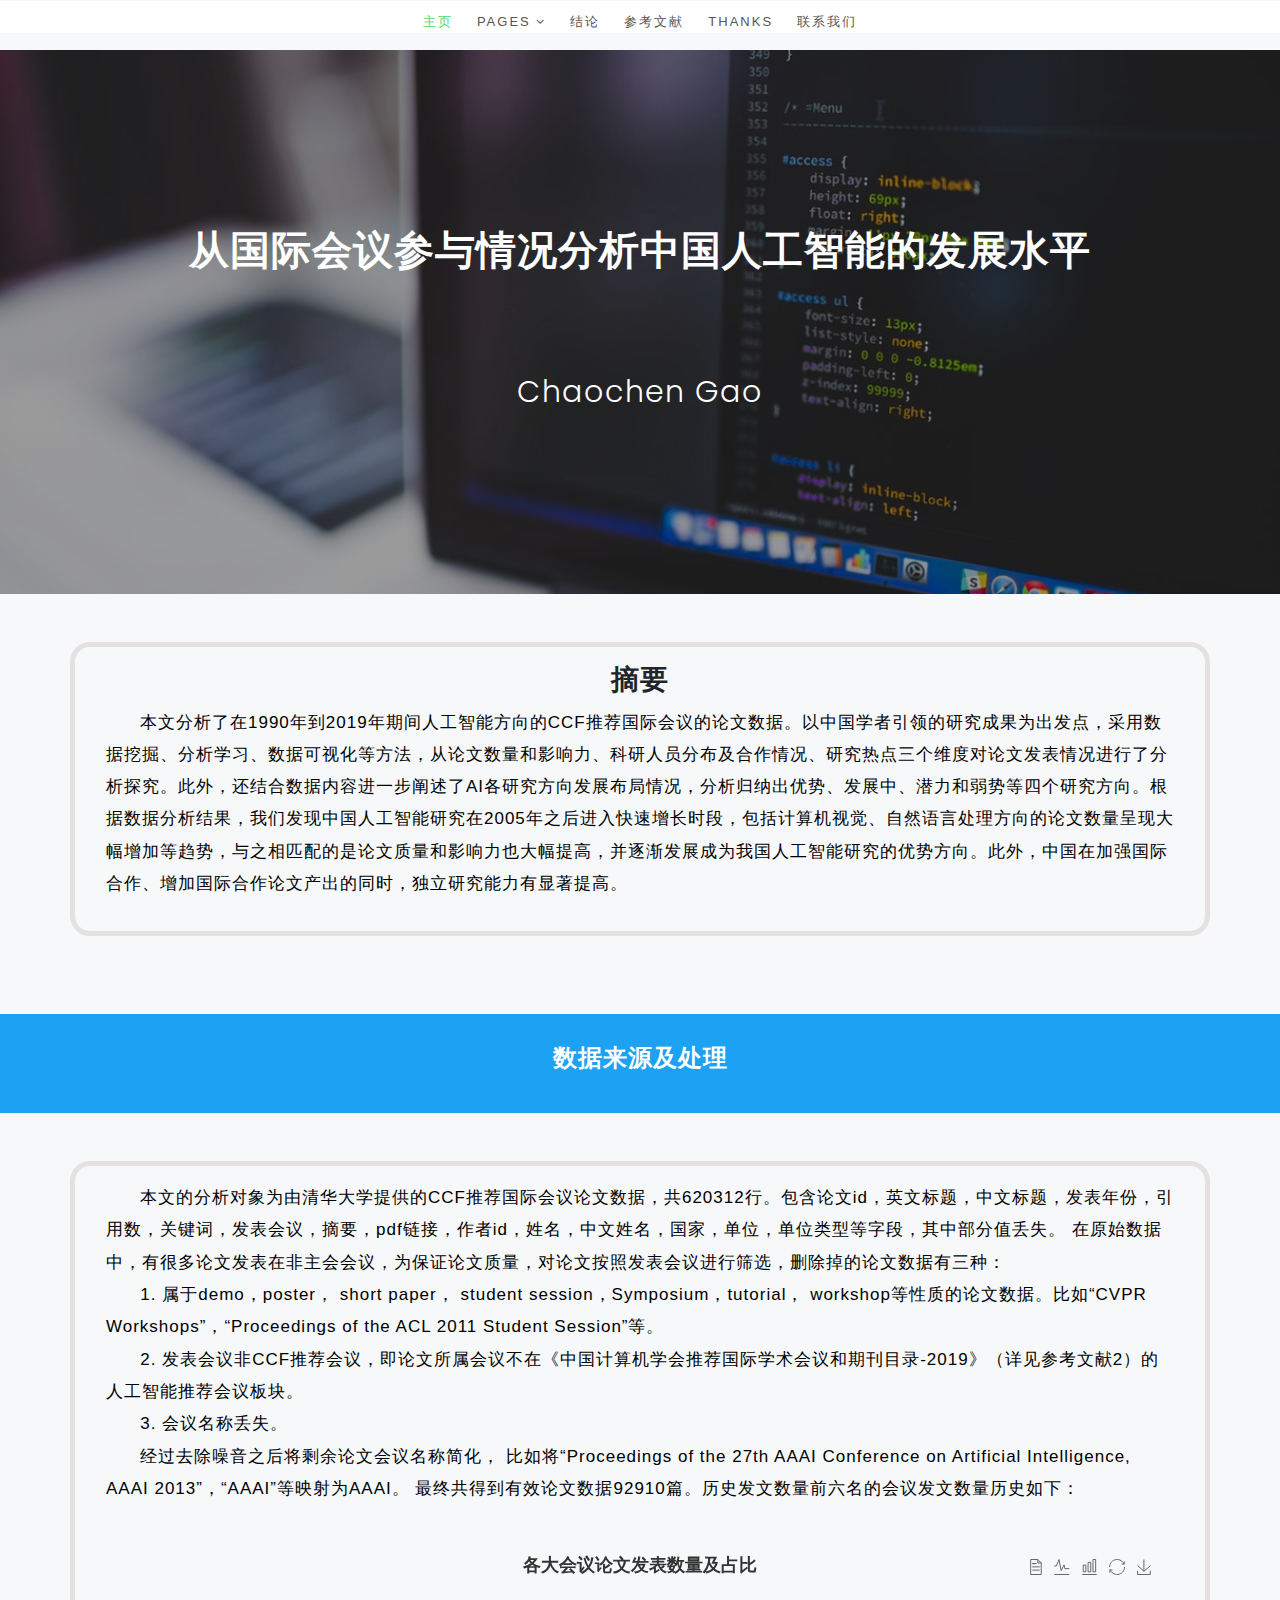
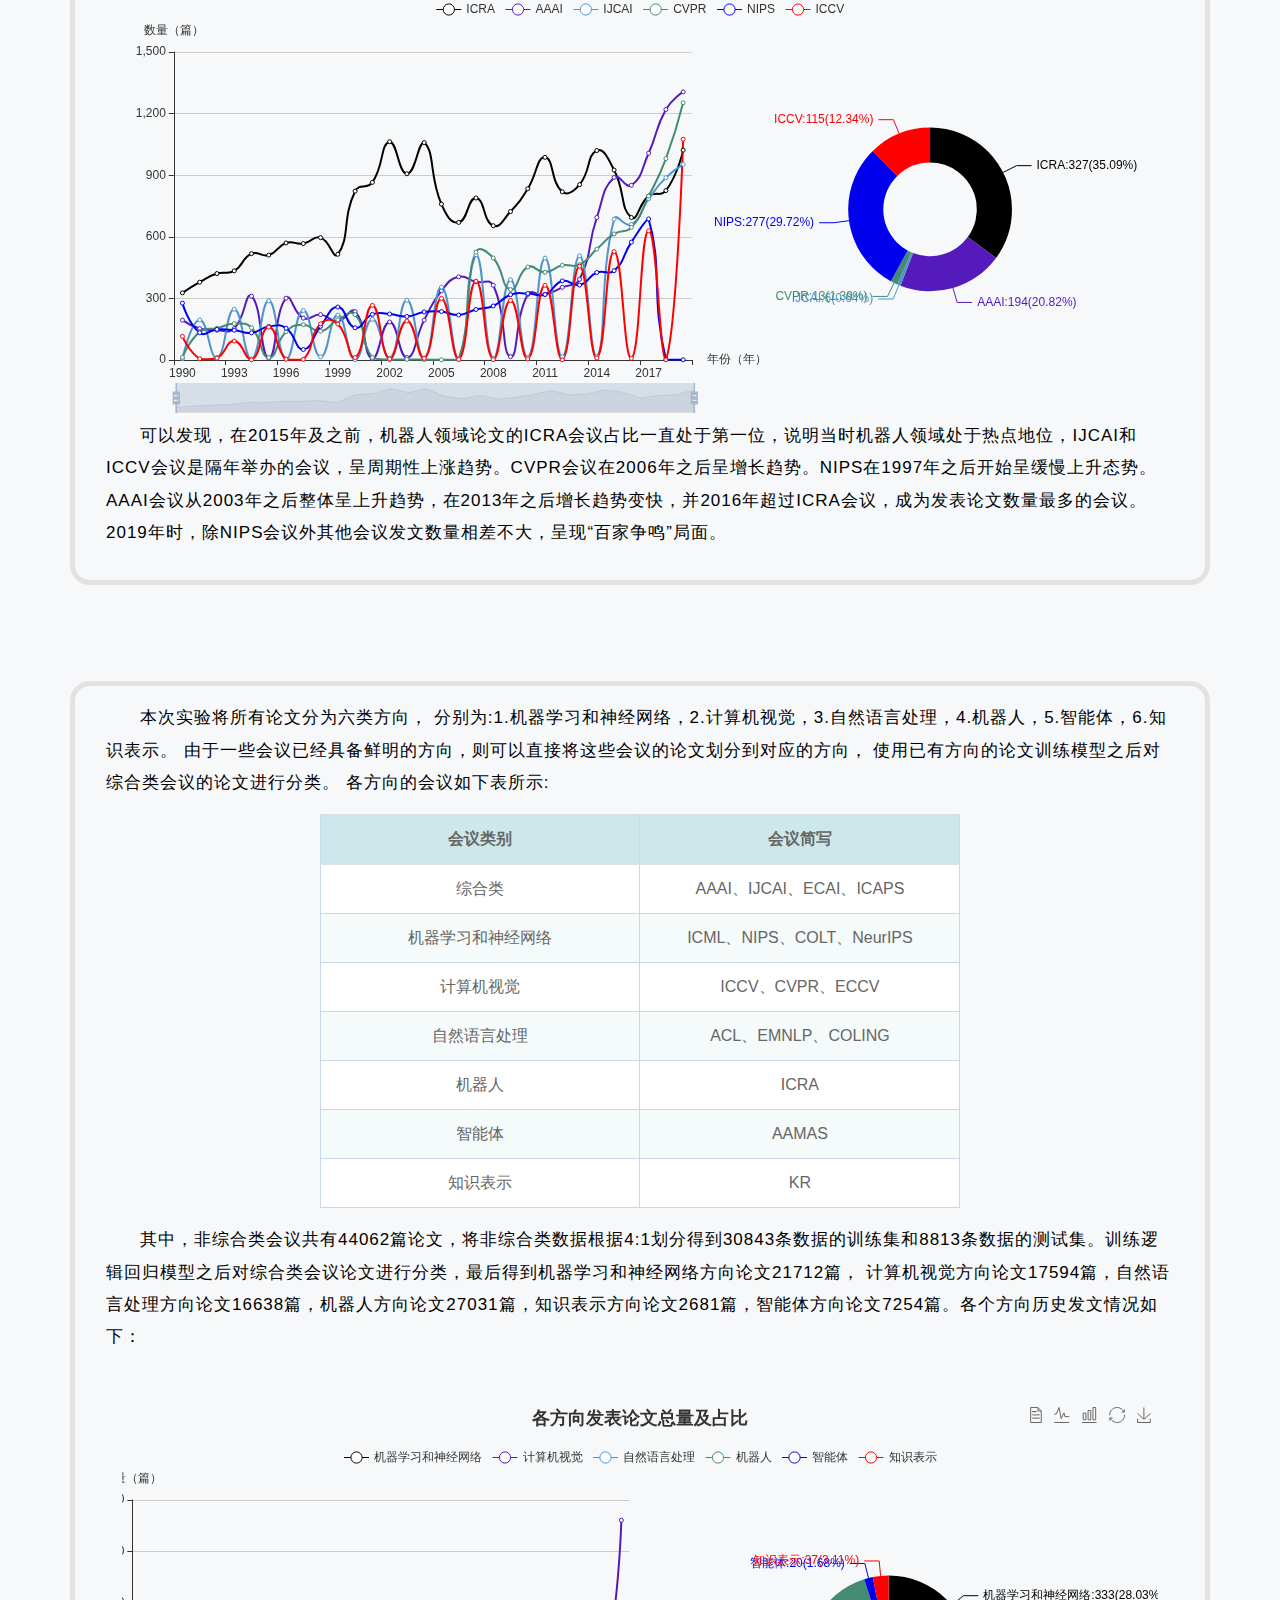
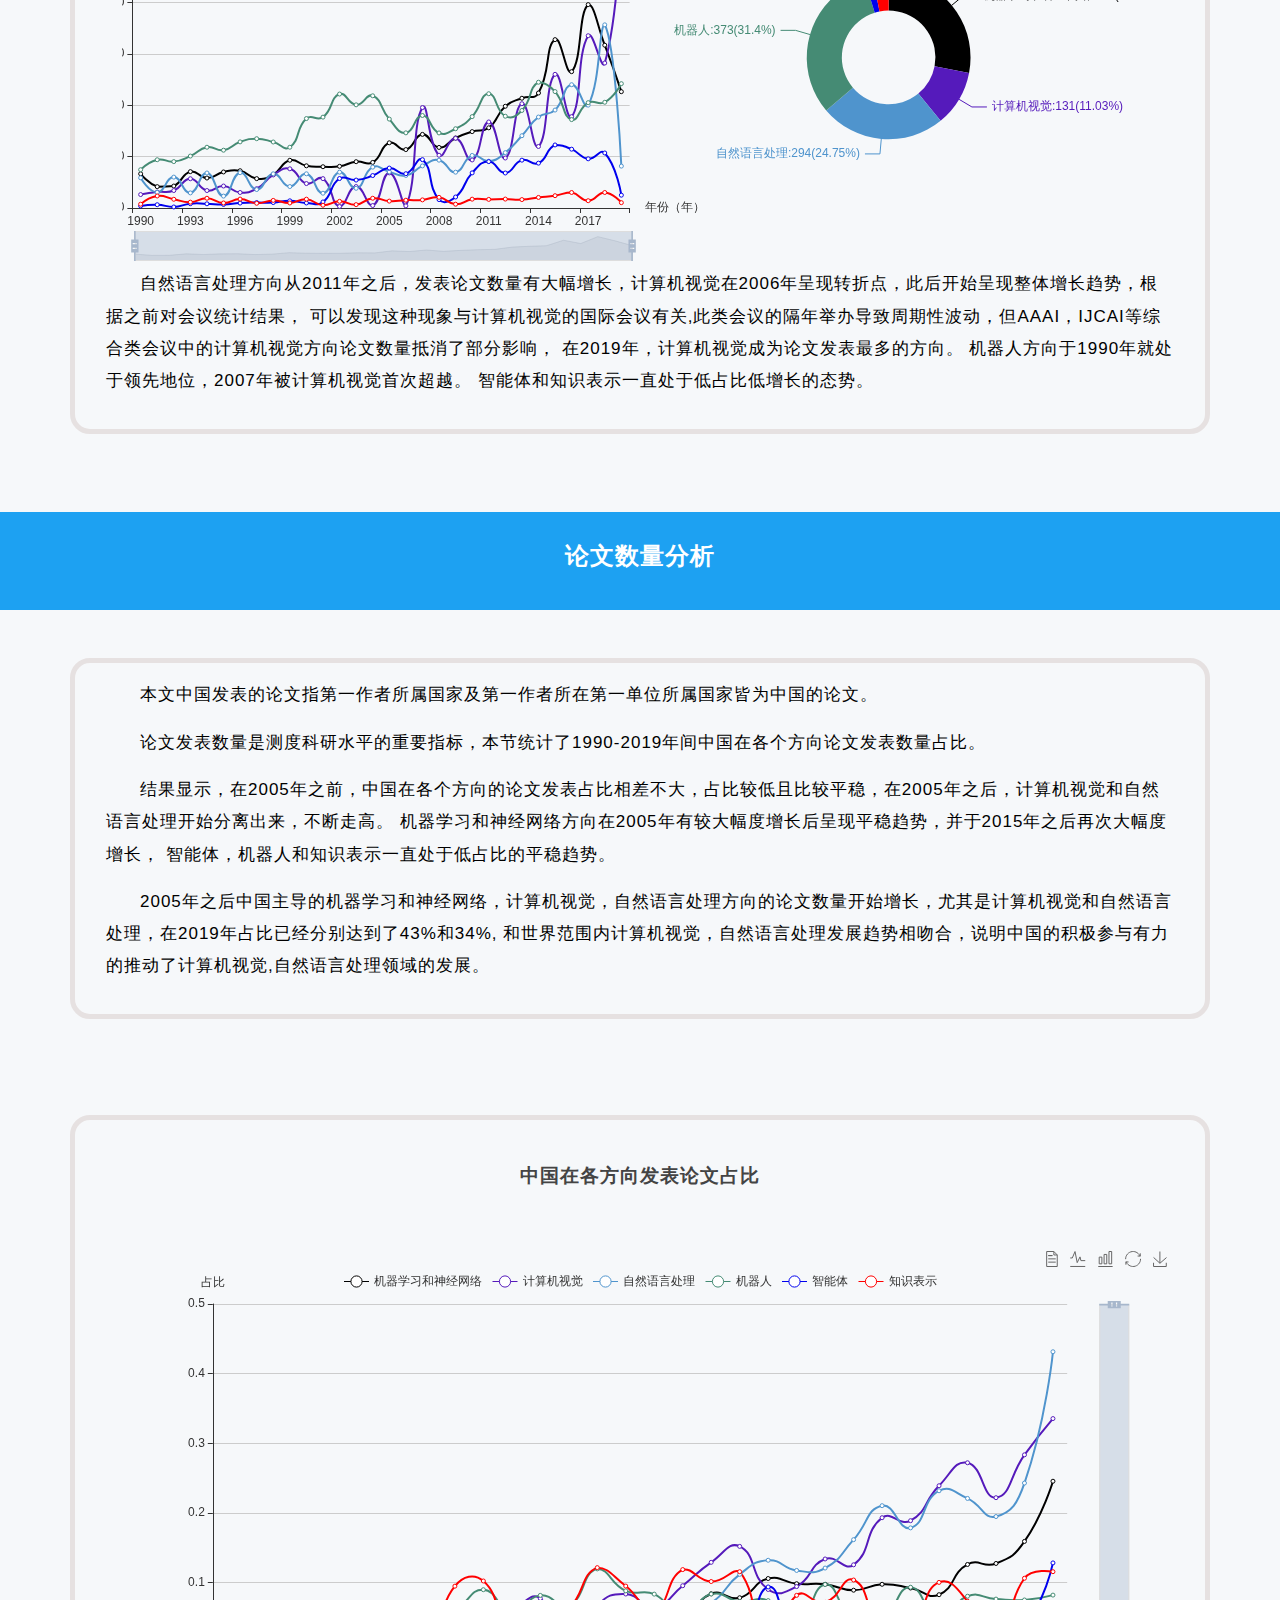
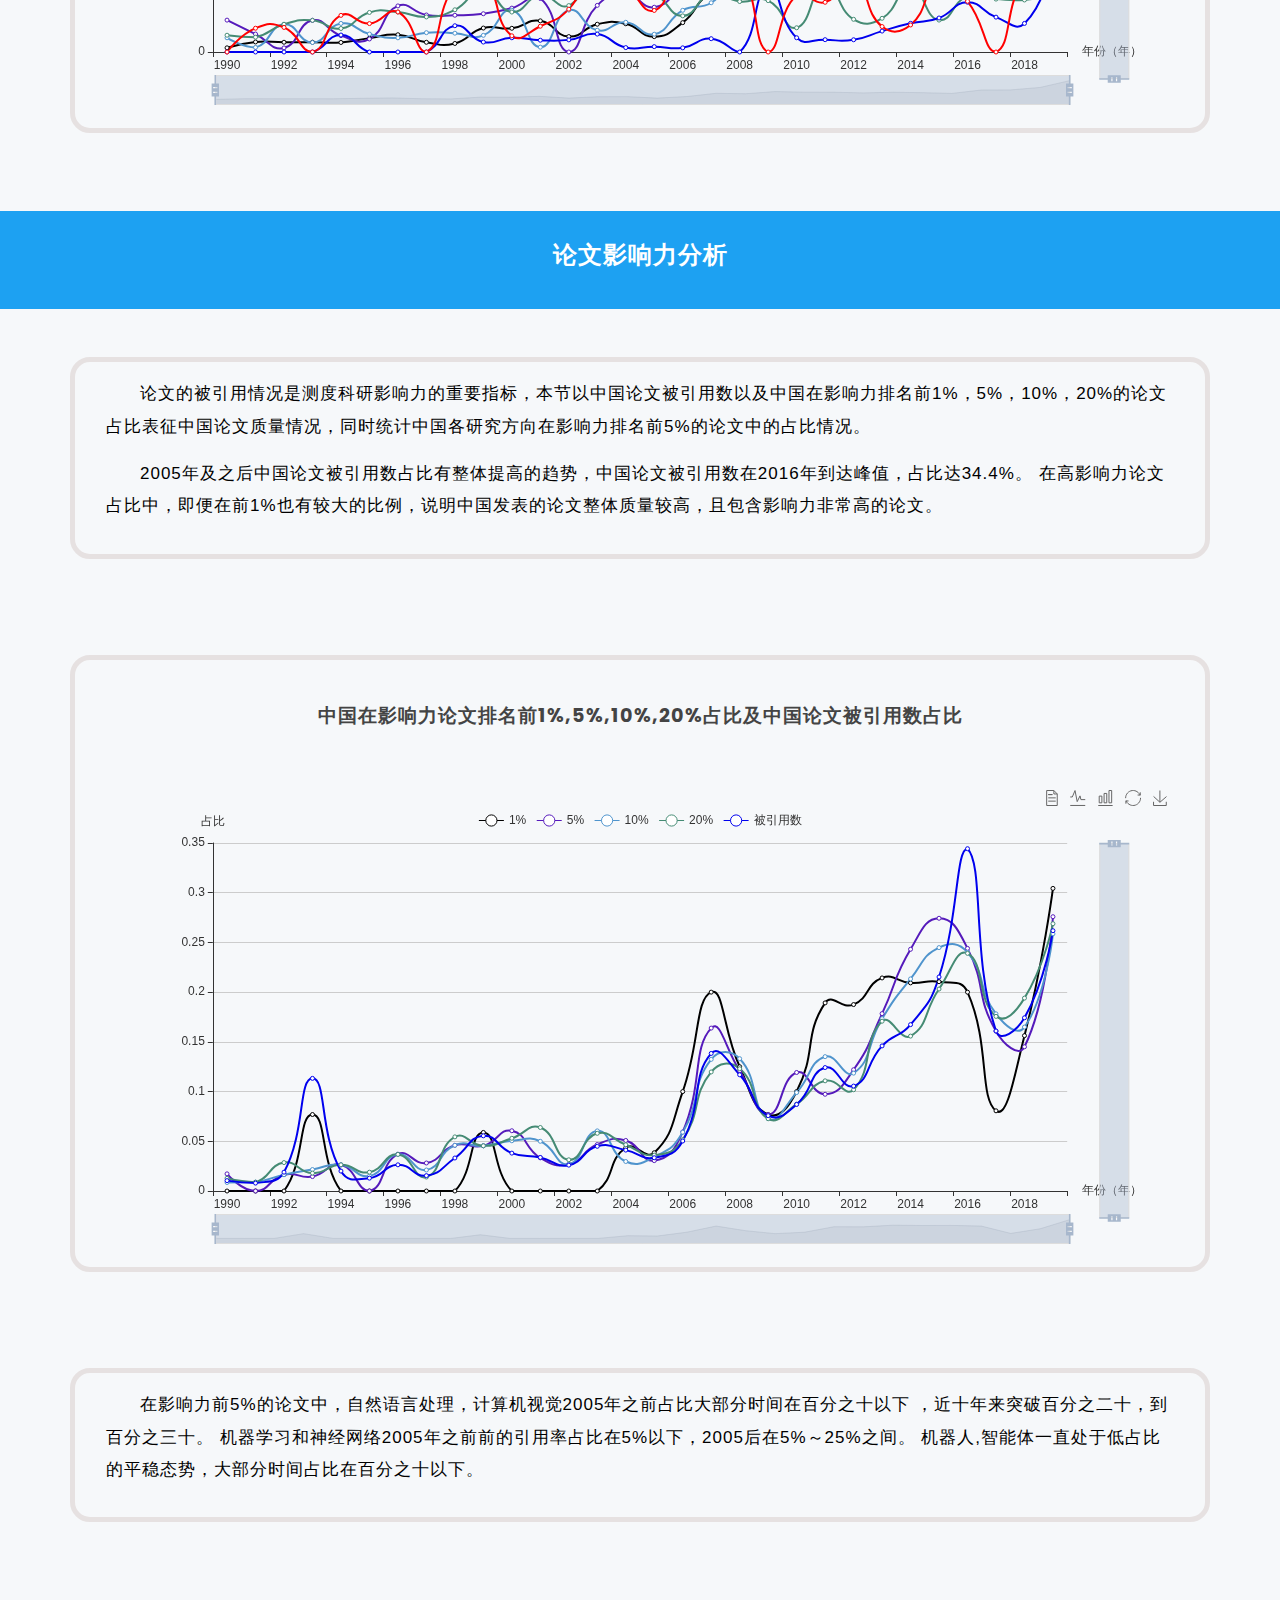
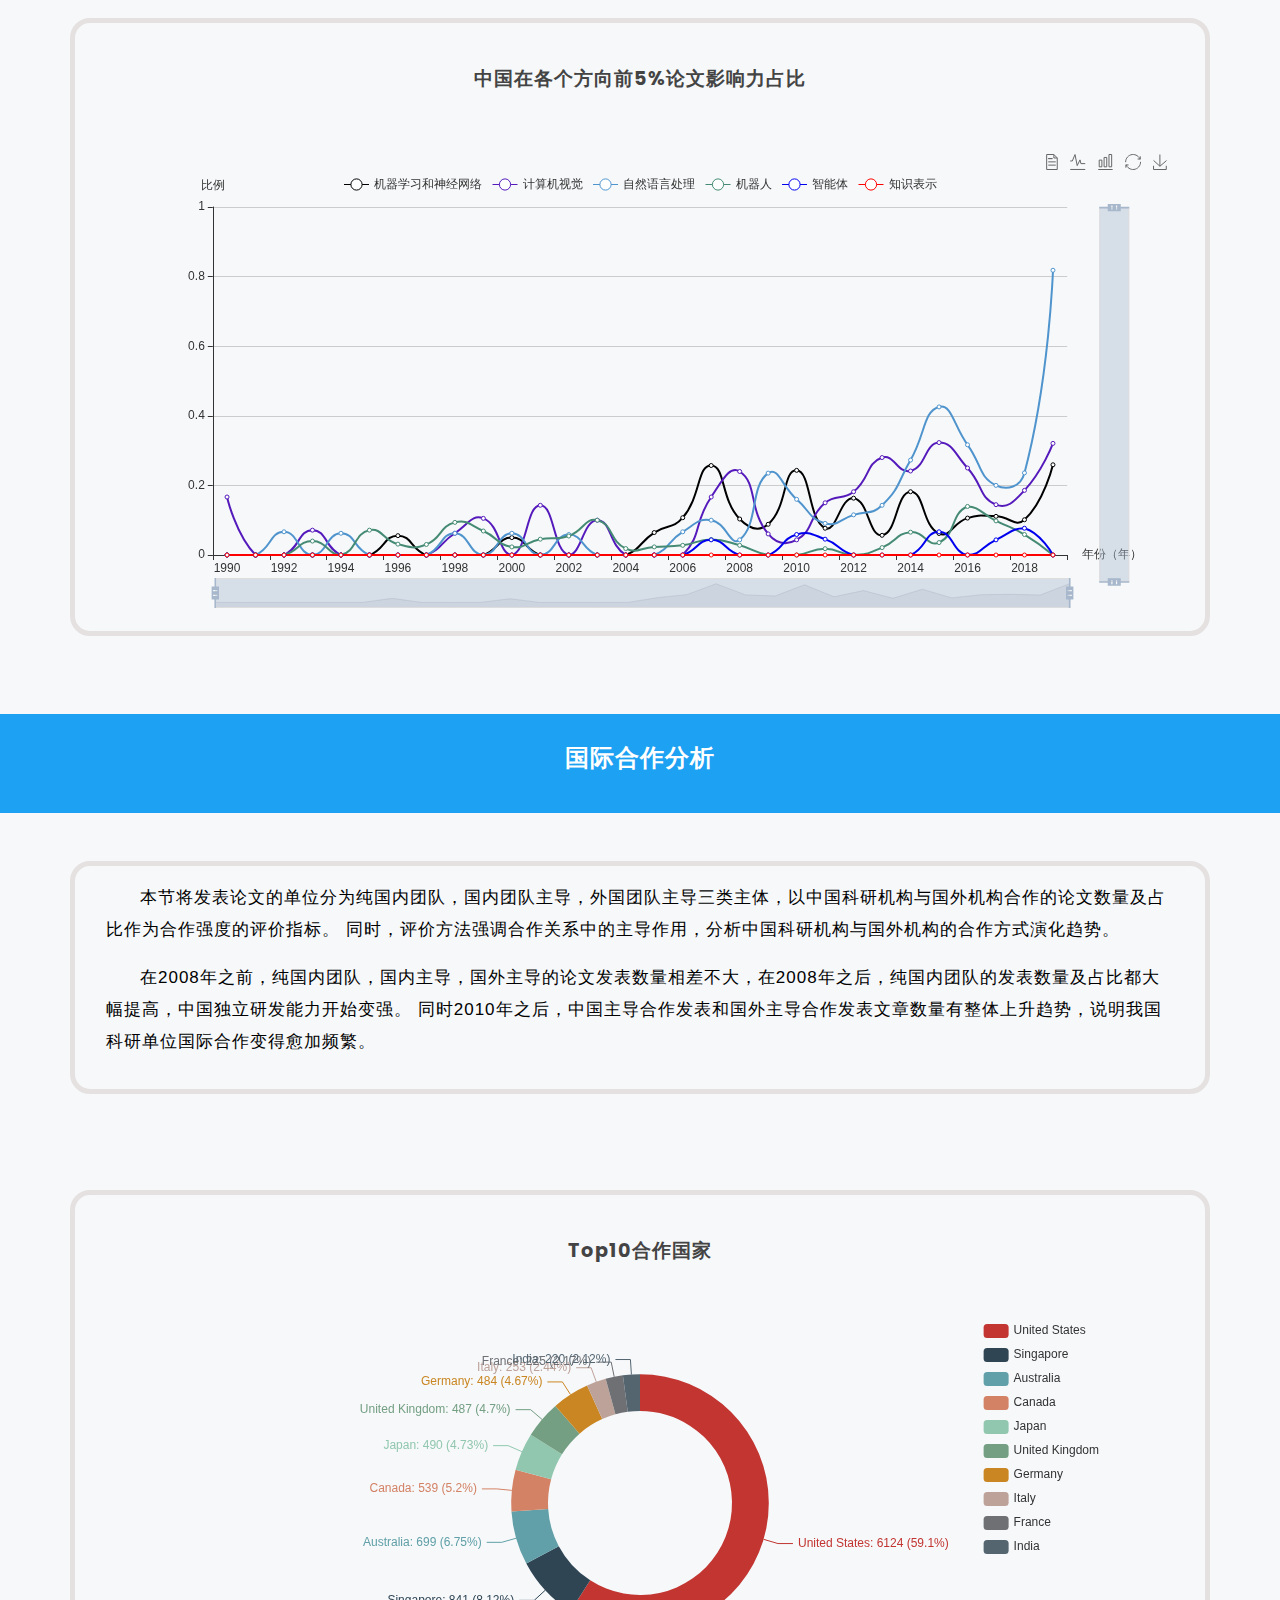
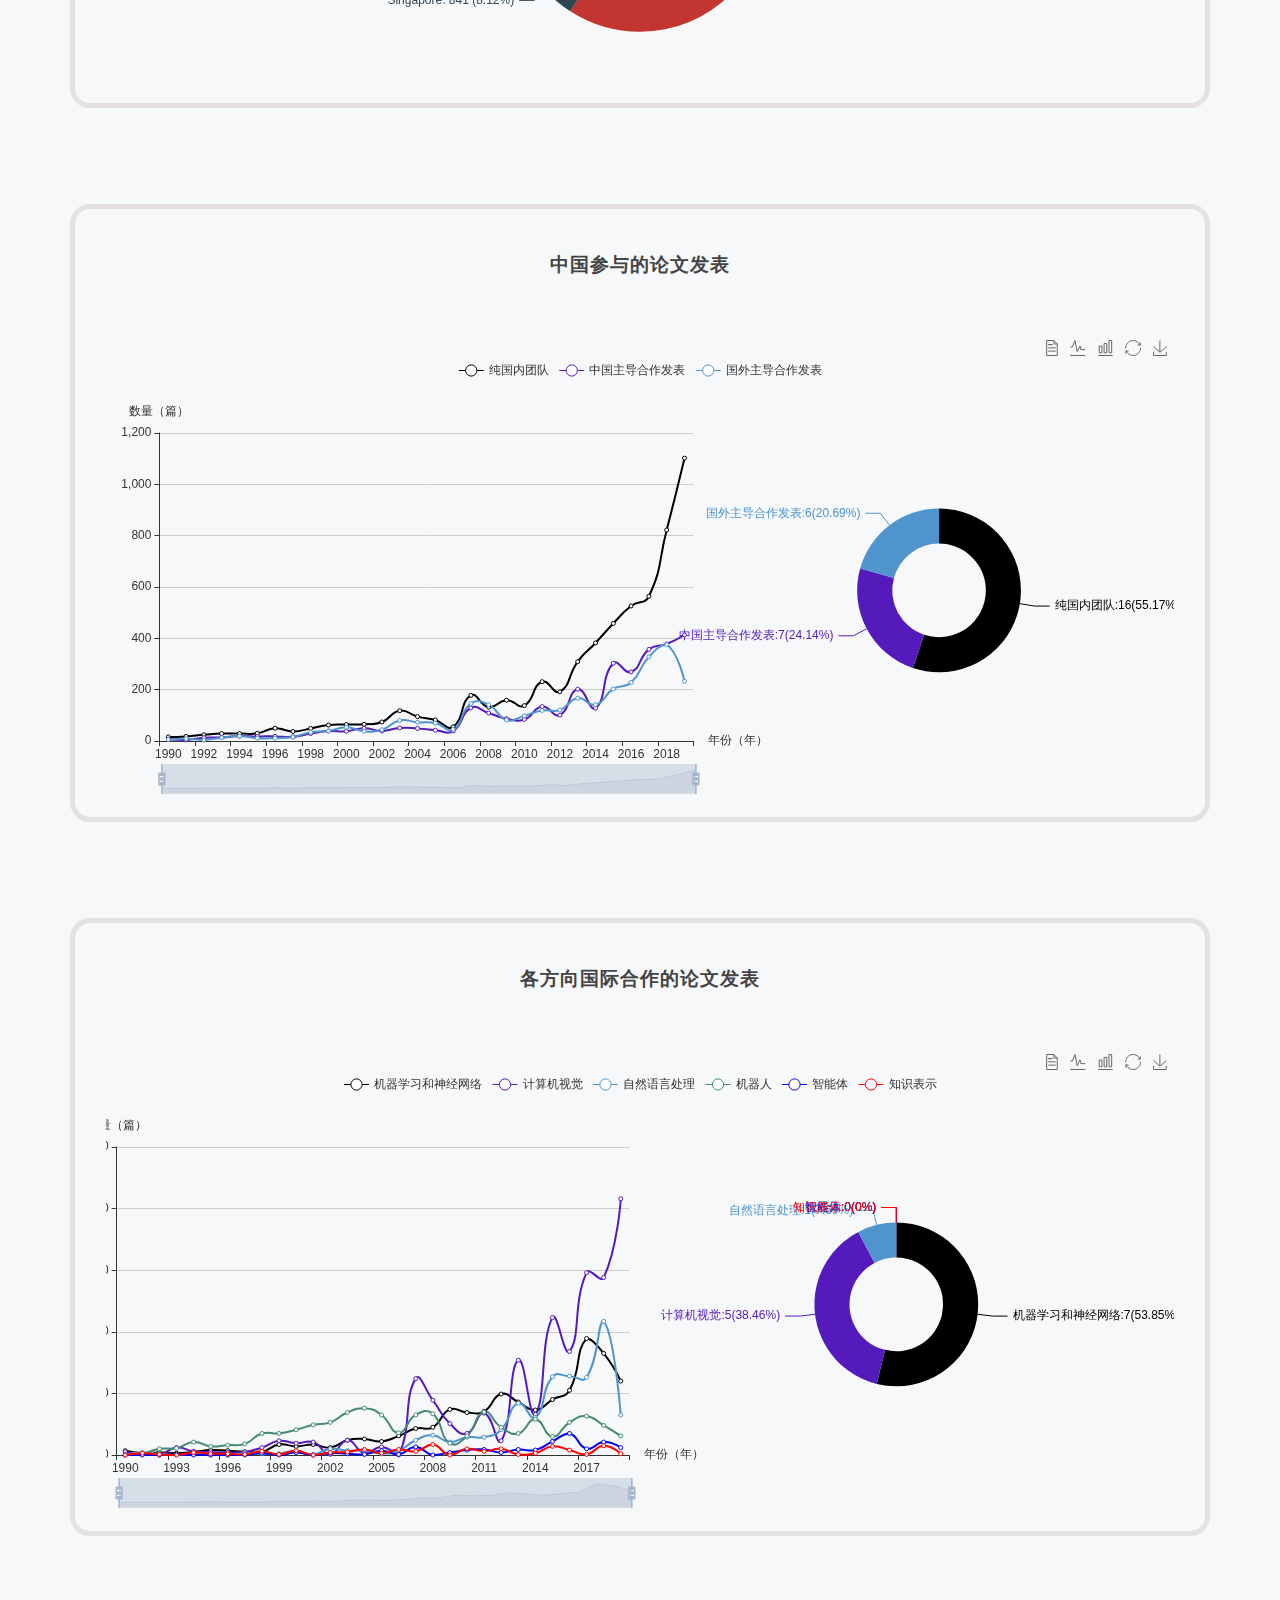
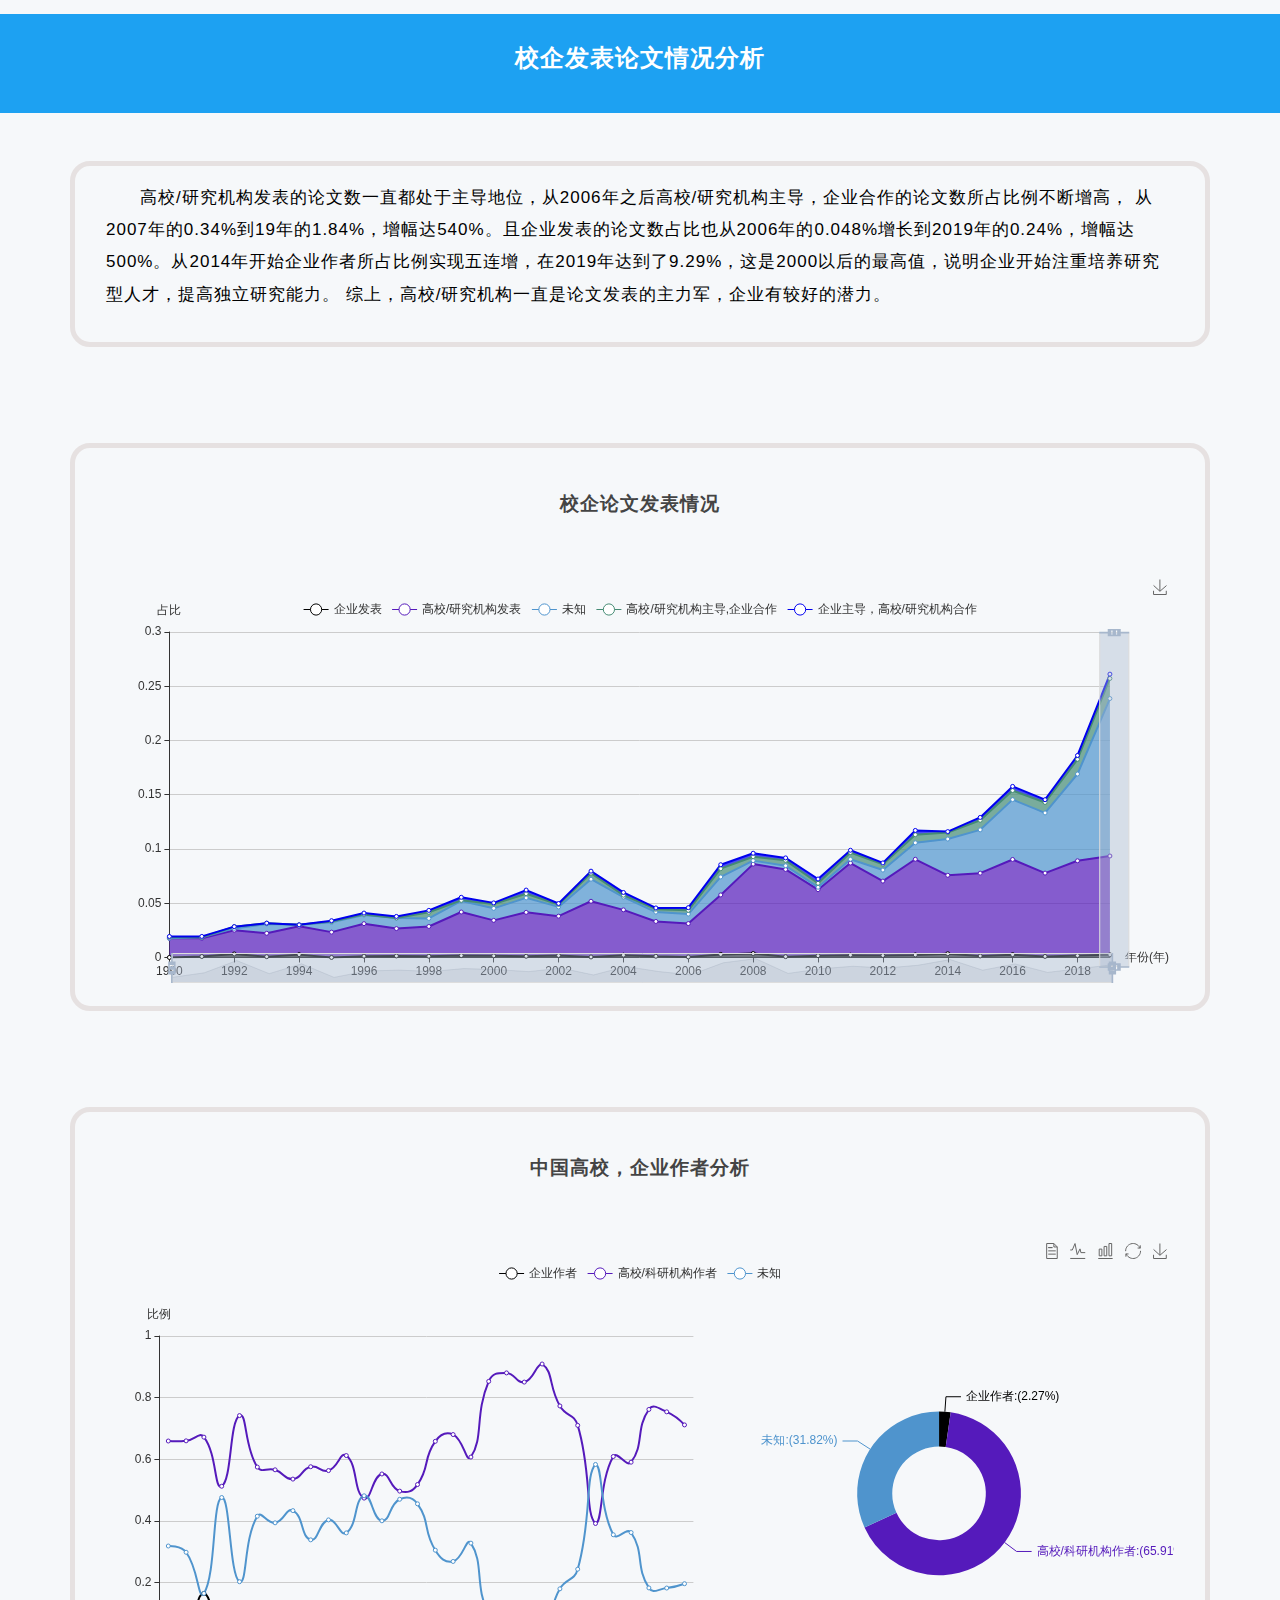
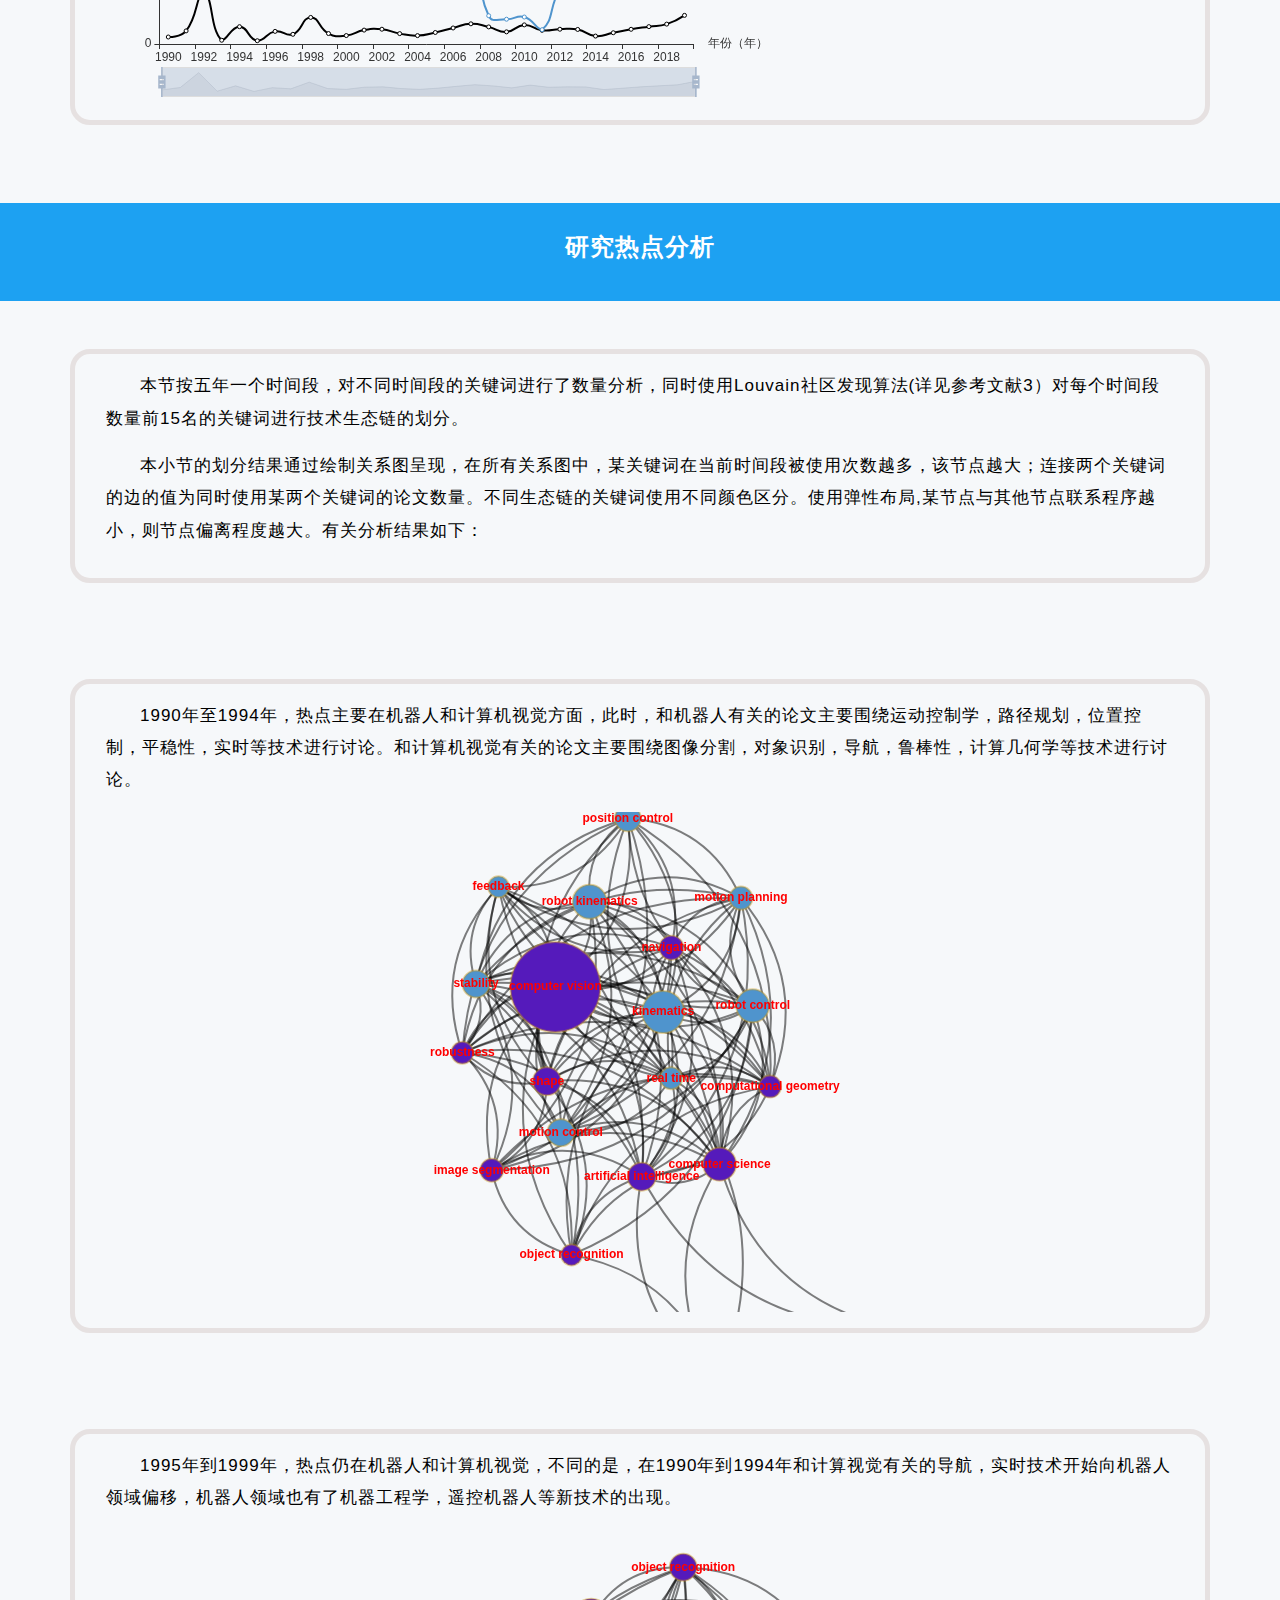
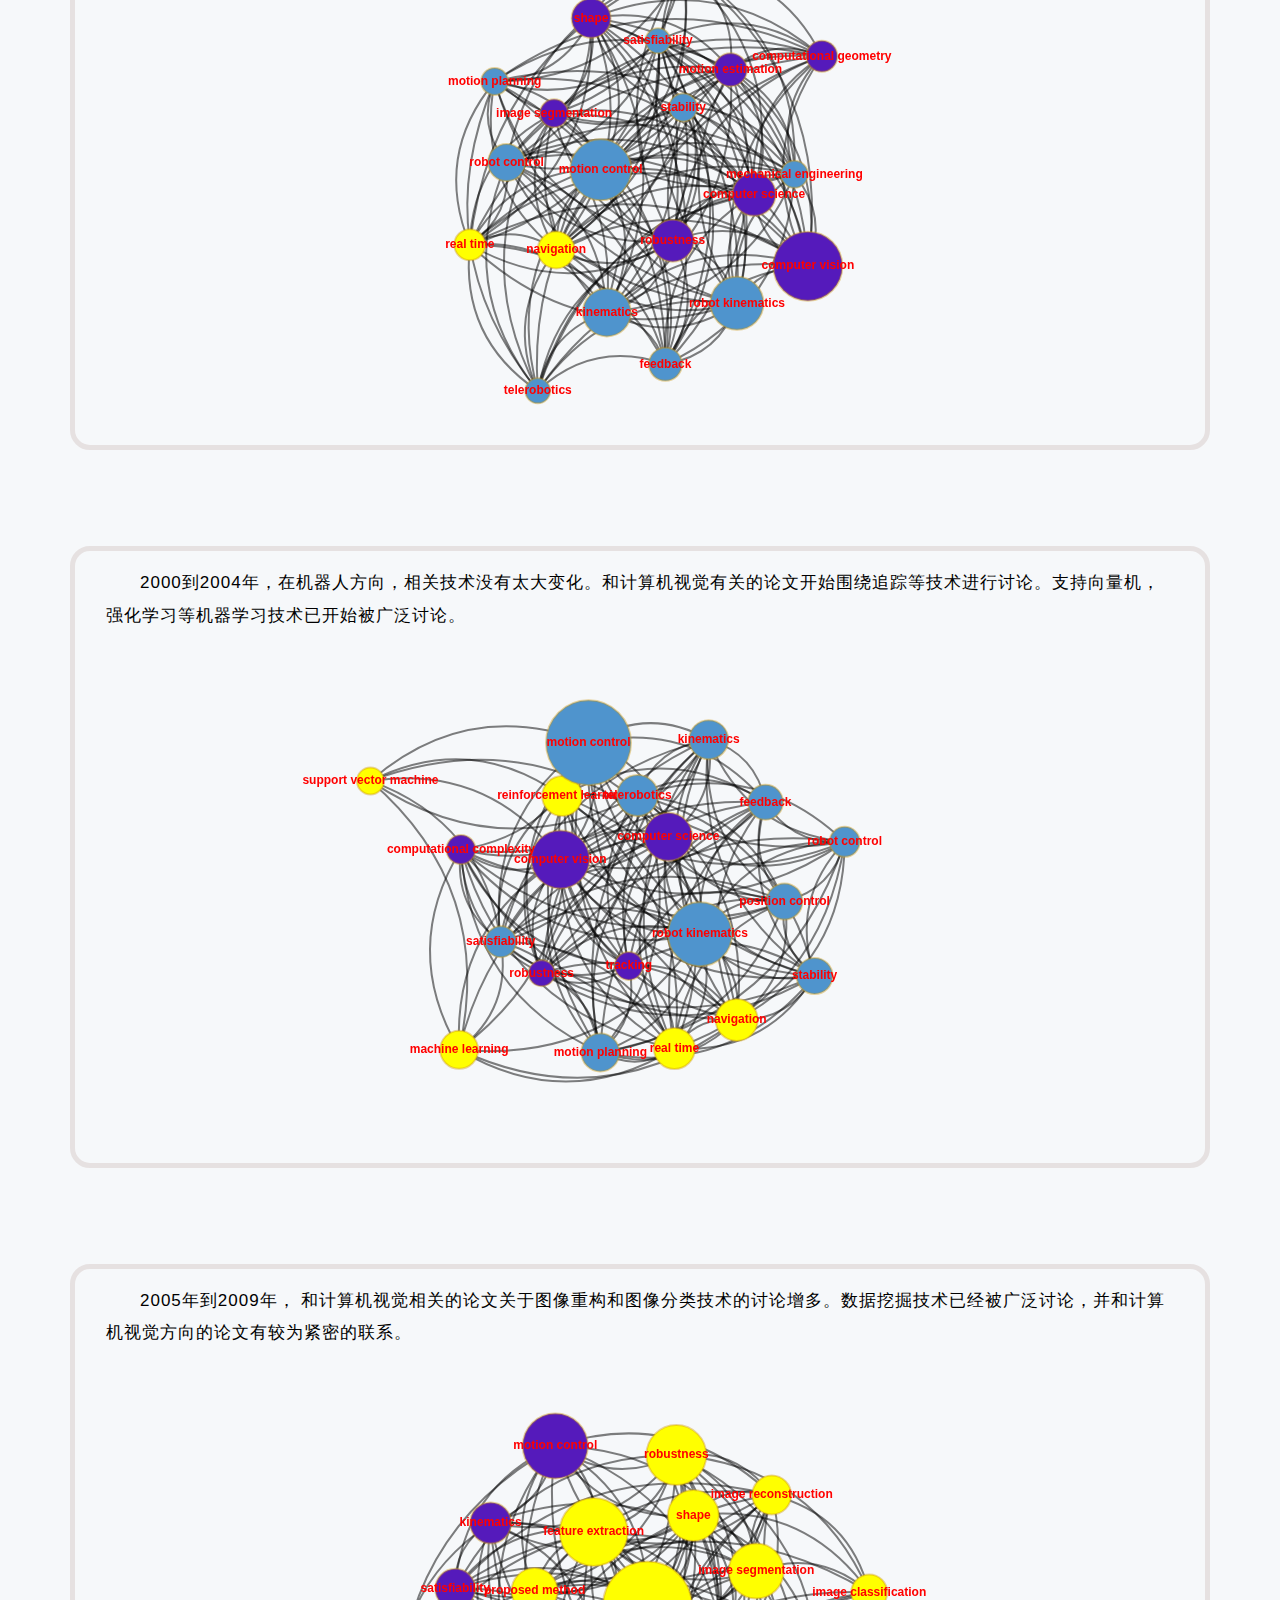
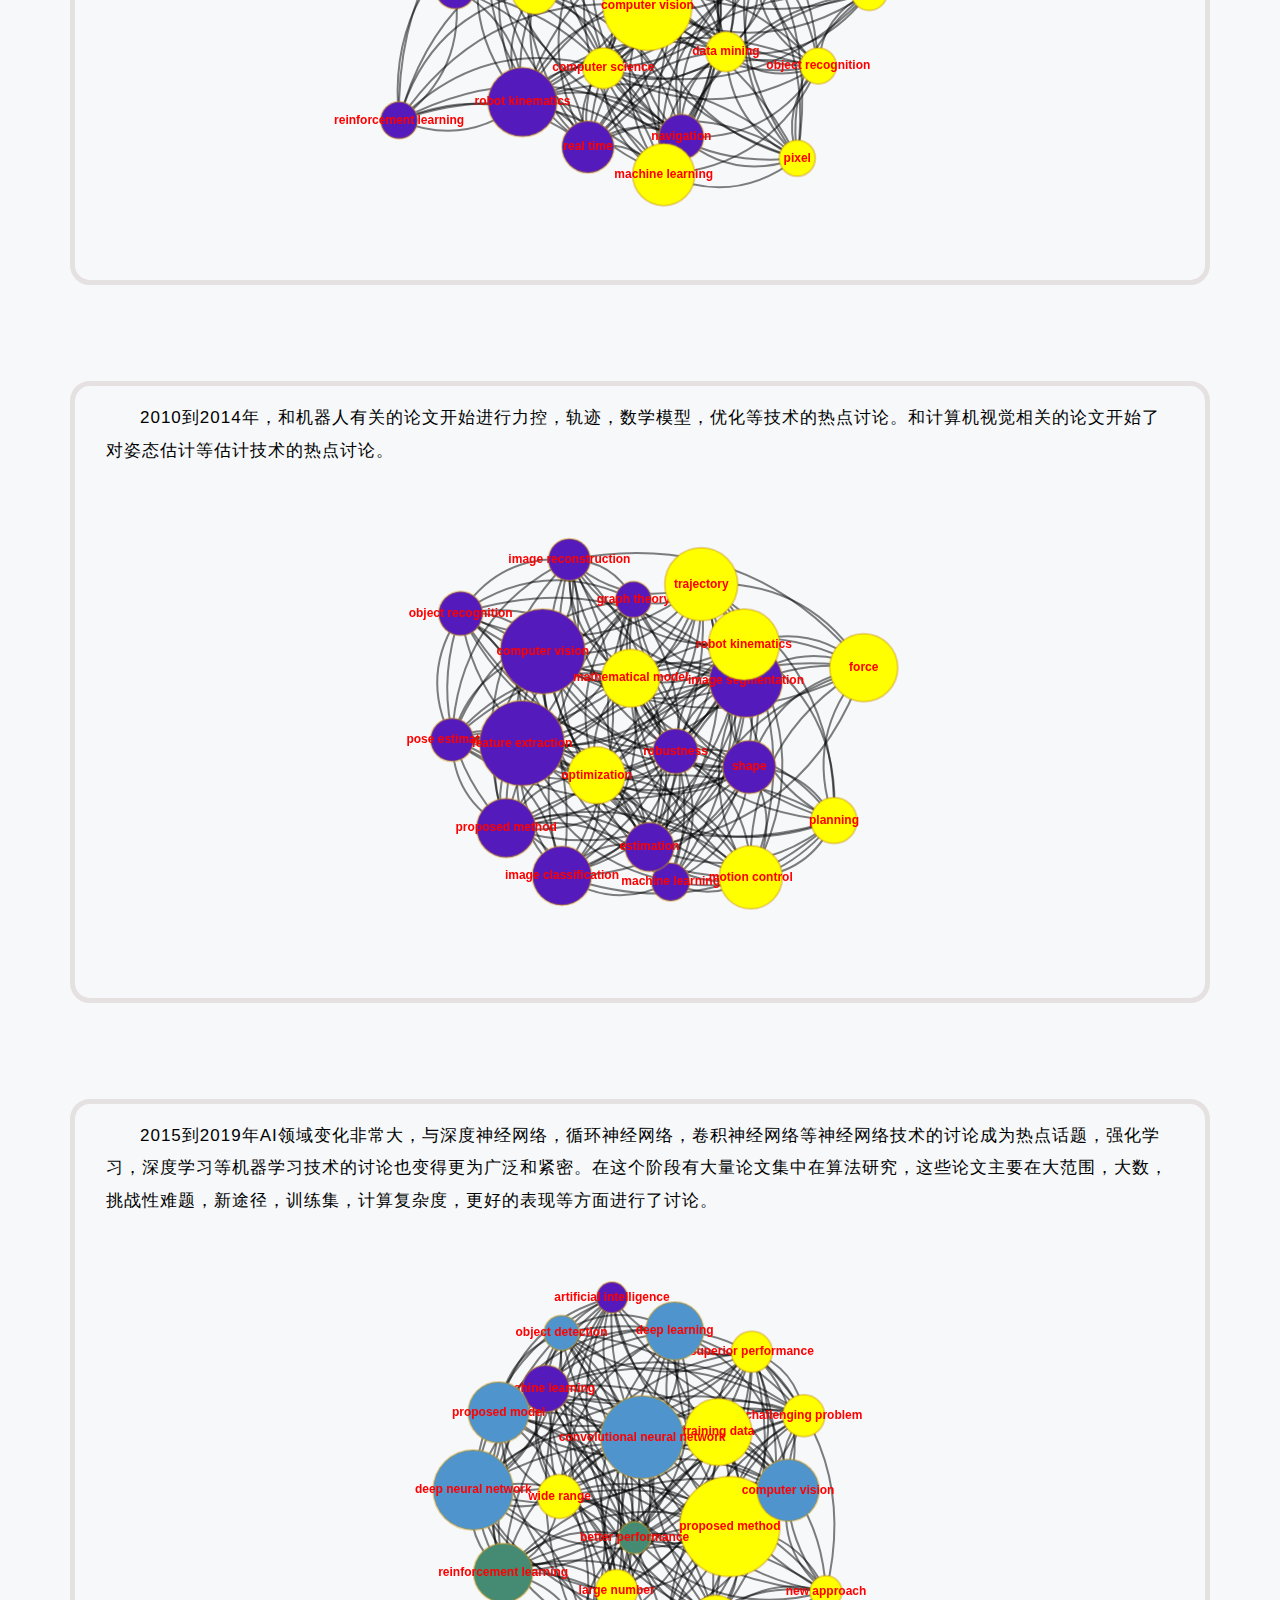
<file: index.html>
<!DOCTYPE htML>
<htML lang="zxx">

<head >

	<title>从国际会议参与情况分析中国人工智能的发展水平</title>
	<!-- Meta tag Keywords -->
	<meta name="viewport" content="width=device-width, initial-scale=1">
	<meta charset="UTF-8" />
	<meta name="keywords" content="" />
	<script>
		addEventListener("load", function() {
			setTimeout(hideURLbar, 0);
		}, false);

		function hideURLbar() {
			window.scrollTo(0, 1);
		}
	</script>
	<!-- //Meta tag Keywords -->
	<!-- Custom-Files -->
	<link rel="stylesheet" href="css/bootstrap.css">
	<!-- Bootstrap-Core-CSS -->
	<link rel="stylesheet" href="css/style.css" type="text/css" media="all" />
	<!-- Style-CSS -->
	<!-- font-awesome-icons -->
	<link href="css/font-awesome.css" rel="stylesheet">
	<!-- //font-awesome-icons -->
	<!-- /Fonts -->
	<link href="http://fonts.googleapis.com/css?family=Poppins:100,100i,200,200i,300,300i,400,400i,500,500i,600,600i,700,700i,800" rel="stylesheet">
	<link rel="stylesheet" href="style.css">
	<!-- //Fonts -->

	<script src="js/echarts.min.js"></script>

	<style>
		p{
			text-align: center;
		}
        table
        {
            border-collapse: collapse;
            margin: 0 auto;
			text-align: center;
			vertical-align:center
        }
        table td, table th
        {
            border: 1px solid #cad9ea;
            color: #666;
			height: 30px;
			vertical-align:top
			

		}
        table thead th
        {
            background-color: #CCE8EB;
			width: 100px;
			vertical-align:top
			
        }
        table tr:nth-child(odd)
        {
            background: #fff;
        }
        table tr:nth-child(even)
        {
            background: #F5FAFA;
        }
	</style>
</head>

<body>

<div style="position: fixed;background:white;top: 0px;width: 100%;z-index: 9999">
	<div class="container d-lg-flex" >
		<!-- logo -->
		<!-- //logo -->
		<!-- nav -->
		<div class="nav_w3pvt mx-lg-auto">
			<nav>
				<label for="drop" class="toggle">Menu</label>
				<input type="checkbox" id="drop" />
				<ul class="menu mx-lg-auto">
					<li><a href="index.htML" class="active">主页</a></li>
					<li>
						<!-- First Tier Drop Down -->
						<label for="drop-2" class="toggle toogle-2">Pages <span class="fa fa-angle-down" aria-hidden="true"></span>
						</label>
						<a href="#">Pages <span class="fa fa-angle-down" aria-hidden="true"></span></a>
						<input type="checkbox" id="drop-2" />
						<ul>
							<li><a href="#lunwenshuliang" class="drop-text">论文数量分析</a></li>
							<li><a href="#lunwenyingxiangli" class="drop-text">论文影响力分析</a></li>
							<li><a href="#yanjiudanwei_daohang" class="drop-text">研究单位分布情况分析</a></li>
							<li><a href="#guoji" class="drop-text">国际学术合作情况分析</a></li>
							<li><a href="#xiaoqilunwen" class="drop-text">校企合作情况分析</a></li>
							<li><a href="#about-guanjianci" class="drop-text">研究热点分析</a></li>
							<li><a href="#fanzhanbuju" class="drop-text">研究方向发展布局分析</a></li>

							
							
						</ul>
					</li>
					<li><a href="#jielun" class="drop-text">结论</a></li>
					<li><a href="#cankaowenxian" class="drop-text">参考文献</a></li>
					<li><a href="#test1">Thanks</a></li>

					<li><a href="#contact">联系我们</a></li>
				</ul>
			</nav>
		</div>

		<!-- //dwn -->
	</div>
</div>
<!-- //navigation -->
<!-- //header 2 -->

<!-- banner -->
<div id="home" class="banner_main" >
	<div class="overlay-w3pvt">
		<div class="container">
			<div class="banner-info text-center">
				<h3>从国际会议参与情况分析中国人工智能的发展水平</h3>
				<h5 style="padding-top: 90px;font-size: 30px">Chaochen Gao</h5>

			</div>
		</div>
	</div>
</div>
<!-- //banner -->
<section class=" py-5" id="zhaiyao"  >
	<div class="container py-md-5 " style="border: #e6e1e1 solid 5px;border-radius: 20px;" >
		<div class="line mt-lg-5 mt-4" >
			<div class="col-lg-6 cont-inf-w3ls" style="text-align: center">
				<h3>摘要</h3>
				<p > 本文分析了在1990年到2019年期间人工智能方向的CCF推荐国际会议的论文数据。以中国学者引领的研究成果为出发点，采用数据挖掘、分析学习、数据可视化等方法，从论文数量和影响力、科研人员分布及合作情况、研究热点三个维度对论文发表情况进行了分析探究。此外，还结合数据内容进一步阐述了AI各研究方向发展布局情况，分析归纳出优势、发展中、潜力和弱势等四个研究方向。根据数据分析结果，我们发现中国人工智能研究在2005年之后进入快速增长时段，包括计算机视觉、自然语言处理方向的论文数量呈现大幅增加等趋势，与之相匹配的是论文质量和影响力也大幅提高，并逐渐发展成为我国人工智能研究的优势方向。此外，中国在加强国际合作、增加国际合作论文产出的同时，独立研究能力有显著提高。</p>

			</div>

		</div>

	</div>
</section>
<div id="shujulaiyuanjichuli" class="" style="margin:0 auto;text-align: center;margin-top: 30px;margin-bottom: 0px;width: 100%;background: #1da1f2;padding-top: 30px;padding-bottom: 30px">
	<h4 style="color: white"> 数据来源及处理</h4>
	<!--	<p style="color: white">每个会议录用论文数量、中国主导（第一作者是中国、第一单位是中国）的占比。</p>-->

</div>


<section class=" py-5" id="shujulaiyuan"  >
	<div class="container py-md-5 " style="border: #e6e1e1 solid 5px;border-radius: 20px;" >
		<div class="line mt-lg-5 mt-4" >
			<div class="col-lg-6 cont-inf-w3ls" style="text-align: center">

				<p 	>本文的分析对象为由清华大学提供的CCF推荐国际会议论文数据，共620312行。包含论文id，英文标题，中文标题，发表年份，引用数，关键词，发表会议，摘要，pdf链接，作者id，姓名，中文姓名，国家，单位，单位类型等字段，其中部分值丢失。
					在原始数据中，有很多论文发表在非主会会议，为保证论文质量，对论文按照发表会议进行筛选，删除掉的论文数据有三种：</br>
					&nbsp&nbsp&nbsp&nbsp&nbsp&nbsp1.	属于demo，poster， short paper， student session，Symposium，tutorial， workshop等性质的论文数据。比如“CVPR Workshops”，“Proceedings of the ACL 2011 Student Session”等。</br>
					&nbsp&nbsp&nbsp&nbsp&nbsp&nbsp2.	发表会议非CCF推荐会议，即论文所属会议不在《中国计算机学会推荐国际学术会议和期刊目录-2019》（详见参考文献2）的人工智能推荐会议板块。</br>
					&nbsp&nbsp&nbsp&nbsp&nbsp&nbsp3.	会议名称丢失。</br>
					&nbsp&nbsp&nbsp&nbsp&nbsp&nbsp经过去除噪音之后将剩余论文会议名称简化，
					比如将“Proceedings of the 27th AAAI Conference on Artificial Intelligence,  AAAI 2013”，“AAAI”等映射为AAAI。
					最终共得到有效论文数据92910篇。历史发文数量前六名的会议发文数量历史如下：<br>
				</p>	
				<div class="col-lg-6" style="height: 500px;padding-top: 2rem" id="echarts-huiyi" >

				</div>
				<script>
					var myChart_huiyi = echarts.init(document.getElementById('echarts-huiyi'));
	
					setTimeout(function () {
	
												option = {
							color:['black','#551abb','#4F94CD','#458B74','#0000EE','red'],
							legend: {type: 'scroll',
											top:45,},
							title:[

								{
								text:'各大会议论文发表数量及占比',
								left:'center',
								
							},
							],
							tooltip: {
								trigger: 'axis',
								axisPointer: {
									type: 'shadow',
									label: {
										show: true
									}
								}
							},
							toolbox: {
								show: true,
								feature: {
									mark: {show: true},
									dataView: {show: true, readOnly: false},
									magicType: {show: true, type: ['line', 'bar']},
									restore: {show: true},
									saveAsImage: {show: true}
								}
							},
							calculable: true,
							dataZoom: [
								{
									show: true,
									start: 0,
									end: 100
								},
								{
									type: 'inside',
									start: 94,
									end: 100
								},
							],
							dataset: {
								source: [
								['product', '1990', '1991','1992', '1993','1994', '1995','1996', '1997','1998', '1999','2000',
											'2001', '2002','2003','2004','2005','2006','2007','2008','2009','2010','2011','2012',
											'2013','2014','2015','2016','2017','2018','2019'],
									['ICRA', 327.0,379.0,421.0,434.0,518.0,511.0,570.0,567.0,596.0,515.0,822.0,865.0,1063.0,907.0,1059.0,759.0,670.0,789.0,654.0,723.0,834.0,987.0,819.0,854.0,1020.0,925.0,694.0,798.0,825.0,1022.0],
									['AAAI', 194.0,153.0,145.0,153.0,311.0,9.0,301.0,204.0,221.0,189.0,236.0,6.0,185.0,12.0,194.0,337.0,405.0,381.0,364.0,16.0,319.0,319.0,354.0,393.0,694.0,889.0,851.0,1007.0,1220.0,1306.0],
									['IJCAI', 6.0,195.0,12.0,247.0,4.0,288.0,4.0,241.0,15.0,219.0,1.0,198.0,7.0,291.0,9.0,355.0,7.0,513.0,7.0,391.0,12.0,496.0,16.0,507.0,16.0,686.0,660.0,785.0,888.0,953.0],
									['CVPR',13.0,137.0,155.0,177.0,157.0,12.0,138.0,172.0,140.0,196.0,221.0,12.0,2.0,3.0,2.0,1.0,2.0,525.0,497.0,343.0,453.0,427.0,461.0,464.0,540.0,614.0,646.0,798.0,981.0,1253.0],
									['NIPS', 277.0,133.0,149.0,145.0,132.0,163.0,155.0,51.0,164.0,258.0,157.0,222.0,224.0,212.0,234.0,236.0,219.0,246.0,263.0,318.0,324.0,319.0,385.0,365.0,426.0,435.0,574.0,687.0,3.0,1.0],
									['ICCV', 115.0,6.0,9.0,92.0,1.0,160.0,4.0,3.0,176.0,175.0,12.0,266.0,5.0,190.0,8.0,300.0,3.0,384.0,2.0,290.0,5.0,364.0,1.0,457.0,10.0,528.0,8.0,629.0,1.0,1075.0]
								]
							},
							xAxis: {type: 'category',name:'年份（年）'},
							yAxis: {gridIndex: 0,name:'数量（篇）'},
							grid: {width: '50%',left:'5%',top:100,},
							series: [
								{type: 'line', smooth: true, seriesLayoutBy: 'row'},
								{type: 'line', smooth: true, seriesLayoutBy: 'row'},
								{type: 'line', smooth: true, seriesLayoutBy: 'row'},
								{type: 'line', smooth: true, seriesLayoutBy: 'row'},
								{type: 'line', smooth: true, seriesLayoutBy: 'row'},
								{type: 'line', smooth: true, seriesLayoutBy: 'row'},
								{
									
									type: 'pie',
									id: 'pie',
									center:['78%','55%'],
									radius: ['20%', '35%'],
									avoidLabelOverlap: false,
									label: {
											show: true,
											position:'outside',
											formatter: '{b}:{@1990}({d}%)',

										},
									encode: {
										itemName: 'product',
										value: '1990',
										tooltip: '1990'
									},
									emphasis: {
										label: {
											show: true,
											fontWeight: 'bold',
											fontSize:15
										}
									},

								}
							]
						};
	
						myChart_huiyi.on('updateAxisPointer', function (event) {
							var xAxisInfo = event.axesInfo[0];
							if (xAxisInfo) {
								var dimension = xAxisInfo.value + 1;
								myChart_huiyi.setOption({
									series: {
										id: 'pie',
										label: {
											formatter: '{b}:{@1990}({d}%)'
										},
										encode: {
											value: dimension,
											tooltip: dimension
										}
									}
								});
							}
						});
	
						myChart_huiyi.setOption(option);
	
					});
	
				</script>
				<P>可以发现，在2015年及之前，机器人领域论文的ICRA会议占比一直处于第一位，说明当时机器人领域处于热点地位，IJCAI和ICCV会议是隔年举办的会议，呈周期性上涨趋势。CVPR会议在2006年之后呈增长趋势。NIPS在1997年之后开始呈缓慢上升态势。
					AAAI会议从2003年之后整体呈上升趋势，在2013年之后增长趋势变快，并2016年超过ICRA会议，成为发表论文数量最多的会议。2019年时，除NIPS会议外其他会议发文数量相差不大，呈现“百家争鸣”局面。</P>

			</div>

		</div>

	</div>
</section>
<section class=" py-5" id="fangxianghuafen"  >
	<div class="container py-md-5 " style="border: #e6e1e1 solid 5px;border-radius: 20px;" >
		<div class="line mt-lg-5 mt-4" >
			<div class="col-lg-6 cont-inf-w3ls" style="text-align: center">
				<p>

					本次实验将所有论文分为六类方向， 分别为:1.机器学习和神经网络，2.计算机视觉，3.自然语言处理，4.机器人，5.智能体，6.知识表示。 
					由于一些会议已经具备鲜明的方向，则可以直接将这些会议的论文划分到对应的方向，
					使用已有方向的论文训练模型之后对综合类会议的论文进行分类。 各方向的会议如下表所示:
				</p>
				<table style="width: 60%;" class="table">
					<thead>
						<tr>
							<th>
								会议类别
							</th>
							<th>
								会议简写
							</th>
						</tr>
					</thead>
					<tr>
						<td>
							综合类
						</td>
						<td>
							AAAI、IJCAI、ECAI、ICAPS
						</td>
					</tr>
					<tr>
						<td>
							机器学习和神经网络
						</td>
						<td>
							ICML、NIPS、COLT、NeurIPS
						</td>
			
					</tr>
					<tr>
						<td>
							计算机视觉
						</td>
						<td>
							ICCV、CVPR、ECCV
						</td>
			
					</tr>
					<tr>
						<td>
							自然语言处理
						</td>
						<td>
							ACL、EMNLP、COLING
						</td>
					</tr>
					<tr>
						<td>
							机器人
						</td>
						<td>
							ICRA
						</td>
			
					</tr>
					<tr>
						<td>
							智能体
						</td>
						<td>
							AAMAS
						</td>
			
					</tr>
					<tr>
						<td>
							知识表示
						</td>
						<td>
							KR
						</td>
			
					</tr>
				</table>
				<p>
					
					其中，非综合类会议共有44062篇论文，将非综合类数据根据4:1划分得到30843条数据的训练集和8813条数据的测试集。训练逻辑回归模型之后对综合类会议论文进行分类，最后得到机器学习和神经网络方向论文21712篇，
					计算机视觉方向论文17594篇，自然语言处理方向论文16638篇，机器人方向论文27031篇，知识表示方向论文2681篇，智能体方向论文7254篇。各个方向历史发文情况如下：
				</p>
								<div class="col-lg-6" style="height: 500px;padding-top: 2rem" id="echarts-zhutibianhua" >

				</div>
				<script>
					var myChart = echarts.init(document.getElementById('echarts-zhutibianhua'));

					setTimeout(function () {

												option = {
							color:['black','#551abb','#4F94CD','#458B74','#0000EE','red'],
							legend: {type: 'scroll',
										top:45,},
							title:{
								text:'各方向发表论文总量及占比',
								left:'center',
								top:'1%',
							},
							
							tooltip: {
								trigger: 'axis',
								axisPointer: {
									type: 'shadow',
									label: {
										show: true
									}
								}
							},
							toolbox: {
								show: true,
								feature: {
									mark: {show: true},
									dataView: {show: true, readOnly: false},
									magicType: {show: true, type: ['line', 'bar']},
									restore: {show: true},
									saveAsImage: {show: true}
								}
							},
							calculable: true,
							dataZoom: [
								{
									show: true,
									start: 0,
									end: 100
								},
								{
									type: 'inside',
									start: 94,
									end: 100
								},

							],
							dataset: {
								source: [
									['product', '1990', '1991','1992', '1993','1994', '1995','1996', '1997','1998', '1999','2000',
										'2001', '2002','2003','2004','2005','2006','2007','2008','2009','2010','2011','2012',
										'2013','2014','2015','2016','2017','2018','2019'],
									['机器学习和神经网络', 333.0,208.0,214.0,354.0,292.0,351.0,363.0,286.0,326.0,465.0,411.0,402.0,406.0,451.0,444.0,635.0,569.0,717.0,590.0,682.0,744.0,781.0,991.0,1069.0,1120.0,1640.0,1328.0,1981.0,1586.0,1133.0],
									['计算机视觉', 131.0,155.0,170.0,285.0,170.0,214.0,151.0,188.0,322.0,382.0,238.0,286.0,15.0,209.0,24.0,342.0,21.0,978.0,514.0,679.0,468.0,838.0,487.0,1016.0,599.0,1302.0,890.0,1678.0,1412.0,2803.0],
									['自然语言处理', 294.0,152.0,301.0,147.0,341.0,116.0,344.0,180.0,333.0,209.0,333.0,144.0,349.0,192.0,398.0,352.0,317.0,410.0,466.0,349.0,512.0,456.0,539.0,704.0,886.0,954.0,1201.0,1002.0,1784.0,408.0],
									['机器人',373.0,470.0,452.0,506.0,592.0,563.0,644.0,675.0,643.0,592.0,871.0,885.0,1110.0,1005.0,1093.0,866.0,732.0,901.0,731.0,772.0,890.0,1113.0,894.0,950.0,1225.0,1134.0,861.0,1026.0,1030.0,1211.0],
									['智能体', 20.0,32.0,10.0,42.0,41.0,35.0,48.0,53.0,53.0,70.0,49.0,59.0,287.0,272.0,316.0,389.0,334.0,471.0,82.0,107.0,342.0,452.0,341.0,466.0,437.0,614.0,573.0,479.0,536.0,125.0],
									['知识表示',37.0,117.0,85.0,57.0,95.0,49.0,87.0,46.0,74.0,49.0,86.0,27.0,65.0,33.0,95.0,67.0,76.0,79.0,104.0,37.0,86.0,84.0,87.0,82.0,103.0,120.0,151.0,71.0,151.0,52.0]
								]
							},
							xAxis: {type: 'category',name:'年份（年）'},
							yAxis: {gridIndex: 0,name:'数量（篇）'},
							grid: {width: '48%',left:'1%',top:100,},
							series: [
								{type: 'line', smooth: true, seriesLayoutBy: 'row'},
								{type: 'line', smooth: true, seriesLayoutBy: 'row'},
								{type: 'line', smooth: true, seriesLayoutBy: 'row'},
								{type: 'line', smooth: true, seriesLayoutBy: 'row'},
								{type: 'line', smooth: true, seriesLayoutBy: 'row'},
								{type: 'line', smooth: true, seriesLayoutBy: 'row'},
								{
									
									type: 'pie',
									id: 'pie',
									center:['74%','55%'],
									radius: ['20%', '35%'],
									avoidLabelOverlap: false,
									label: {
											show: true,
											position:'outside',
											formatter: '{b}:{@1990}({d}%)',

										},
									encode: {
										itemName: 'product',
										value: '1990',
										tooltip: '1990'
									},
									emphasis: {
										label: {
											show: true,
											fontWeight: 'bold',
											fontSize:15
										}
									},

								}
							]
						};

						myChart.on('updateAxisPointer', function (event) {
							var xAxisInfo = event.axesInfo[0];
							if (xAxisInfo) {
								var dimension = xAxisInfo.value + 1;
								myChart.setOption({
									series: {
										id: 'pie',
										label: {
											formatter: '{b}:{@1990}({d}%)'
										},
										encode: {
											value: dimension,
											tooltip: dimension
										}
									}
								});
							}
						});

						myChart.setOption(option);

					});

				</script>
				<p>自然语言处理方向从2011年之后，发表论文数量有大幅增长，计算机视觉在2006年呈现转折点，此后开始呈现整体增长趋势，根据之前对会议统计结果，
					可以发现这种现象与计算机视觉的国际会议有关,此类会议的隔年举办导致周期性波动，但AAAI，IJCAI等综合类会议中的计算机视觉方向论文数量抵消了部分影响，
					在2019年，计算机视觉成为论文发表最多的方向。
					机器人方向于1990年就处于领先地位，2007年被计算机视觉首次超越。
					智能体和知识表示一直处于低占比低增长的态势。
					</p>
			</div>

		</div>

	</div>
</section>

<!-- //banner bottom grids -->
<!-- banner bottom grids -->

<div id="lunwenshuliang" class="" style="margin:0 auto;text-align: center;margin-top: 30px;margin-bottom: 0px;width: 100%;background: #1da1f2;padding-top: 30px;padding-bottom: 30px">
	<h4 style="color: white"> 论文数量分析</h4>
<!--	<p style="color: white">每个会议录用论文数量、中国主导（第一作者是中国、第一单位是中国）的占比。</p>-->

</div>



<section class=" py-5" id="jieshi1"  >
	<div class="container py-md-5 " style="border: #e6e1e1 solid 5px;border-radius: 20px;" >
		<div class="line mt-lg-5 mt-4" >
			<div class="col-lg-6 cont-inf-w3ls" style="text-align: center">
				<p>本文中国发表的论文指第一作者所属国家及第一作者所在第一单位所属国家皆为中国的论文。</p>
				<p>论文发表数量是测度科研水平的重要指标，本节统计了1990-2019年间中国在各个方向论文发表数量占比。</p>
				<p >结果显示，在2005年之前，中国在各个方向的论文发表占比相差不大，占比较低且比较平稳，在2005年之后，计算机视觉和自然语言处理开始分离出来，不断走高。
					机器学习和神经网络方向在2005年有较大幅度增长后呈现平稳趋势，并于2015年之后再次大幅度增长，
					智能体，机器人和知识表示一直处于低占比的平稳趋势。
				</p>
				<p>2005年之后中国主导的机器学习和神经网络，计算机视觉，自然语言处理方向的论文数量开始增长，尤其是计算机视觉和自然语言处理，在2019年占比已经分别达到了43%和34%,
				和世界范围内计算机视觉，自然语言处理发展趋势相吻合，说明中国的积极参与有力的推动了计算机视觉,自然语言处理领域的发展。</p>
			</div>

		</div>

	</div>
</section>
<section class=" py-5" id="about-fangxiang_china"  >
	<div class="container py-md-5 " style="border: #e6e1e1 solid 5px;border-radius: 20px;" >
		<div class="line mt-lg-5 mt-4" >
			<div class="col-lg-6 cont-inf-w3ls" style="text-align: center">
				<h4> 中国在各方向发表论文占比</h4>

			</div>
			<div class="col-lg-6" style="height: 500px;padding-top: 2rem" id="echarts-fangxiang-china" >

			</div>
			<script>
				var myChart_fangxiang_china = echarts.init(document.getElementById('echarts-fangxiang-china'));

				setTimeout(function () {

											option = {
							color:['black','#551abb','#4F94CD','#458B74','#0000EE','red'],

						legend: {type: 'scroll',
										top:25,},

						tooltip: {
							trigger: 'axis',
							axisPointer: {
								type: 'shadow',
								label: {
									show: true
								}
							}
						},
						toolbox: {
							show: true,
							feature: {
								mark: {show: true},
								dataView: {show: true, readOnly: false},
								magicType: {show: true, type: ['line', 'bar']},
								restore: {show: true},
								saveAsImage: {show: true}
							}
						},
						calculable: true,
						dataZoom: [
							{
								show: true,
								start: 0,
								end: 100
							},
							{
								type: 'inside',
								start: 94,
								end: 100
							},
							{
								show: true,
								yAxisIndex: 0,
								filterMode: 'empty',
								width: 30,
								height: '80%',
								showDataShadow: false,
								left: '93%'
							}
						],
						dataset: {
							source: [
							['product', '1990', '1991','1992', '1993','1994', '1995','1996', '1997','1998', '1999','2000',
										'2001', '2002','2003','2004','2005','2006','2007','2008','2009','2010','2011','2012',
										'2013','2014','2015','2016','2017','2018','2019'],
								['机器学习和神经网络', 0.006006006006006006,0.014423076923076924,0.014018691588785047,0.014124293785310734,0.0136986301369863,0.019943019943019943,0.024793388429752067,0.013986013986013986,0.012269938650306749,0.034408602150537634,0.0340632603406326,0.04477611940298507,0.022167487684729065,0.03991130820399113,0.04054054054054054,0.02204724409448819,0.0421792618629174,0.08368200836820083,0.07796610169491526,0.10557184750733138,0.09811827956989247,0.0973111395646607,0.08879919273461151,0.09728718428437792,0.09196428571428572,0.08231707317073171,0.12575301204819278,0.127208480565371,0.15889029003783103,0.24536628420123566
								],
								['计算机视觉', 0.04580152671755725,0.025806451612903226,0.0058823529411764705,0.0456140350877193,0.023529411764705882,0.018691588785046728,0.06622516556291391,0.05319148936170213,0.052795031055900624,0.0549738219895288,0.06302521008403361,0.07692307692307693,0.0,0.06698564593301436,0.08333333333333333,0.06432748538011696,0.09523809523809523,0.12883435582822086,0.1517509727626459,0.0898379970544919,0.09401709401709402,0.13365155131264916,0.12525667351129363,0.19291338582677164,0.18864774624373956,0.23886328725038403,0.27191011235955054,0.22169249106078665,0.28328611898017,0.3353549768105601
								],
								['自然语言处理',0.02040816326530612,0.006578947368421052,0.03986710963455149,0.013605442176870748,0.04105571847507331,0.02586206896551724,0.020348837209302327,0.027777777777777776,0.02702702702702703,0.023923444976076555,0.06006006006006006,0.006944444444444444,0.06017191977077364,0.03125,0.04271356783919598,0.02556818181818182,0.05993690851735016,0.07073170731707316,0.11158798283261803,0.1318051575931232,0.1171875,0.1206140350877193,0.1614100185528757,0.21022727272727273,0.17832957110609482,0.23165618448637318,0.2206494587843464,0.19461077844311378,0.24271300448430494,0.43137254901960786
								],
								['机器人',0.024128686327077747,0.02127659574468085,0.03982300884955752,0.045454545454545456,0.033783783783783786,0.056838365896980464,0.05745341614906832,0.05037037037037037,0.060653188180404355,0.08952702702702703,0.0574052812858783,0.08135593220338982,0.06666666666666667,0.11940298507462686,0.0878316559926807,0.08314087759815242,0.05191256830601093,0.08324084350721421,0.07250341997264022,0.07383419689119171,0.0348314606741573,0.09703504043126684,0.04697986577181208,0.04842105263157895,0.09306122448979592,0.04585537918871252,0.08013937282229965,0.07602339181286549,0.07475728155339806,0.08175061932287365
								],
								['智能体', 0.0,0.0,0.0,0.0,0.024390243902439025,0.0,0.0,0.0,0.03773584905660377,0.014285714285714285,0.02040816326530612,0.01694915254237288,0.017421602787456445,0.025735294117647058,0.006329113924050633,0.007712082262210797,0.005988023952095809,0.01910828025477707,0.0,0.09345794392523364,0.02046783625730994,0.017699115044247787,0.017595307917888565,0.030042918454935622,0.041189931350114416,0.048859934853420196,0.07155322862129145,0.05010438413361169,0.041044776119402986,0.128],
								['知识表示',0.0,0.03418803418803419,0.03529411764705882,0.0,0.05263157894736842,0.04081632653061224,0.05747126436781609,0.0,0.0945945945945946,0.10204081632653061,0.023255813953488372,0.037037037037037035,0.06153846153846154,0.12121212121212122,0.09473684210526316,0.05970149253731343,0.11842105263157894,0.10126582278481013,0.11538461538461539,0.0,0.08139534883720931,0.07142857142857142,0.10344827586206896,0.036585365853658534,0.038834951456310676,0.1,0.0728476821192053,0.0,0.10596026490066225,0.11538461538461539
								]
							]
						},
						xAxis: {type: 'category',name:'年份（年）'},
						yAxis: {gridIndex: 0,name:'占比'},
						// grid: {top: '55%'},
						series: [
							{type: 'line', smooth: true, seriesLayoutBy: 'row'},
							{type: 'line', smooth: true, seriesLayoutBy: 'row'},
							{type: 'line', smooth: true, seriesLayoutBy: 'row'},
							{type: 'line', smooth: true, seriesLayoutBy: 'row'},
							{type: 'line', smooth: true, seriesLayoutBy: 'row'},
							{type: 'line', smooth: true, seriesLayoutBy: 'row'},
						]
					};


					myChart_fangxiang_china.setOption(option);

				});

			</script>
		</div>

	</div>
</section>




<div id="lunwenyingxiangli" class="" style="margin:0 auto;text-align: center;margin-top: 30px;margin-bottom: 0px;width: 100%;background: #1da1f2;padding-top: 30px;padding-bottom: 30px">
	<h4 style="color: white"> 论文影响力分析</h4>
	<!--	<p style="color: white">每个会议录用论文数量、中国主导（第一作者是中国、第一单位是中国）的占比。</p>-->

</div>
<section class=" py-5" id="jieshi2"  >
	<div class="container py-md-5 " style="border: #e6e1e1 solid 5px;border-radius: 20px;" >
		<div class="line mt-lg-5 mt-4" >
			<div class="col-lg-6 cont-inf-w3ls" style="text-align: center">
				<p>论文的被引用情况是测度科研影响力的重要指标，本节以中国论文被引用数以及中国在影响力排名前1%，5%，10%，20%的论文占比表征中国论文质量情况，同时统计中国各研究方向在影响力排名前5%的论文中的占比情况。</p>
				<p >2005年及之后中国论文被引用数占比有整体提高的趋势，中国论文被引用数在2016年到达峰值，占比达34.4%。
					在高影响力论文占比中，即便在前1%也有较大的比例，说明中国发表的论文整体质量较高，且包含影响力非常高的论文。
					</p>

			</div>
		</div>
	</div>
</section>
<section class=" py-5" id="about-effect"  >
	<div class="container py-md-5 " style="border: #e6e1e1 solid 5px;border-radius: 20px;" >
		<div class="line mt-lg-5 mt-4" >

			<div class="col-lg-6 cont-inf-w3ls" style="text-align: center">
				<h4> 中国在影响力论文排名前1%,5%,10%,20%占比及中国论文被引用数占比</h4>
			</div>
			<div class="col-lg-6" style="height: 500px;padding-top: 2rem" id="echarts-effect" >

			</div>
			<script>
				var myChart_effect = echarts.init(document.getElementById('echarts-effect'));

				setTimeout(function () {

											option = {
							color:['black','#551abb','#4F94CD','#458B74','#0000EE','red'],
						legend: {type: 'scroll',
										top:25,},
						tooltip: {
							trigger: 'axis',
							axisPointer: {
								type: 'shadow',
								label: {
									show: true
								}
							}
						},
						toolbox: {
							show: true,
							feature: {
								mark: {show: true},
								dataView: {show: true, readOnly: false},
								magicType: {show: true, type: ['line', 'bar']},
								restore: {show: true},
								saveAsImage: {show: true}
							}
						},
						calculable: true,
						dataZoom: [
							{
								show: true,
								start: 0,
								end: 100
							},
							{
								type: 'inside',
								start: 94,
								end: 100
							},
							{
								show: true,
								yAxisIndex: 0,
								filterMode: 'empty',
								width: 30,
								height: '80%',
								showDataShadow: false,
								left: '93%'
							}
						],
						dataset: {
							source: [
								['product', '1990', '1991','1992', '1993','1994', '1995','1996', '1997','1998', '1999','2000',
										'2001', '2002','2003','2004','2005','2006','2007','2008','2009','2010','2011','2012',
										'2013','2014','2015','2016','2017','2018','2019'],
								['1%',0.0,0.0,0.0,0.07692307692307693,0.0,0.0,0.0,0.0,0.0,0.0589,0.0,0.0,0.0,0.0,0.043478260869565216,0.038461538461538464,0.1,0.2,0.125,0.07692307692307693,0.1,0.1891891891891892,0.1875,0.21428571428571427,0.20930232558139536,0.21052631578947367,0.2,0.08064516129032258,0.15625,0.30434782608695654
								],
								['5%', 0.017241379310344827,0.0,0.01639344262295082,0.014492753623188406,0.02631578947368421,0.0,0.037037037037037035,0.028169014084507043,0.04597701149425287,0.045454545454545456,0.06060606060606061,0.03333333333333333,0.02702702702702703,0.04672897196261682,0.05084745762711865,0.030534351145038167,0.0594059405940594,0.1638418079096045,0.12096774193548387,0.07692307692307693,0.11920529801324503,0.0972972972972973,0.12195121951219512,0.1784037558685446,0.24311926605504589,0.2743055555555556,0.244,0.1607717041800643,0.14506172839506173,0.27586206896551724
								],
								['10%',0.008547008547008548,0.008928571428571428,0.01639344262295082,0.02158273381294964,0.02631578947368421,0.015151515151515152,0.03680981595092025,0.02112676056338028,0.04597701149425287,0.045454545454545456,0.050505050505050504,0.05,0.026905829596412557,0.06046511627906977,0.029661016949152543,0.034220532319391636,0.059113300492610835,0.1323943661971831,0.13306451612903225,0.07279693486590039,0.09900990099009901,0.13513513513513514,0.11854103343465046,0.17330210772833723,0.21330275229357798,0.24479166666666666,0.24,0.1781701444622793,0.16486902927580893,0.25862068965517243
								],
								['20%',0.01276595744680851,0.008888888888888889,0.02857142857142857,0.017985611510791366,0.02631578947368421,0.01893939393939394,0.03680981595092025,0.014035087719298246,0.054441260744985676,0.045454545454545456,0.05303030303030303,0.06388888888888888,0.03139013452914798,0.058004640371229696,0.046511627906976744,0.036053130929791274,0.051597051597051594,0.11971830985915492,0.12298387096774194,0.07265774378585087,0.08731466227347612,0.11081081081081082,0.10182370820668693,0.17076023391812867,0.15578465063001146,0.203125,0.239,0.1756214915797915,0.19399538106235567,0.26881720430107525
								],
								['被引用数',0.010433407641661051,0.007941653160453808,0.01894105225206665,0.11328512533345092,0.02002069917203312,0.012939463894484554,0.026329388443194428,0.015443370131118224,0.033193743466745335,0.05548205432877848,0.038091725718500564,0.03376434665645587,0.026000092547604173,0.04493093248011942,0.04112658200179239,0.03343238473864627,0.05028180235474638,0.1383444315865764,0.11689945415967044,0.0757847608826883,0.0870695096453509,0.12415027680078229,0.10552909004172518,0.14591366500517258,0.16732939743082462,0.2152675764035181,0.34425082832249354,0.160921320172899,0.1741799321323144,0.2617866004962779],
							]	

						},
						xAxis: {type: 'category',name:'年份（年）'},
						yAxis: {gridIndex: 0,name:'占比'},
						// grid: {top: '55%'},
						series: [
							{type: 'line', smooth: true, seriesLayoutBy: 'row'},
							{type: 'line', smooth: true, seriesLayoutBy: 'row'},
							{type: 'line', smooth: true, seriesLayoutBy: 'row'},
							{type: 'line', smooth: true, seriesLayoutBy: 'row'},
							{type: 'line', smooth: true, seriesLayoutBy: 'row'}
						]
					};


					myChart_effect.setOption(option);

				});

			</script>
		</div>

	</div>
</section>
<section class=" py-5" id="jieshi3"  >
	<div class="container py-md-5 " style="border: #e6e1e1 solid 5px;border-radius: 20px;" >
		<div class="line mt-lg-5 mt-4" >
			<div class="col-lg-6 cont-inf-w3ls" style="text-align: center">

					<P>
					在影响力前5%的论文中，自然语言处理，计算机视觉2005年之前占比大部分时间在百分之十以下 ，近十年来突破百分之二十，到百分之三十。
					机器学习和神经网络2005年之前前的引用率占比在5%以下，2005后在5%～25%之间。
					机器人,智能体一直处于低占比的平稳态势，大部分时间占比在百分之十以下。

					</p>
			</div>
		</div>
	</div>
</section>
<section class=" py-5" id="about-fangxiang-effect"  >
	<div class="container py-md-5 " style="border: #e6e1e1 solid 5px;border-radius: 20px;" >
		<div class="line mt-lg-5 mt-4" >

			<div class="col-lg-6 cont-inf-w3ls" style="text-align: center">
				<h4> 中国在各个方向前5%论文影响力占比</h4>
			</div>
			<div class="col-lg-6" style="height: 500px;padding-top: 2rem" id="echarts-effect-fangxiang" >

			</div>
			<script>
				var myChart_effect_fangxiang = echarts.init(document.getElementById('echarts-effect-fangxiang'));

				setTimeout(function () {

											option = {
							color:['black','#551abb','#4F94CD','#458B74','#0000EE','red'],
						legend: {type: 'scroll',
										top:25,},
						tooltip: {
							trigger: 'axis',
							axisPointer: {
								type: 'shadow',
								label: {
									show: true
								}
							}
						},
						toolbox: {
							show: true,
							feature: {
								mark: {show: true},
								dataView: {show: true, readOnly: false},
								magicType: {show: true, type: ['line', 'bar']},
								restore: {show: true},
								saveAsImage: {show: true}
							}
						},
						calculable: true,
						dataZoom: [
							{
								show: true,
								start: 0,
								end: 100
							},
							{
								type: 'inside',
								start: 94,
								end: 100
							},
							{
								show: true,
								yAxisIndex: 0,
								filterMode: 'empty',
								width: 30,
								height: '80%',
								showDataShadow: false,
								left: '93%'
							}
						],

						dataset: {
							source: [
							['product', '1990', '1991','1992', '1993','1994', '1995','1996', '1997','1998', '1999','2000',
										'2001', '2002','2003','2004','2005','2006','2007','2008','2009','2010','2011','2012',
										'2013','2014','2015','2016','2017','2018','2019'],
								['机器学习和神经网络',0.0,0.0,0.0,0.0,0.0,0.0,0.05555555555555555,0.0,0.0,0.0,0.05,0.0,0.0,0.0,0.0,0.06451612903225806,0.10714285714285714,0.2571428571428571,0.10344827586206896,0.08823529411764706,0.24324324324324326,0.07692307692307693,0.16326530612244897,0.05660377358490566,0.18181818181818182,0.06172839506172839,0.10606060606060606,0.1111111111111111,0.10126582278481013,0.25925925925925924
								],
								['计算机视觉',0.16666666666666666,0.0,0.0,0.07142857142857142,0.0,0.0,0.0,0.0,0.0625,0.10526315789473684,0.0,0.14285714285714285,0.0,0.1,0.0,0.0,0.0,0.16666666666666666,0.24,0.06060606060606061,0.043478260869565216,0.15,0.18181818181818182,0.28,0.2413793103448276,0.3230769230769231,0.25,0.14457831325301204,0.18571428571428572,0.32075471698113206
								],
								['自然语言处理',0.0,0.0,0.06666666666666667,0.0,0.0625,0.0,0.0,0.0,0.0625,0.0,0.0625,0.0,0.058823529411764705,0.0,0.0,0.0,0.06666666666666667,0.1,0.043478260869565216,0.23529411764705882,0.16,0.09090909090909091,0.11538461538461539,0.14285714285714285,0.2727272727272727,0.425531914893617,0.31666666666666665,0.2,0.23595505617977527,0.8181818181818182
								],
								['机器人',0.0,0.0,0.0,0.04,0.0,0.07142857142857142,0.03125,0.030303030303030304,0.09375,0.06896551724137931,0.023255813953488372,0.045454545454545456,0.05454545454545454,0.1,0.018518518518518517,0.023255813953488372,0.027777777777777776,0.044444444444444446,0.027777777777777776,0.0,0.0,0.01818181818181818,0.0,0.02127659574468085,0.06557377049180328,0.03571428571428571,0.13953488372093023,0.09803921568627451,0.058823529411764705,0.0
								],
								['智能体',0.0,0.0,0.0,0.0,0.0,0.0,0.0,0.0,0.0,0.0,0.0,0.0,0.0,0.0,0.0,0.0,0.0,0.043478260869565216,0.0,0.0,0.058823529411764705,0.045454545454545456,0.0,0.0,0.0,0.06666666666666667,0.0,0.043478260869565216,0.07692307692307693,0.0
								],
								['知识表示',0.0,0.0,0.0,0.0,0.0,0.0,0.0,0.0,0.0,0.0,0.0,0.0,0.0,0.0,0.0,0.0,0.0,0.0,0.0,0.0,0.0,0.0,0.0,0.0,0.0,0.0,0.0,0.0,0.0,0.0
								]
							]

						},
						xAxis: {type: 'category',name:'年份（年）'},
						yAxis: {gridIndex: 0,name:'比例'},
						// grid: {top: '55%'},
						series: [
							{type: 'line', smooth: true, seriesLayoutBy: 'row'},
							{type: 'line', smooth: true, seriesLayoutBy: 'row'},
							{type: 'line', smooth: true, seriesLayoutBy: 'row'},
							{type: 'line', smooth: true, seriesLayoutBy: 'row'},
							{type: 'line', smooth: true, seriesLayoutBy: 'row'},
							{type: 'line', smooth: true, seriesLayoutBy: 'row'},
						]
					};


					myChart_effect_fangxiang.setOption(option);

				});

			</script>
		</div>

	</div>
</section>









<div id="guoji" class="" style="margin:0 auto;text-align: center;margin-top: 30px;margin-bottom: 0px;width: 100%;background: #1da1f2;padding-top: 30px;padding-bottom: 30px">
	<h4 style="color: white"> 国际合作分析</h4>
	<!--	<p style="color: white">每个会议录用论文数量、中国主导（第一作者是中国、第一单位是中国）的占比。</p>-->

</div>
<section class=" py-5" id="jieshi5"  >
	<div class="container py-md-5 " style="border: #e6e1e1 solid 5px;border-radius: 20px;" >
		<div class="line mt-lg-5 mt-4" >
			<div class="col-lg-6 cont-inf-w3ls" style="text-align: center">
				<p>本节将发表论文的单位分为纯国内团队，国内团队主导，外国团队主导三类主体，以中国科研机构与国外机构合作的论文数量及占比作为合作强度的评价指标。
					同时，评价方法强调合作关系中的主导作用，分析中国科研机构与国外机构的合作方式演化趋势。</p>
				<p >在2008年之前，纯国内团队，国内主导，国外主导的论文发表数量相差不大，在2008年之后，纯国内团队的发表数量及占比都大幅提高，中国独立研发能力开始变强。
					同时2010年之后，中国主导合作发表和国外主导合作发表文章数量有整体上升趋势，说明我国科研单位国际合作变得愈加频繁。
				</p>
			</div>
		</div>
	</div>
</section>
<section class=" py-5" id="about-guoji-top10"  >
	<div class="container py-md-5 " style="border: #e6e1e1 solid 5px;border-radius: 20px;" >
		<div class="line mt-lg-5 mt-4" >

			<div class="col-lg-6 cont-inf-w3ls" style="text-align: center">
				<h4> top10合作国家</h4>
			</div>
			<div class="col-lg-6" style="height: 400px;padding-top: 2rem" id="echarts-top10" >

			</div>
			<script>
				var top10guojia = echarts.init(document.getElementById('echarts-top10'));
										option = {

					legend: {
						orient: 'vertical',
						right: 70,
						top:0,
						data: ['United States','Singapore','Australia','Canada','Japan','United Kingdom','USA','Germany','Italy','France','India'	]
					},
					series: [
						{
							name: '合作国家',
							type: 'pie',
							radius: ['50%', '70%'],
							avoidLabelOverlap: false,
							label: {
								show: true,
								position: 'outside',
								formatter: '{b}: {c} ({d}%)'
							},
							emphasis: {
								label: {
									show: true,
									fontSize: '20',
									fontWeight: 'bold',
									
								}
							},
							labelLine: {
								show: true
							},
							data: [
								{value: 6124, name: 'United States'},
								{value: 841, name: 'Singapore'},
								{value: 699, name: 'Australia'},
								{value: 539, name: 'Canada'},
								{value: 490, name: 'Japan'},
								{value: 487, name: 'United Kingdom'},
								{value: 484, name: 'Germany'},
								{value: 253, name: 'Italy'},
								{value: 225, name: 'France'},
								{value: 220, name: 'India'}
							]
						}
					]
				};



				top10guojia.setOption(option);

			</script>
		</div>

	</div>
</section>
<section class=" py-5" id="about-guoji"  >
	<div class="container py-md-5 " style="border: #e6e1e1 solid 5px;border-radius: 20px;" >
		<div class="line mt-lg-5 mt-4" >

			<div class="col-lg-6 cont-inf-w3ls" style="text-align: center">
				<h4> 中国参与的论文发表</h4>
			</div>
			<div class="col-lg-6" style="height: 500px;padding-top: 2rem" id="echarts-guojihezuo" >

			</div>
			<script>
				var guojihezuo = echarts.init(document.getElementById('echarts-guojihezuo'));


				setTimeout(function () {

											option = {
							color:['black','#551abb','#4F94CD','#458B74','#0000EE','red'],
						legend: {type: 'scroll',
										top:25,},
						tooltip: {
							trigger: 'axis',
							axisPointer: {
								type: 'shadow',
								label: {
									show: true
								}
							}
						},
						toolbox: {
							show: true,
							feature: {
								mark: {show: true},
								dataView: {show: true, readOnly: false},
								magicType: {show: true, type: ['line', 'bar']},
								restore: {show: true},
								saveAsImage: {show: true}
							}
						},
						calculable: true,
						dataZoom: [
							{
								show: true,
								start: 0,
								end: 100
							},
							{
								type: 'inside',
								start: 94,
								end: 100
							}
						],
						dataset: {
							source: [
							['product', '1990', '1991','1992', '1993','1994', '1995','1996', '1997','1998', '1999','2000',
										'2001', '2002','2003','2004','2005','2006','2007','2008','2009','2010','2011','2012',
										'2013','2014','2015','2016','2017','2018','2019'],
								['纯国内团队', 16.0,18.0,24.0,29.0,29.0,30.0,50.0,37.0,49.0,62.0,64.0,65.0,74.0,118.0,95.0,82.0,55.0,178.0,132.0,159.0,138.0,231.0,192.0,309.0,382.0,458.0,526.0,564.0,822.0,1102.0],
								['中国主导合作发表', 7.0,4.0,13.0,14.0,19.0,18.0,18.0,16.0,29.0,39.0,38.0,50.0,39.0,51.0,49.0,42.0,39.0,129.0,109.0,87.0,84.0,134.0,101.0,202.0,128.0,303.0,269.0,357.0,378.0,413.0],
								['国外主导合作发表',6.0,9.0,4.0,13.0,19.0,11.0,11.0,16.0,34.0,39.0,54.0,38.0,44.0,80.0,73.0,70.0,45.0,146.0,141.0,82.0,98.0,119.0,121.0,167.0,141.0,203.0,228.0,328.0,376.0,233.0]
							]
						},
						xAxis: {type: 'category',name:'年份（年）'},
						yAxis: {gridIndex: 0,name:'数量（篇）'},

						grid: {width: '50%',left:'5%',top:100,},
							series: [
								{type: 'line', smooth: true, seriesLayoutBy: 'row'},
								{type: 'line', smooth: true, seriesLayoutBy: 'row'},
								{type: 'line', smooth: true, seriesLayoutBy: 'row'},
								{
									
									type: 'pie',
									id: 'pie',
									center:['78%','55%'],
									radius: ['20%', '35%'],
									avoidLabelOverlap: false,
									label: {
											show: true,
											position:'outside',
											formatter: '{b}:{@1990}({d}%)',

										},
									encode: {
										itemName: 'product',
										value: '1990',
										tooltip: '1990'
									},
									emphasis: {
										label: {
											show: true,
											fontWeight: 'bold',
											fontSize:15
										}
									},

								}
							]
					};

					guojihezuo.on('updateAxisPointer', function (event) {
						var xAxisInfo = event.axesInfo[0];
						if (xAxisInfo) {
							var dimension = xAxisInfo.value + 1;
							guojihezuo.setOption({
								series: {
									id: 'pie',
									label: {
										formatter: '{b}:{@1990}({d}%)'
									},
									encode: {
										value: dimension,
										tooltip: dimension
									}
								}
							});
						}
					});

					guojihezuo.setOption(option);

				});

			</script>
		</div>

	</div>
</section>
<section class=" py-5" id="about-guoji-fangxiang"  >
	<div class="container py-md-5 " style="border: #e6e1e1 solid 5px;border-radius: 20px;" >
		<div class="line mt-lg-5 mt-4" >

			<div class="col-lg-6 cont-inf-w3ls" style="text-align: center">
				<h4> 各方向国际合作的论文发表</h4>
			</div>
			<div class="col-lg-6" style="height: 500px;padding-top: 2rem" id="echarts-guojihezuofangxiang" >

			</div>
			<script>
				var guojihezuofangxiang = echarts.init(document.getElementById('echarts-guojihezuofangxiang'));


				setTimeout(function () {

											option = {
							color:['black','#551abb','#4F94CD','#458B74','#0000EE','red'],
						legend: {type: 'scroll',
										top:25,},
						tooltip: {
							trigger: 'axis',
							axisPointer: {
								type: 'shadow',
								label: {
									show: true
								}
							}
						},
						toolbox: {
							show: true,
							feature: {
								mark: {show: true},
								dataView: {show: true, readOnly: false},
								magicType: {show: true, type: ['line', 'bar']},
								restore: {show: true},
								saveAsImage: {show: true}
							}
						},
						calculable: true,
						dataZoom: [
							{
								show: true,
								start: 0,
								end: 100
							},
							{
								type: 'inside',
								start: 94,
								end: 100
							},

						],
						dataset: {
							source: [
							['product', '1990', '1991','1992', '1993','1994', '1995','1996', '1997','1998', '1999','2000',
										'2001', '2002','2003','2004','2005','2006','2007','2008','2009','2010','2011','2012',
										'2013','2014','2015','2016','2017','2018','2019'],
								['机器学习和神经网络', 7.0,3.0,4.0,3.0,5.0,8.0,7.0,5.0,5.0,17.0,14.0,17.0,12.0,24.0,26.0,22.0,31.0,43.0,45.0,74.0,69.0,71.0,99.0,86.0,73.0,90.0,105.0,189.0,165.0,120.0],
								['计算机视觉', 5.0,1.0,0.0,12.0,6.0,5.0,4.0,5.0,12.0,23.0,19.0,21.0,1.0,24.0,3.0,13.0,0.0,124.0,89.0,51.0,35.0,68.0,23.0,154.0,66.0,223.0,168.0,296.0,288.0,416.0],
								['自然语言处理', 1.0,4.0,2.0,0.0,2.0,0.0,0.0,3.0,2.0,2.0,7.0,1.0,10.0,7.0,7.0,2.0,7.0,24.0,32.0,21.0,29.0,29.0,41.0,84.0,61.0,127.0,128.0,126.0,217.0,65.0],
								['机器人', 0.0,2.0,10.0,11.0,21.0,14.0,16.0,18.0,35.0,35.0,41.0,49.0,53.0,69.0,76.0,65.0,36.0,65.0,67.0,19.0,31.0,70.0,45.0,35.0,58.0,30.0,53.0,63.0,48.0,31.0],
								['智能体',0.0,0.0,0.0,1.0,0.0,0.0,0.0,0.0,3.0,0.0,4.0,0.0,3.0,2.0,1.0,7.0,1.0,13.0,0.0,4.0,8.0,9.0,4.0,9.0,8.0,22.0,35.0,10.0,21.0,12.0],
								['知识表示',0.0,3.0,1.0,0.0,4.0,2.0,2.0,1.0,6.0,1.0,7.0,0.0,4.0,5.0,9.0,3.0,9.0,6.0,17.0,0.0,10.0,6.0,10.0,1.0,3.0,14.0,8.0,1.0,15.0,2.0]
							]
						},
						xAxis: {type: 'category',name:'年份（年）'},
						yAxis: {gridIndex: 0,name:'数量（篇）'},
						grid: {width: '48%',left:'1%',top:100,},
							series: [
								{type: 'line', smooth: true, seriesLayoutBy: 'row'},
								{type: 'line', smooth: true, seriesLayoutBy: 'row'},
								{type: 'line', smooth: true, seriesLayoutBy: 'row'},
								{type: 'line', smooth: true, seriesLayoutBy: 'row'},
								{type: 'line', smooth: true, seriesLayoutBy: 'row'},
								{type: 'line', smooth: true, seriesLayoutBy: 'row'},
								{
									
									type: 'pie',
									id: 'pie',
									center:['74%','55%'],
									radius: ['20%', '35%'],
									avoidLabelOverlap: false,
									label: {
											show: true,
											position:'outside',
											formatter: '{b}:{@1990}({d}%)',

										},
									encode: {
										itemName: 'product',
										value: '1990',
										tooltip: '1990'
									},
									emphasis: {
										label: {
											show: true,
											fontWeight: 'bold',
											fontSize:15
										}
									},

								}
							]
					};

					guojihezuofangxiang.on('updateAxisPointer', function (event) {
						var xAxisInfo = event.axesInfo[0];
						if (xAxisInfo) {
							var dimension = xAxisInfo.value + 1;
							guojihezuofangxiang.setOption({
								series: {
									id: 'pie',
									label: {
										formatter: '{b}: {@[' + dimension + ']} ({d}%)'
									},
									encode: {
										value: dimension,
										tooltip: dimension
									}
								}
							});
						}
					});

					guojihezuofangxiang.setOption(option);

				});

			</script>
		</div>

	</div>
</section>



<div id="xiaoqilunwen" class="" style="margin:0 auto;text-align: center;margin-top: 30px;margin-bottom: 0px;width: 100%;background: #1da1f2;padding-top: 30px;padding-bottom: 30px">
	<h4 style="color: white"> 校企发表论文情况分析</h4>
	<!--	<p style="color: white">每个会议录用论文数量、中国主导（第一作者是中国、第一单位是中国）的占比。</p>-->

</div>
<section class=" py-5" id="jieshi4	"  >
	<div class="container py-md-5 " style="border: #e6e1e1 solid 5px;border-radius: 20px;" >
		<div class="line mt-lg-5 mt-4" >
			<div class="col-lg-6 cont-inf-w3ls" style="text-align: center">
				<p >高校/研究机构发表的论文数一直都处于主导地位，从2006年之后高校/研究机构主导，企业合作的论文数所占比例不断增高，
					从2007年的0.34%到19年的1.84%，增幅达540%。且企业发表的论文数占比也从2006年的0.048%增长到2019年的0.24%，增幅达500%。从2014年开始企业作者所占比例实现五连增，在2019年达到了9.29%，这是2000以后的最高值，说明企业开始注重培养研究型人才，提高独立研究能力。
					综上，高校/研究机构一直是论文发表的主力军，企业有较好的潜力。
				</p>
			</div>
		</div>
	</div>
</section>
<section class=" py-5" id="qiyehezuo"  >
	<div class="container py-md-5 " style="border: #e6e1e1 solid 5px;border-radius: 20px;" >
		<div class="line mt-lg-5 mt-4" >
			<div class="col-lg-6 cont-inf-w3ls" style="text-align: center">
				<h4> 校企论文发表情况</h4>

			</div>
			<div class="col-lg-6" style="height: 50vh;width: 60vm;padding-top: 2rem" id="echarts-qiye" >

			</div>
			<script>
				var qiye= echarts.init(document.getElementById('echarts-qiye'));
										option = {
							color:['black','#551abb','#4F94CD','#458B74','#0000EE','red'],

					tooltip: {
						trigger: 'axis',
						axisPointer: {
							type: 'shadow',
							label: {
								show: true
							}
						}
					},
					toolbox: {
						show: true,
						feature: {
							mark: {show: true},
							dataView: {show: true, readOnly: false},
							magicType: {show: true, type: ['line', 'bar']},
							restore: {show: true},
							saveAsImage: {show: true}
						}
					},
					calculable: true,
					dataZoom: [
						{
							show: true,
							start: 0,
							end: 100
						},
						{
							type: 'inside',
							start: 94,
							end: 100
						},
						{
							show: true,
							yAxisIndex: 0,
							filterMode: 'empty',
							width: 30,
							height: '80%',
							showDataShadow: false,
							left: '93%'
						}
					],
					legend: {
						data: ['企业发表', '高校/研究机构发表', '未知','高校/研究机构主导,企业合作','企业主导，高校/研究机构合作'],
						type: 'scroll',
						top:25
					},
					toolbox: {
						feature: {
							saveAsImage: {}
						}
					},
					grid: {
						left: '3%',
						right: '6%',
						bottom: '3%',
						containLabel: true
					},
					xAxis: [
						{
							name:'年份(年)',
							type: 'category',
							boundaryGap: false,
							data: 	['1990', '1991','1992', '1993','1994', '1995','1996', '1997','1998', '1999','2000',
								'2001', '2002','2003','2004','2005','2006','2007','2008','2009','2010','2011','2012',
								'2013','2014','2015','2016','2017','2018','2019'],
						}
					],
					yAxis: [
						{
							name:'占比',
							type: 'value'
						}
					],
					series: [
						{
							name: '企业发表',
							type: 'line',
							stack: '总量',
							areaStyle: {},
							data: [0.0,0.0008818342151675485,0.003246753246753247,0.0007189072609633358,0.002612671456564337,0.0,0.0012217470983506415,0.0014005602240896359,0.001142204454597373,0.001697792869269949,0.0015090543259557343,0.0011092623405435386,0.0017921146953405018,0.00046253469010175765,0.002109704641350211,0.001131648434552999,0.0004880429477794046,0.00281214848143982,0.0036188178528347406,0.0007616146230007616,0.001643655489809336,0.0021482277121374865,0.0017969451931716084,0.002332633543270352,0.003432494279176201,0.0013879250520471894,0.0025979216626698643,0.000962000962000962,0.0016925680873980612,0.0024424284717376133]
						},
						{
							name: '高校/研究机构发表',
							type: 'line',
							stack: '总量',
							areaStyle: {},
							data: [0.017676767676767676,0.01675485008818342,0.021915584415584416,0.021567217828900073,0.02612671456564337,0.023343373493975902,0.029932803909590716,0.025210084033613446,0.02741290691033695,0.04018109790605546,0.032696177062374245,0.040488075429839156,0.036290322580645164,0.0513413506012951,0.04177215189873418,0.03206337231233497,0.03074670571010249,0.05483689538807649,0.08242862887012464,0.08035034272658036,0.06081525312294543,0.08485499462943072,0.06858340820604972,0.08817354793561931,0.07231121281464531,0.07633587786259542,0.08772981614708233,0.07679974346641014,0.0873980612401908,0.09106769016050244]
						},
						{
							name: '未知',
							type: 'line',
							stack: '总量',
							areaStyle: {},
							data: [0.0,0.0008818342151675485,0.0016233766233766235,0.008626887131560028,0.0013063357282821686,0.009036144578313253,0.00794135613927917,0.00980392156862745,0.0074243289548829245,0.010186757215619695,0.011066398390342052,0.013311148086522463,0.008512544802867384,0.020351526364477335,0.01181434599156118,0.00867597133157299,0.008784773060029283,0.016591676040494937,0.003216726980297547,0.003427265803503427,0.0023011176857330702,0.003490870032223416,0.010182689427972447,0.015162118031257289,0.033409610983981694,0.0399028452463567,0.05515587529976019,0.055475388808722145,0.08001230958609017,0.1451500348918353]
						},
						{
							name: '高校/研究机构主导,企业合作',
							type: 'line',
							stack: '总量',
							areaStyle: {},
							data: [0.0008417508417508417,0.0,0.0016233766233766235,0.0007189072609633358,0.0,0.0007530120481927711,0.0006108735491753207,0.0,0.0057110222729868645,0.0005659309564233164,0.004024144869215292,0.003882418191902385,0.002240143369175627,0.005550416281221091,0.0016877637130801688,0.002640513013956997,0.003416300634455832,0.007592800899887514,0.0036188178528347406,0.0049504950495049506,0.003616042077580539,0.006176154672395274,0.005390835579514825,0.0074644273384651275,0.005949656750572082,0.008848022206800832,0.008393285371702638,0.00962000962000962,0.01354054469918449,0.01849267271458479]
						},
						{
							name: '企业主导，高校/研究机构合作',
							type: 'line',
							stack: '总量',
							areaStyle: {},
							data: [0.0008417508417508417,0.0008818342151675485,0.0,0.0,0.0,0.0007530120481927711,0.0012217470983506415,0.0014005602240896359,0.0017133066818960593,0.0028296547821165816,0.001006036217303823,0.0033277870216306157,0.0008960573476702509,0.0018501387604070306,0.002531645569620253,0.001131648434552999,0.002440214738897023,0.003655793025871766,0.003216726980297547,0.002284843869002285,0.0039447731755424065,0.0021482277121374865,0.0011979634621144056,0.003965477023559599,0.0009153318077803204,0.0026023594725884803,0.0037969624300559553,0.002565335898669232,0.003539006000923219,0.004012561060711794]
						},


					]
				};


				qiye.setOption(option)

			</script>
		</div>

	</div>
</section>
<section class=" py-5" id="about-zuozhe"  >
	<div class="container py-md-5 " style="border: #e6e1e1 solid 5px;border-radius: 20px;" >
		<div class="line mt-lg-5 mt-4" >

			<div class="col-lg-6 cont-inf-w3ls" style="text-align: center">
				<h4> 中国高校，企业作者分析</h4>
			</div>
			<div class="col-lg-6" style="height: 500px;padding-top: 2rem" id="echarts-zuozhe" >

			</div>
			<script>
				var zuozhe = echarts.init(document.getElementById('echarts-zuozhe'));


				setTimeout(function () {

											option = {
							color:['black','#551abb','#4F94CD','#458B74','#0000EE','red'],
						legend: {type: 'scroll',
							top:25,},
						tooltip: {
							trigger: 'axis',
							axisPointer: {
								type: 'shadow',
								label: {
									show: true
								}
							}
						},
						toolbox: {
							show: true,
							feature: {
								mark: {show: true},
								dataView: {show: true, readOnly: false},
								magicType: {show: true, type: ['line', 'bar']},
								restore: {show: true},
								saveAsImage: {show: true}
							}
						},
						calculable: true,
						dataZoom: [
							{
								show: true,
								start: 0,
								end: 100
							},
							{
								type: 'inside',
								start: 94,
								end: 100
							},

						],
						dataset: {
							source: [
								['product', '1990', '1991','1992', '1993','1994', '1995','1996', '1997','1998', '1999','2000',
									'2001', '2002','2003','2004','2005','2006','2007','2008','2009','2010','2011','2012',
									'2013','2014','2015','2016','2017','2018','2019'],
								['企业作者', 0.022727272727272728,0.0425531914893617,0.16417910447761194,0.012195121951219513,0.056179775280898875,0.010638297872340425,0.040983606557377046,0.031496062992125984,0.08633093525179857,0.03398058252427184,0.0273972602739726,0.045112781954887216,0.048,0.033734939759036145,0.027247956403269755,0.03735632183908046,0.052,0.06550218340611354,0.05545927209705372,0.039383561643835614,0.06204379562043796,0.04442148760330578,0.047954866008462625,0.04726976365118175,0.025727826675693975,0.03654883163571001,0.047764849969381504,0.056368563685636856,0.06452938758734073,0.09293924466338259],
								['高校/科研机构作者', 0.6590909090909091,0.6595744680851063,0.6716417910447762,0.5121951219512195,0.7415730337078652,0.574468085106383,0.5655737704918032,0.5354330708661418,0.5755395683453237,0.5631067961165048,0.6118721461187214,0.47368421052631576,0.552,0.4963855421686747,0.5177111716621253,0.6580459770114943,0.68,0.6069868995633187,0.8526863084922011,0.8801369863013698,0.8503649635036497,0.9090909090909091,0.7729196050775741,0.7098614506927465,0.3913337846987136,0.6087477531455961,0.5903245560318432,0.7615176151761518,0.7538018906699548,0.7113300492610838],
								['未知', 0.3181818181818182,0.2978723404255319,0.16417910447761194,0.47560975609756095,0.20224719101123595,0.4148936170212766,0.39344262295081966,0.4330708661417323,0.3381294964028777,0.4029126213592233,0.3607305936073059,0.48120300751879697,0.4,0.46987951807228917,0.4550408719346049,0.3045977011494253,0.268,0.32751091703056767,0.09185441941074524,0.08047945205479452,0.08759124087591241,0.04648760330578512,0.17912552891396333,0.24286878565607173,0.5829383886255924,0.3547034152186938,0.3619105939987753,0.1821138211382114,0.1816687217427045,0.19573070607553367]
							]
						},
						xAxis: {type: 'category',name:'年份（年）'},
						yAxis: {gridIndex: 0,name:'比例'},
						grid: {width: '50%',left:'5%',top:100,},
							series: [
								{type: 'line', smooth: true, seriesLayoutBy: 'row'},
								{type: 'line', smooth: true, seriesLayoutBy: 'row'},
								{type: 'line', smooth: true, seriesLayoutBy: 'row'},
								{
									
									type: 'pie',
									id: 'pie',
									center:['78%','55%'],
									radius: ['20%', '35%'],
									avoidLabelOverlap: false,
									label: {
											show: true,
											position:'outside',
											formatter: '{b}:({d}%)',

										},
									encode: {
										itemName: 'product',
										value: '1990',
										tooltip: '1990'
									},
									emphasis: {
										label: {
											show: true,
											fontWeight: 'bold',
											fontSize:15
										}
									},

								}
							]
					};

					zuozhe.on('updateAxisPointer', function (event) {
						var xAxisInfo = event.axesInfo[0];
						if (xAxisInfo) {
							var dimension = xAxisInfo.value + 1;
							zuozhe.setOption({
								series: {
									id: 'pie',
									label: {
										formatter: '{b}:({d}%)'
									},
									encode: {
										value: dimension,
										tooltip: dimension
									}
								}
							});
						}
					});

					zuozhe.setOption(option);

				});

			</script>
		</div>

	</div>
</section>



<div id="about-guanjianci" class="" style="margin:0 auto;text-align: center;margin-top: 30px;margin-bottom: 0px;width: 100%;background: #1da1f2;padding-top: 30px;padding-bottom: 30px">
	<h4 style="color: white"> 研究热点分析</h4>
	<!--	<p style="color: white">每个会议录用论文数量、中国主导（第一作者是中国、第一单位是中国）的占比。</p>-->

</div>
<section class=" py-5" id="guanjianci"  >
	<div class="container py-md-5 " style="border: #e6e1e1 solid 5px;border-radius: 20px;" >
		<div class="line mt-lg-5 mt-4" >
			<div class="col-lg-6 cont-inf-w3ls" style="text-align: center">
				
				<p> 本节按五年一个时间段，对不同时间段的关键词进行了数量分析，同时使用Louvain社区发现算法(详见参考文献3）对每个时间段数量前15名的关键词进行技术生态链的划分。
				</p>
				<p>本小节的划分结果通过绘制关系图呈现，在所有关系图中，某关键词在当前时间段被使用次数越多，该节点越大；连接两个关键词的边的值为同时使用某两个关键词的论文数量。不同生态链的关键词使用不同颜色区分。使用弹性布局,某节点与其他节点联系程序越小，则节点偏离程度越大。有关分析结果如下：</p>
			</div>
		</div>
	</div>
</section>
<section class=" py-5" id="guanjianci"  >
	<div class="container py-md-5 " style="border: #e6e1e1 solid 5px;border-radius: 20px;" >
		<div class="line mt-lg-5 mt-4" >
			<div class="col-lg-6 cont-inf-w3ls" style="text-align: center">
				<p >1990年至1994年，热点主要在机器人和计算机视觉方面，此时，和机器人有关的论文主要围绕运动控制学，路径规划，位置控制，平稳性，实时等技术进行讨论。和计算机视觉有关的论文主要围绕图像分割，对象识别，导航，鲁棒性，计算几何学等技术进行讨论。</p>

				<div class="col-lg-6" style="height: 500px;" id="echarts-diyijieduan" >

				</div>
				<script>
					var diyijieduan= echarts.init(document.getElementById('echarts-diyijieduan'));

	
	
											option = {
							color:['black','#551abb','#4F94CD','#458B74','#0000EE','red'],

tooltip: {
	show: true, // 默认显示
	showContent: true, // 是否显示提示框浮层
	trigger: 'item', // 触发类型，默认数据项触发
	triggerOn: 'mousemove', // 提示触发条件，mousemove鼠标移至触发，还有click点击触发
	alwaysShowContent: false, // 默认离开提示框区域隐藏，true为一直显示
	showDelay: 100, // 浮层显示的延迟，单位为 ms，默认没有延迟，也不建议设置。在 triggerOn 为 'mousemove' 时有效。
	hideDelay: 2000, // 浮层隐藏的延迟，单位为 ms，在 alwaysShowContent 为 true 的时候无效。
	enterable: false, // 鼠标是否可进入提示框浮层中，默认为false，如需详情内交互，如添加链接，按钮，可设置为 true。
	position: 'right', // 提示框浮层的位置，默认不设置时位置会跟随鼠标的位置。只在 trigger 为'item'的时候有效。
	confine: false, // 是否将 tooltip 框限制在图表的区域内。
	// 外层的 dom 被设置为 'overflow: hidden'，或者移动端窄屏，导致 tooltip 超出外界被截断时，此配置比较有用。
	transitionDuration: 0.2, // 提示框浮层的移动动画过渡时间，单位是秒，设置为 0 的时候会紧跟着鼠标移动。
},

		series: [
			{
	type: 'graph', // 关系图

	layout: 'force', // 图的布局，类型为力导图，'circular' 采用环形布局，见示例 Les Miserables
	legendHoverLink: true, // 是否启用图例 hover(悬停) 时的联动高亮。
	hoverAnimation: true, // 是否开启鼠标悬停节点的显示动画
	coordinateSystem: null, // 坐标系可选
	xAxisIndex: 0, // x轴坐标 有多种坐标系轴坐标选项
	yAxisIndex: 0, // y轴坐标 

	force: { // 力引导图基本配置
		// initLayout: , // 力引导的初始化布局，默认使用xy轴的标点
		repulsion: 800, // 节点之间的斥力因子。支持数组表达斥力范围，值越大斥力越大。
		gravity: 0.02, // 节点受到的向中心的引力因子。该值越大节点越往中心点靠拢。
		edgeLength: 200, // 边的两个节点之间的距离，这个距离也会受 repulsion影响 。值越大则长度越长
		layoutAnimation: false // 因为力引导布局会在多次迭代后才会稳定，这个参数决定是否显示布局的迭代动画
		// 在浏览器端节点数据较多（>100）的时候不建议关闭，布局过程会造成浏览器假死。                        
	},
	roam: true, // 是否开启鼠标缩放和平移漫游。默认不开启，true 为都开启。如果只想要开启缩放或者平移，可以设置成 'scale' 或者 'move'
	nodeScaleRatio: 0.6, // 鼠标漫游缩放时节点的相应缩放比例，当设为0时节点不随着鼠标的缩放而缩放
	draggable: true, // 节点是否可拖拽，只在使用力引导布局的时候有用。
	focusNodeAdjacency: true, // 是否在鼠标移到节点上的时候突出显示节点以及节点的边和邻接节点。
				draggable: true,
				 edgeSymbol: ['none', 'none'], // 边两端的标记类型，可以是一个数组分别指定两端，也可以是单个统一指定。
	// 默认不显示标记，常见的可以设置为箭头，如下：edgeSymbol: ['circle', 'arrow']
	edgeSymbolSize: 10, // 边两端的标记大小，可以是一个数组分别指定两端，也可以是单个统一指定。
itemStyle: { // ========图形样式，有 normal 和 emphasis 两个状态。
		// normal 是图形在默认状态下的样式；
		// emphasis 是图形在高亮状态下的样式，比如在鼠标悬浮或者图例联动高亮时。
		normal: { // 默认样式
			label: {
				show: true
			},
			borderType: 'solid', // 图形描边类型，默认为实线，支持 'solid'（实线）, 'dashed'(虚线), 'dotted'（点线）。
			borderColor: 'rgba(205, 149, 12, 0.4)', // 设置图形边框为淡金色,透明度为0.4
			borderWidth: 2, // 图形的描边线宽。为 0 时无描边。
			opacity: 1 // 图形透明度。支持从 0 到 1 的数字，为 0 时不绘制该图形。默认0.5

		},
		emphasis: { // 高亮状态

		}
	},
	lineStyle: { // ========关系边的公用线条样式。
		normal: {
			color: 'black',
			width: '2', //线的粗细
			type: 'solid', // 线的类型 'solid'（实线）'dashed'（虚线）'dotted'（点线）
			curveness: 0.3, // 线条的曲线程度，从0到1
			opacity: 0.5 // 图形透明度。支持从 0 到 1 的数字，为 0 时不绘制该图形。默认0.5
		},
		emphasis: { // 高亮状态

		}
	},
	label: { // ========结点图形上的文本标签
		normal: {
			show: true, // 是否显示标签。
			position: 'inside', // 标签的位置。['50%', '50%'] [x,y]
			textStyle: { // 标签的字体样式
				color: 'red', // 字体颜色 #cde6c7 #d1c7b7 #d9d6c3 #d3d7d4
				fontStyle: 'normal', // 文字字体的风格 'normal'标准 'italic'斜体 'oblique' 倾斜
				fontWeight: 'bolder', // 'normal'标准，'bold'粗的，'bolder'更粗的，'lighter'更细的，或100 | 200 | 300 | 400...
				fontFamily: 'sans-serif', // 文字的字体系列
				fontSize: 12, // 字体大小
			}
		},
		emphasis: { // 高亮状态

		}
	},
	edgeLabel: { // ========连接线上的文本标签 
		normal: {
			show: false // 不显示连接线上的文字，如果显示只能显示结点的value值，而不是连接线的值
		},
		emphasis: { // 高亮状态

		}
	},
	
				data: [
{name:'knowledge base',value:108,symbolSize:21,itemStyle:{color:'#FFFF00'},},
{name:'artificial intelligence',value:143,symbolSize:28,itemStyle:{color:'#551abb'},},
{name:'computer science',value:165,symbolSize:33,itemStyle:{color:'#551abb'},},
{name:'natural language',value:99,symbolSize:19,itemStyle:{color:'#FFFF00'},},
{name:'navigation',value:124,symbolSize:24,itemStyle:{color:'#551abb'},},
{name:'computer vision',value:452,symbolSize:90,itemStyle:{color:'#551abb'},},
{name:'shape',value:141,symbolSize:28,itemStyle:{color:'#551abb'},},
{name:'image segmentation',value:119,symbolSize:23,itemStyle:{color:'#551abb'},},
{name:'robustness',value:112,symbolSize:22,itemStyle:{color:'#551abb'},},
{name:'robot kinematics',value:171,symbolSize:34,itemStyle:{color:'#4F94CD'},},
{name:'computational geometry',value:114,symbolSize:22,itemStyle:{color:'#551abb'},},
{name:'object recognition',value:107,symbolSize:21,itemStyle:{color:'#551abb'},},
{name:'real time',value:113,symbolSize:22,itemStyle:{color:'#4F94CD'},},
{name:'motion control',value:139,symbolSize:27,itemStyle:{color:'#4F94CD'},},
{name:'motion planning',value:119,symbolSize:23,itemStyle:{color:'#4F94CD'},},
{name:'stability',value:137,symbolSize:27,itemStyle:{color:'#4F94CD'},},
{name:'position control',value:132,symbolSize:26,itemStyle:{color:'#4F94CD'},},
{name:'feedback',value:106,symbolSize:21,itemStyle:{color:'#4F94CD'},},
{name:'kinematics',value:210,symbolSize:42,itemStyle:{color:'#4F94CD'},},
{name:'robot control',value:165,symbolSize:33,itemStyle:{color:'#4F94CD'},},

				],
				links: [
		{source:'knowledge base',target:'artificial intelligence',value:'3',},
{source:'knowledge base',target:'computer science',value:'2',},
{source:'natural language',target:'knowledge base',value:'6',},
{source:'navigation',target:'computer vision',value:'27',},
{source:'natural language',target:'computer science',value:'1',},
{source:'computer vision',target:'artificial intelligence',value:'12',},
{source:'shape',target:'image segmentation',value:'13',},
{source:'robustness',target:'artificial intelligence',value:'4',},
{source:'robustness',target:'navigation',value:'6',},
{source:'robustness',target:'robot kinematics',value:'3',},
{source:'robustness',target:'computer vision',value:'19',},
{source:'navigation',target:'artificial intelligence',value:'9',},
{source:'robot kinematics',target:'artificial intelligence',value:'6',},
{source:'robot kinematics',target:'navigation',value:'9',},
{source:'robot kinematics',target:'computer vision',value:'12',},
{source:'computer vision',target:'computational geometry',value:'22',},
{source:'object recognition',target:'image segmentation',value:'13',},
{source:'object recognition',target:'computer science',value:'5',},
{source:'image segmentation',target:'computational geometry',value:'8',},
{source:'object recognition',target:'computational geometry',value:'9',},
{source:'real time',target:'computer vision',value:'16',},
{source:'robustness',target:'computer science',value:'7',},
{source:'shape',target:'object recognition',value:'14',},
{source:'shape',target:'robustness',value:'10',},
{source:'shape',target:'computational geometry',value:'12',},
{source:'robustness',target:'computational geometry',value:'4',},
{source:'object recognition',target:'computer vision',value:'34',},
{source:'image segmentation',target:'computer science',value:'4',},
{source:'navigation',target:'motion control',value:'3',},
{source:'motion control',target:'computer vision',value:'6',},
{source:'robot kinematics',target:'motion control',value:'14',},
{source:'computer vision',target:'computer science',value:'24',},
{source:'shape',target:'computer science',value:'16',},
{source:'image segmentation',target:'computer vision',value:'38',},
{source:'navigation',target:'computer science',value:'5',},
{source:'shape',target:'navigation',value:'3',},
{source:'object recognition',target:'artificial intelligence',value:'6',},
{source:'motion planning',target:'computer vision',value:'5',},
{source:'stability',target:'position control',value:'12',},
{source:'position control',target:'computer vision',value:'10',},
{source:'stability',target:'computer vision',value:'2',},
{source:'robustness',target:'image segmentation',value:'6',},
{source:'shape',target:'computer vision',value:'33',},
{source:'robustness',target:'motion control',value:'1',},
{source:'computer science',target:'computational geometry',value:'12',},
{source:'stability',target:'object recognition',value:'1',},
{source:'stability',target:'computational geometry',value:'2',},
{source:'feedback',target:'computer vision',value:'5',},
{source:'real time',target:'feedback',value:'3',},
{source:'real time',target:'computer science',value:'2',},
{source:'robot kinematics',target:'computer science',value:'10',},
{source:'real time',target:'artificial intelligence',value:'3',},
{source:'image segmentation',target:'artificial intelligence',value:'1',},
{source:'shape',target:'artificial intelligence',value:'3',},
{source:'stability',target:'image segmentation',value:'2',},
{source:'robot kinematics',target:'image segmentation',value:'1',},
{source:'kinematics',target:'computer vision',value:'5',},
{source:'position control',target:'motion control',value:'16',},
{source:'position control',target:'navigation',value:'8',},
{source:'shape',target:'robot control',value:'3',},
{source:'robot control',target:'computer vision',value:'5',},
{source:'real time',target:'computational geometry',value:'3',},
{source:'robustness',target:'object recognition',value:'2',},
{source:'robot control',target:'navigation',value:'10',},
{source:'shape',target:'real time',value:'1',},
{source:'computer science',target:'artificial intelligence',value:'5',},
{source:'kinematics',target:'artificial intelligence',value:'4',},
{source:'robustness',target:'real time',value:'2',},
{source:'natural language',target:'artificial intelligence',value:'1',},
{source:'motion control',target:'computer science',value:'3',},
{source:'motion planning',target:'kinematics',value:'14',},
{source:'position control',target:'feedback',value:'8',},
{source:'motion planning',target:'computational geometry',value:'11',},
{source:'position control',target:'kinematics',value:'8',},
{source:'motion planning',target:'computer science',value:'7',},
{source:'robot control',target:'kinematics',value:'15',},
{source:'kinematics',target:'feedback',value:'7',},
{source:'real time',target:'position control',value:'5',},
{source:'motion control',target:'feedback',value:'10',},
{source:'stability',target:'robustness',value:'8',},
{source:'stability',target:'kinematics',value:'13',},
{source:'robustness',target:'kinematics',value:'6',},
{source:'position control',target:'motion planning',value:'8',},
{source:'real time',target:'motion control',value:'5',},
{source:'robot kinematics',target:'computational geometry',value:'5',},
{source:'robot kinematics',target:'motion planning',value:'11',},
{source:'robot kinematics',target:'kinematics',value:'31',},
{source:'stability',target:'artificial intelligence',value:'5',},
{source:'real time',target:'navigation',value:'4',},
{source:'shape',target:'motion planning',value:'6',},
{source:'robot kinematics',target:'feedback',value:'6',},
{source:'stability',target:'robot kinematics',value:'9',},
{source:'stability',target:'feedback',value:'14',},
{source:'motion control',target:'kinematics',value:'17',},
{source:'robot control',target:'real time',value:'14',},
{source:'robot kinematics',target:'robot control',value:'14',},
{source:'robot kinematics',target:'real time',value:'5',},
{source:'stability',target:'motion control',value:'14',},
{source:'shape',target:'robot kinematics',value:'6',},
{source:'motion planning',target:'artificial intelligence',value:'3',},
{source:'stability',target:'motion planning',value:'4',},
{source:'motion planning',target:'motion control',value:'10',},
{source:'real time',target:'motion planning',value:'4',},
{source:'stability',target:'computer science',value:'6',},
{source:'stability',target:'robot control',value:'19',},
{source:'robot control',target:'feedback',value:'13',},
{source:'robustness',target:'robot control',value:'6',},
{source:'stability',target:'shape',value:'4',},
{source:'robot control',target:'computer science',value:'4',},
{source:'robot control',target:'motion planning',value:'5',},
{source:'kinematics',target:'computational geometry',value:'6',},
{source:'kinematics',target:'computer science',value:'7',},
{source:'shape',target:'feedback',value:'1',},
{source:'stability',target:'real time',value:'2',},
{source:'navigation',target:'image segmentation',value:'4',},
{source:'motion planning',target:'feedback',value:'5',},
{source:'robot control',target:'motion control',value:'11',},
{source:'navigation',target:'feedback',value:'3',},
{source:'navigation',target:'motion planning',value:'6',},
{source:'object recognition',target:'knowledge base',value:'2',},
{source:'feedback',target:'computer science',value:'3',},
{source:'robustness',target:'feedback',value:'3',},
{source:'robot control',target:'computational geometry',value:'4',},
{source:'navigation',target:'computational geometry',value:'3',},
{source:'robot control',target:'artificial intelligence',value:'2',},
{source:'robustness',target:'motion planning',value:'2',},
{source:'kinematics',target:'image segmentation',value:'1',},
{source:'object recognition',target:'kinematics',value:'1',},
{source:'robot control',target:'image segmentation',value:'1',},
{source:'robot control',target:'object recognition',value:'1',},
{source:'shape',target:'kinematics',value:'4',},
{source:'robot control',target:'position control',value:'6',},
{source:'robustness',target:'position control',value:'2',},
{source:'feedback',target:'artificial intelligence',value:'2',},
{source:'stability',target:'navigation',value:'4',},
{source:'motion control',target:'computational geometry',value:'1',},
{source:'robot kinematics',target:'position control',value:'1',},
{source:'shape',target:'position control',value:'2',},
{source:'position control',target:'computational geometry',value:'1',},
{source:'computational geometry',target:'artificial intelligence',value:'2',},
{source:'real time',target:'knowledge base',value:'1',},]
			}
		]
	};

					diyijieduan.setOption(option)
	
				</script>
</div>
		</div>
	</div>
</section>
<section class=" py-5" id="guanjianci"  >
	<div class="container py-md-5 " style="border: #e6e1e1 solid 5px;border-radius: 20px;" >
		<div class="line mt-lg-5 mt-4" >
			<div class="col-lg-6 cont-inf-w3ls" style="text-align: center">
				<p >1995年到1999年，热点仍在机器人和计算机视觉，不同的是，在1990年到1994年和计算视觉有关的导航，实时技术开始向机器人领域偏移，机器人领域也有了机器工程学，遥控机器人等新技术的出现。</p>

				<div class="col-lg-6" style="height: 500px;" id="echarts-dierjieduan" >

				</div>
				<script>
					var dierjieduan= echarts.init(document.getElementById('echarts-dierjieduan'));

	
	
											option = {
							color:['black','#551abb','#4F94CD','#458B74','#0000EE','red'],

tooltip: {
	show: true, // 默认显示
	showContent: true, // 是否显示提示框浮层
	trigger: 'item', // 触发类型，默认数据项触发
	triggerOn: 'mousemove', // 提示触发条件，mousemove鼠标移至触发，还有click点击触发
	alwaysShowContent: false, // 默认离开提示框区域隐藏，true为一直显示
	showDelay: 100, // 浮层显示的延迟，单位为 ms，默认没有延迟，也不建议设置。在 triggerOn 为 'mousemove' 时有效。
	hideDelay: 2000, // 浮层隐藏的延迟，单位为 ms，在 alwaysShowContent 为 true 的时候无效。
	enterable: false, // 鼠标是否可进入提示框浮层中，默认为false，如需详情内交互，如添加链接，按钮，可设置为 true。
	position: 'right', // 提示框浮层的位置，默认不设置时位置会跟随鼠标的位置。只在 trigger 为'item'的时候有效。
	confine: false, // 是否将 tooltip 框限制在图表的区域内。
	// 外层的 dom 被设置为 'overflow: hidden'，或者移动端窄屏，导致 tooltip 超出外界被截断时，此配置比较有用。
	transitionDuration: 0.2, // 提示框浮层的移动动画过渡时间，单位是秒，设置为 0 的时候会紧跟着鼠标移动。
},

		series: [
			{
	type: 'graph', // 关系图

	layout: 'force', // 图的布局，类型为力导图，'circular' 采用环形布局，见示例 Les Miserables
	legendHoverLink: true, // 是否启用图例 hover(悬停) 时的联动高亮。
	hoverAnimation: true, // 是否开启鼠标悬停节点的显示动画
	coordinateSystem: null, // 坐标系可选
	xAxisIndex: 0, // x轴坐标 有多种坐标系轴坐标选项
	yAxisIndex: 0, // y轴坐标 

	force: { // 力引导图基本配置
		// initLayout: , // 力引导的初始化布局，默认使用xy轴的标点
		repulsion: 1500, // 节点之间的斥力因子。支持数组表达斥力范围，值越大斥力越大。
		gravity: 0.02, // 节点受到的向中心的引力因子。该值越大节点越往中心点靠拢。
		edgeLength: 200, // 边的两个节点之间的距离，这个距离也会受 repulsion影响 。值越大则长度越长
		layoutAnimation: false // 因为力引导布局会在多次迭代后才会稳定，这个参数决定是否显示布局的迭代动画
		// 在浏览器端节点数据较多（>100）的时候不建议关闭，布局过程会造成浏览器假死。                        
	},
	roam: true, // 是否开启鼠标缩放和平移漫游。默认不开启，true 为都开启。如果只想要开启缩放或者平移，可以设置成 'scale' 或者 'move'
	nodeScaleRatio: 0.6, // 鼠标漫游缩放时节点的相应缩放比例，当设为0时节点不随着鼠标的缩放而缩放
	draggable: true, // 节点是否可拖拽，只在使用力引导布局的时候有用。
	focusNodeAdjacency: true, // 是否在鼠标移到节点上的时候突出显示节点以及节点的边和邻接节点。
				draggable: true,
				 edgeSymbol: ['none', 'none'], // 边两端的标记类型，可以是一个数组分别指定两端，也可以是单个统一指定。
	// 默认不显示标记，常见的可以设置为箭头，如下：edgeSymbol: ['circle', 'arrow']
	edgeSymbolSize: 10, // 边两端的标记大小，可以是一个数组分别指定两端，也可以是单个统一指定。
itemStyle: { // ========图形样式，有 normal 和 emphasis 两个状态。
		// normal 是图形在默认状态下的样式；
		// emphasis 是图形在高亮状态下的样式，比如在鼠标悬浮或者图例联动高亮时。
		normal: { // 默认样式
			label: {
				show: true
			},
			borderType: 'solid', // 图形描边类型，默认为实线，支持 'solid'（实线）, 'dashed'(虚线), 'dotted'（点线）。
			borderColor: 'rgba(205, 149, 12, 0.4)', // 设置图形边框为淡金色,透明度为0.4
			borderWidth: 2, // 图形的描边线宽。为 0 时无描边。
			opacity: 1 // 图形透明度。支持从 0 到 1 的数字，为 0 时不绘制该图形。默认0.5

		},
		emphasis: { // 高亮状态

		}
	},
	lineStyle: { // ========关系边的公用线条样式。
		normal: {
			color: 'black',
			width: '2', //线的粗细
			type: 'solid', // 线的类型 'solid'（实线）'dashed'（虚线）'dotted'（点线）
			curveness: 0.3, // 线条的曲线程度，从0到1
			opacity: 0.5 // 图形透明度。支持从 0 到 1 的数字，为 0 时不绘制该图形。默认0.5
		},
		emphasis: { // 高亮状态

		}
	},
	label: { // ========结点图形上的文本标签
		normal: {
			show: true, // 是否显示标签。
			position: 'inside', // 标签的位置。['50%', '50%'] [x,y]
			textStyle: { // 标签的字体样式
				color: 'red', // 字体颜色 #cde6c7 #d1c7b7 #d9d6c3 #d3d7d4
				fontStyle: 'normal', // 文字字体的风格 'normal'标准 'italic'斜体 'oblique' 倾斜
				fontWeight: 'bolder', // 'normal'标准，'bold'粗的，'bolder'更粗的，'lighter'更细的，或100 | 200 | 300 | 400...
				fontFamily: 'sans-serif', // 文字的字体系列
				fontSize: 12, // 字体大小
			}
		},
		emphasis: { // 高亮状态

		}
	},
	edgeLabel: { // ========连接线上的文本标签 
		normal: {
			show: false // 不显示连接线上的文字，如果显示只能显示结点的value值，而不是连接线的值
		},
		emphasis: { // 高亮状态

		}
	},
	
				data: [
				{name:'real time',value:159,symbolSize:31,itemStyle:{color:'#FFFF00'},},
{name:'computer vision',value:346,symbolSize:69,itemStyle:{color:'#551abb'},},
{name:'robot control',value:185,symbolSize:37,itemStyle:{color:'#4F94CD'},},
{name:'stability',value:144,symbolSize:28,itemStyle:{color:'#4F94CD'},},
{name:'computational geometry',value:159,symbolSize:31,itemStyle:{color:'#551abb'},},
{name:'satisfiability',value:125,symbolSize:25,itemStyle:{color:'#4F94CD'},},
{name:'computer science',value:215,symbolSize:43,itemStyle:{color:'#551abb'},},
{name:'robustness',value:210,symbolSize:42,itemStyle:{color:'#551abb'},},
{name:'image segmentation',value:140,symbolSize:28,itemStyle:{color:'#551abb'},},
{name:'shape',value:199,symbolSize:39,itemStyle:{color:'#551abb'},},
{name:'object recognition',value:135,symbolSize:27,itemStyle:{color:'#551abb'},},
{name:'robot kinematics',value:268,symbolSize:53,itemStyle:{color:'#4F94CD'},},
{name:'motion estimation',value:167,symbolSize:33,itemStyle:{color:'#551abb'},},
{name:'kinematics',value:241,symbolSize:48,itemStyle:{color:'#4F94CD'},},
{name:'motion control',value:309,symbolSize:61,itemStyle:{color:'#4F94CD'},},
{name:'navigation',value:187,symbolSize:37,itemStyle:{color:'#FFFF00'},},
{name:'feedback',value:166,symbolSize:33,itemStyle:{color:'#4F94CD'},},
{name:'mechanical engineering',value:136,symbolSize:27,itemStyle:{color:'#4F94CD'},},
{name:'telerobotics',value:126,symbolSize:25,itemStyle:{color:'#4F94CD'},},
{name:'motion planning',value:139,symbolSize:27,itemStyle:{color:'#4F94CD'},},


				],
				links: [
				{source:'real time',target:'computer vision',value:'7',},
{source:'robot control',target:'real time',value:'7',},
{source:'stability',target:'computational geometry',value:'5',},
{source:'satisfiability',target:'computer science',value:'3',},
{source:'satisfiability',target:'computer vision',value:'5',},
{source:'computer vision',target:'computer science',value:'20',},
{source:'computer vision',target:'computational geometry',value:'17',},
{source:'robustness',target:'real time',value:'12',},
{source:'image segmentation',target:'computer vision',value:'23',},
{source:'shape',target:'object recognition',value:'13',},
{source:'object recognition',target:'computer vision',value:'24',},
{source:'robot kinematics',target:'computer vision',value:'9',},
{source:'robot kinematics',target:'object recognition',value:'3',},
{source:'shape',target:'image segmentation',value:'16',},
{source:'motion estimation',target:'computer vision',value:'24',},
{source:'shape',target:'computer science',value:'11',},
{source:'shape',target:'computational geometry',value:'10',},
{source:'object recognition',target:'image segmentation',value:'14',},
{source:'robustness',target:'computer vision',value:'22',},
{source:'robustness',target:'object recognition',value:'14',},
{source:'object recognition',target:'motion estimation',value:'6',},
{source:'robustness',target:'computer science',value:'14',},
{source:'robustness',target:'image segmentation',value:'11',},
{source:'kinematics',target:'computer vision',value:'3',},
{source:'robustness',target:'motion estimation',value:'12',},
{source:'robustness',target:'computational geometry',value:'10',},
{source:'shape',target:'computer vision',value:'28',},
{source:'motion estimation',target:'computer science',value:'10',},
{source:'shape',target:'motion estimation',value:'8',},
{source:'object recognition',target:'computational geometry',value:'4',},
{source:'real time',target:'image segmentation',value:'2',},
{source:'motion estimation',target:'image segmentation',value:'17',},
{source:'image segmentation',target:'computational geometry',value:'6',},
{source:'shape',target:'robustness',value:'22',},
{source:'motion estimation',target:'motion control',value:'6',},
{source:'motion control',target:'computer vision',value:'8',},
{source:'robustness',target:'navigation',value:'21',},
{source:'stability',target:'shape',value:'9',},
{source:'navigation',target:'motion control',value:'14',},
{source:'real time',target:'object recognition',value:'3',},
{source:'image segmentation',target:'computer science',value:'8',},
{source:'computer science',target:'computational geometry',value:'8',},
{source:'motion estimation',target:'feedback',value:'2',},
{source:'robot kinematics',target:'computer science',value:'8',},
{source:'navigation',target:'motion estimation',value:'7',},
{source:'satisfiability',target:'robustness',value:'1',},
{source:'robustness',target:'motion control',value:'12',},
{source:'motion control',target:'feedback',value:'22',},
{source:'real time',target:'motion estimation',value:'6',},
{source:'navigation',target:'computer vision',value:'8',},
{source:'stability',target:'computer vision',value:'4',},
{source:'motion estimation',target:'computational geometry',value:'5',},
{source:'satisfiability',target:'computational geometry',value:'2',},
{source:'object recognition',target:'navigation',value:'9',},
{source:'mechanical engineering',target:'computer vision',value:'2',},
{source:'robustness',target:'mechanical engineering',value:'2',},
{source:'shape',target:'real time',value:'4',},
{source:'motion control',target:'mechanical engineering',value:'16',},
{source:'stability',target:'robustness',value:'7',},
{source:'object recognition',target:'computer science',value:'3',},
{source:'robot control',target:'computational geometry',value:'5',},
{source:'robustness',target:'robot kinematics',value:'13',},
{source:'motion control',target:'computer science',value:'9',},
{source:'robot kinematics',target:'kinematics',value:'25',},
{source:'motion control',target:'kinematics',value:'30',},
{source:'mechanical engineering',target:'kinematics',value:'28',},
{source:'stability',target:'motion control',value:'20',},
{source:'shape',target:'feedback',value:'2',},
{source:'feedback',target:'computer science',value:'3',},
{source:'telerobotics',target:'stability',value:'12',},
{source:'stability',target:'feedback',value:'12',},
{source:'telerobotics',target:'feedback',value:'11',},
{source:'stability',target:'computer science',value:'1',},
{source:'telerobotics',target:'motion control',value:'16',},
{source:'robot kinematics',target:'motion control',value:'52',},
{source:'robot kinematics',target:'feedback',value:'23',},
{source:'motion control',target:'computational geometry',value:'9',},
{source:'mechanical engineering',target:'computational geometry',value:'9',},
{source:'motion planning',target:'computer science',value:'4',},
{source:'kinematics',target:'feedback',value:'13',},
{source:'robot kinematics',target:'real time',value:'14',},
{source:'robustness',target:'motion planning',value:'3',},
{source:'real time',target:'motion planning',value:'6',},
{source:'robot control',target:'motion control',value:'33',},
{source:'satisfiability',target:'mechanical engineering',value:'1',},
{source:'motion planning',target:'motion control',value:'31',},
{source:'robustness',target:'feedback',value:'6',},
{source:'stability',target:'robot control',value:'18',},
{source:'robot kinematics',target:'mechanical engineering',value:'15',},
{source:'mechanical engineering',target:'feedback',value:'7',},
{source:'robot kinematics',target:'motion planning',value:'23',},
{source:'satisfiability',target:'motion control',value:'4',},
{source:'real time',target:'navigation',value:'13',},
{source:'navigation',target:'image segmentation',value:'5',},
{source:'navigation',target:'kinematics',value:'5',},
{source:'stability',target:'robot kinematics',value:'15',},
{source:'telerobotics',target:'robot kinematics',value:'6',},
{source:'stability',target:'motion planning',value:'3',},
{source:'shape',target:'motion planning',value:'4',},
{source:'robustness',target:'kinematics',value:'8',},
{source:'motion planning',target:'computational geometry',value:'12',},
{source:'telerobotics',target:'kinematics',value:'3',},
{source:'robot control',target:'object recognition',value:'1',},
{source:'stability',target:'kinematics',value:'13',},
{source:'robot control',target:'navigation',value:'8',},
{source:'navigation',target:'motion planning',value:'17',},
{source:'motion planning',target:'kinematics',value:'7',},
{source:'kinematics',target:'computational geometry',value:'16',},
{source:'feedback',target:'computer vision',value:'3',},
{source:'shape',target:'kinematics',value:'8',},
{source:'robot control',target:'kinematics',value:'16',},
{source:'telerobotics',target:'computer vision',value:'5',},
{source:'real time',target:'motion control',value:'15',},
{source:'robot control',target:'mechanical engineering',value:'6',},
{source:'robot kinematics',target:'navigation',value:'19',},
{source:'robot kinematics',target:'robot control',value:'28',},
{source:'navigation',target:'feedback',value:'4',},
{source:'stability',target:'object recognition',value:'1',},
{source:'stability',target:'mechanical engineering',value:'10',},
{source:'object recognition',target:'mechanical engineering',value:'4',},
{source:'robot control',target:'computer science',value:'6',},
{source:'kinematics',target:'computer science',value:'9',},
{source:'kinematics',target:'image segmentation',value:'1',},
{source:'motion estimation',target:'kinematics',value:'2',},
{source:'robot kinematics',target:'motion estimation',value:'5',},
{source:'satisfiability',target:'motion planning',value:'3',},
{source:'motion planning',target:'feedback',value:'7',},
{source:'satisfiability',target:'kinematics',value:'5',},
{source:'satisfiability',target:'real time',value:'2',},
{source:'robot control',target:'feedback',value:'17',},
{source:'shape',target:'motion control',value:'13',},
{source:'robot kinematics',target:'computational geometry',value:'10',},
{source:'robustness',target:'robot control',value:'10',},
{source:'shape',target:'robot control',value:'4',},
{source:'robot control',target:'computer vision',value:'2',},
{source:'real time',target:'feedback',value:'4',},
{source:'telerobotics',target:'image segmentation',value:'1',},
{source:'telerobotics',target:'computer science',value:'1',},
{source:'telerobotics',target:'robot control',value:'9',},
{source:'motion estimation',target:'mechanical engineering',value:'2',},
{source:'real time',target:'kinematics',value:'3',},
{source:'object recognition',target:'motion control',value:'3',},
{source:'telerobotics',target:'real time',value:'4',},
{source:'motion planning',target:'motion estimation',value:'1',},
{source:'object recognition',target:'motion planning',value:'2',},
{source:'satisfiability',target:'robot kinematics',value:'7',},
{source:'shape',target:'navigation',value:'2',},
{source:'image segmentation',target:'feedback',value:'1',},
{source:'shape',target:'robot kinematics',value:'6',},
{source:'satisfiability',target:'navigation',value:'2',},
{source:'real time',target:'computer science',value:'2',},
{source:'mechanical engineering',target:'image segmentation',value:'1',},
{source:'telerobotics',target:'robustness',value:'1',},
{source:'motion planning',target:'mechanical engineering',value:'5',},
{source:'robot control',target:'motion estimation',value:'2',},
{source:'robot control',target:'motion planning',value:'3',},
{source:'satisfiability',target:'robot control',value:'1',},
{source:'shape',target:'mechanical engineering',value:'5',},
{source:'telerobotics',target:'motion planning',value:'2',},
{source:'navigation',target:'computer science',value:'5',},
{source:'telerobotics',target:'mechanical engineering',value:'2',},
{source:'telerobotics',target:'navigation',value:'2',},
{source:'navigation',target:'computational geometry',value:'1',},
{source:'satisfiability',target:'feedback',value:'2',},
{source:'stability',target:'navigation',value:'2',},
{source:'real time',target:'mechanical engineering',value:'1',},
{source:'navigation',target:'mechanical engineering',value:'1',},]
			}
		]
	};

	dierjieduan.setOption(option)
	
				</script>
</div>
		</div>
	</div>
</section>
<section class=" py-5" id="guanjianci"  >
	<div class="container py-md-5 " style="border: #e6e1e1 solid 5px;border-radius: 20px;" >
		<div class="line mt-lg-5 mt-4" >
			<div class="col-lg-6 cont-inf-w3ls" style="text-align: center">
				<p >2000到2004年，在机器人方向，相关技术没有太大变化。和计算机视觉有关的论文开始围绕追踪等技术进行讨论。支持向量机，强化学习等机器学习技术已开始被广泛讨论。</p>
				<div class="col-lg-6" style="height: 500px;" id="echarts-disanjieduan" >

				</div>
				<script>
					var disanjieduan= echarts.init(document.getElementById('echarts-disanjieduan'));

	
	
											option = {
							color:['black','#551abb','#4F94CD','#458B74','#0000EE','red'],

tooltip: {
	show: true, // 默认显示
	showContent: true, // 是否显示提示框浮层
	trigger: 'item', // 触发类型，默认数据项触发
	triggerOn: 'mousemove', // 提示触发条件，mousemove鼠标移至触发，还有click点击触发
	alwaysShowContent: false, // 默认离开提示框区域隐藏，true为一直显示
	showDelay: 100, // 浮层显示的延迟，单位为 ms，默认没有延迟，也不建议设置。在 triggerOn 为 'mousemove' 时有效。
	hideDelay: 2000, // 浮层隐藏的延迟，单位为 ms，在 alwaysShowContent 为 true 的时候无效。
	enterable: false, // 鼠标是否可进入提示框浮层中，默认为false，如需详情内交互，如添加链接，按钮，可设置为 true。
	position: 'right', // 提示框浮层的位置，默认不设置时位置会跟随鼠标的位置。只在 trigger 为'item'的时候有效。
	confine: false, // 是否将 tooltip 框限制在图表的区域内。
	// 外层的 dom 被设置为 'overflow: hidden'，或者移动端窄屏，导致 tooltip 超出外界被截断时，此配置比较有用。
	transitionDuration: 0.2, // 提示框浮层的移动动画过渡时间，单位是秒，设置为 0 的时候会紧跟着鼠标移动。
},

		series: [
			{
	type: 'graph', // 关系图

	layout: 'force', // 图的布局，类型为力导图，'circular' 采用环形布局，见示例 Les Miserables
	legendHoverLink: true, // 是否启用图例 hover(悬停) 时的联动高亮。
	hoverAnimation: true, // 是否开启鼠标悬停节点的显示动画
	coordinateSystem: null, // 坐标系可选
	xAxisIndex: 0, // x轴坐标 有多种坐标系轴坐标选项
	yAxisIndex: 0, // y轴坐标 

	force: { // 力引导图基本配置
		// initLayout: , // 力引导的初始化布局，默认使用xy轴的标点
		repulsion: 1000, // 节点之间的斥力因子。支持数组表达斥力范围，值越大斥力越大。
		gravity: 0.02, // 节点受到的向中心的引力因子。该值越大节点越往中心点靠拢。
		edgeLength: 200, // 边的两个节点之间的距离，这个距离也会受 repulsion影响 。值越大则长度越长
		layoutAnimation: false // 因为力引导布局会在多次迭代后才会稳定，这个参数决定是否显示布局的迭代动画
		// 在浏览器端节点数据较多（>100）的时候不建议关闭，布局过程会造成浏览器假死。                        
	},
	roam: true, // 是否开启鼠标缩放和平移漫游。默认不开启，true 为都开启。如果只想要开启缩放或者平移，可以设置成 'scale' 或者 'move'
	nodeScaleRatio: 0.6, // 鼠标漫游缩放时节点的相应缩放比例，当设为0时节点不随着鼠标的缩放而缩放
	draggable: true, // 节点是否可拖拽，只在使用力引导布局的时候有用。
	focusNodeAdjacency: true, // 是否在鼠标移到节点上的时候突出显示节点以及节点的边和邻接节点。
				draggable: true,
				 edgeSymbol: ['none', 'none'], // 边两端的标记类型，可以是一个数组分别指定两端，也可以是单个统一指定。
	// 默认不显示标记，常见的可以设置为箭头，如下：edgeSymbol: ['circle', 'arrow']
	edgeSymbolSize: 10, // 边两端的标记大小，可以是一个数组分别指定两端，也可以是单个统一指定。
itemStyle: { // ========图形样式，有 normal 和 emphasis 两个状态。
		// normal 是图形在默认状态下的样式；
		// emphasis 是图形在高亮状态下的样式，比如在鼠标悬浮或者图例联动高亮时。
		normal: { // 默认样式
			label: {
				show: true
			},
			borderType: 'solid', // 图形描边类型，默认为实线，支持 'solid'（实线）, 'dashed'(虚线), 'dotted'（点线）。
			borderColor: 'rgba(205, 149, 12, 0.4)', // 设置图形边框为淡金色,透明度为0.4
			borderWidth: 2, // 图形的描边线宽。为 0 时无描边。
			opacity: 1 // 图形透明度。支持从 0 到 1 的数字，为 0 时不绘制该图形。默认0.5

		},
		emphasis: { // 高亮状态

		}
	},
	lineStyle: { // ========关系边的公用线条样式。
		normal: {
			color: 'black',
			width: '2', //线的粗细
			type: 'solid', // 线的类型 'solid'（实线）'dashed'（虚线）'dotted'（点线）
			curveness: 0.3, // 线条的曲线程度，从0到1
			opacity: 0.5 // 图形透明度。支持从 0 到 1 的数字，为 0 时不绘制该图形。默认0.5
		},
		emphasis: { // 高亮状态

		}
	},
	label: { // ========结点图形上的文本标签
		normal: {
			show: true, // 是否显示标签。
			position: 'inside', // 标签的位置。['50%', '50%'] [x,y]
			textStyle: { // 标签的字体样式
				color: 'red', // 字体颜色 #cde6c7 #d1c7b7 #d9d6c3 #d3d7d4
				fontStyle: 'normal', // 文字字体的风格 'normal'标准 'italic'斜体 'oblique' 倾斜
				fontWeight: 'bolder', // 'normal'标准，'bold'粗的，'bolder'更粗的，'lighter'更细的，或100 | 200 | 300 | 400...
				fontFamily: 'sans-serif', // 文字的字体系列
				fontSize: 12, // 字体大小
			}
		},
		emphasis: { // 高亮状态

		}
	},
	edgeLabel: { // ========连接线上的文本标签 
		normal: {
			show: false // 不显示连接线上的文字，如果显示只能显示结点的value值，而不是连接线的值
		},
		emphasis: { // 高亮状态

		}
	},
	
				data: [
				{name:'real time',value:209,symbolSize:41,itemStyle:{color:'#FFFF00'},},
{name:'machine learning',value:192,symbolSize:38,itemStyle:{color:'#FFFF00'},},
{name:'computer vision',value:294,symbolSize:58,itemStyle:{color:'#551abb'},},
{name:'reinforcement learning',value:203,symbolSize:40,itemStyle:{color:'#FFFF00'},},
{name:'computational complexity',value:147,symbolSize:29,itemStyle:{color:'#551abb'},},
{name:'satisfiability',value:155,symbolSize:31,itemStyle:{color:'#4F94CD'},},
{name:'robustness',value:130,symbolSize:26,itemStyle:{color:'#551abb'},},
{name:'computer science',value:241,symbolSize:48,itemStyle:{color:'#551abb'},},
{name:'feedback',value:178,symbolSize:35,itemStyle:{color:'#4F94CD'},},
{name:'robot kinematics',value:324,symbolSize:64,itemStyle:{color:'#4F94CD'},},
{name:'stability',value:181,symbolSize:36,itemStyle:{color:'#4F94CD'},},
{name:'robot control',value:152,symbolSize:30,itemStyle:{color:'#4F94CD'},},
{name:'kinematics',value:196,symbolSize:39,itemStyle:{color:'#4F94CD'},},
{name:'support vector machine',value:135,symbolSize:27,itemStyle:{color:'#FFFF00'},},
{name:'navigation',value:214,symbolSize:42,itemStyle:{color:'#FFFF00'},},
{name:'tracking',value:144,symbolSize:28,itemStyle:{color:'#551abb'},},
{name:'position control',value:183,symbolSize:36,itemStyle:{color:'#4F94CD'},},
{name:'telerobotics',value:207,symbolSize:41,itemStyle:{color:'#4F94CD'},},
{name:'motion planning',value:194,symbolSize:38,itemStyle:{color:'#4F94CD'},},
{name:'motion control',value:427,symbolSize:85,itemStyle:{color:'#4F94CD'},},


				],
				links: [
				{source:'real time',target:'machine learning',value:'5',},
{source:'machine learning',target:'computer vision',value:'1',},
{source:'reinforcement learning',target:'machine learning',value:'9',},
{source:'reinforcement learning',target:'real time',value:'7',},
{source:'computer vision',target:'computational complexity',value:'7',},
{source:'satisfiability',target:'computational complexity',value:'4',},
{source:'robustness',target:'computer science',value:'7',},
{source:'machine learning',target:'computer science',value:'3',},
{source:'computer science',target:'computational complexity',value:'8',},
{source:'satisfiability',target:'feedback',value:'5',},
{source:'satisfiability',target:'computer science',value:'5',},
{source:'satisfiability',target:'real time',value:'4',},
{source:'robot kinematics',target:'computer science',value:'12',},
{source:'reinforcement learning',target:'computer science',value:'2',},
{source:'stability',target:'reinforcement learning',value:'1',},
{source:'stability',target:'computer science',value:'1',},
{source:'robot control',target:'kinematics',value:'14',},
{source:'robot kinematics',target:'reinforcement learning',value:'2',},
{source:'robustness',target:'reinforcement learning',value:'1',},
{source:'support vector machine',target:'machine learning',value:'9',},
{source:'support vector machine',target:'satisfiability',value:'2',},
{source:'machine learning',target:'computational complexity',value:'1',},
{source:'robustness',target:'computational complexity',value:'2',},
{source:'computer vision',target:'computer science',value:'15',},
{source:'stability',target:'robustness',value:'11',},
{source:'real time',target:'navigation',value:'11',},
{source:'robustness',target:'real time',value:'4',},
{source:'robustness',target:'navigation',value:'7',},
{source:'navigation',target:'computer vision',value:'4',},
{source:'robustness',target:'computer vision',value:'9',},
{source:'tracking',target:'computer vision',value:'24',},
{source:'tracking',target:'computational complexity',value:'2',},
{source:'real time',target:'computer vision',value:'8',},
{source:'satisfiability',target:'computer vision',value:'1',},
{source:'real time',target:'computer science',value:'5',},
{source:'tracking',target:'satisfiability',value:'1',},
{source:'robot control',target:'reinforcement learning',value:'2',},
{source:'robot control',target:'real time',value:'9',},
{source:'satisfiability',target:'machine learning',value:'1',},
{source:'support vector machine',target:'reinforcement learning',value:'1',},
{source:'tracking',target:'robot control',value:'3',},
{source:'robot control',target:'position control',value:'6',},
{source:'tracking',target:'position control',value:'7',},
{source:'robot kinematics',target:'kinematics',value:'27',},
{source:'navigation',target:'computer science',value:'6',},
{source:'tracking',target:'navigation',value:'3',},
{source:'tracking',target:'computer science',value:'3',},
{source:'tracking',target:'telerobotics',value:'4',},
{source:'tracking',target:'feedback',value:'11',},
{source:'telerobotics',target:'computer vision',value:'5',},
{source:'feedback',target:'computer vision',value:'5',},
{source:'telerobotics',target:'feedback',value:'6',},
{source:'robot kinematics',target:'motion planning',value:'21',},
{source:'telerobotics',target:'position control',value:'10',},
{source:'satisfiability',target:'motion control',value:'8',},
{source:'position control',target:'motion control',value:'27',},
{source:'robot kinematics',target:'motion control',value:'45',},
{source:'stability',target:'navigation',value:'6',},
{source:'tracking',target:'stability',value:'4',},
{source:'stability',target:'position control',value:'5',},
{source:'support vector machine',target:'motion control',value:'1',},
{source:'robustness',target:'motion planning',value:'1',},
{source:'motion planning',target:'computational complexity',value:'5',},
{source:'tracking',target:'motion control',value:'14',},
{source:'stability',target:'feedback',value:'16',},
{source:'position control',target:'feedback',value:'9',},
{source:'motion control',target:'kinematics',value:'18',},
{source:'robot kinematics',target:'robot control',value:'26',},
{source:'stability',target:'computer vision',value:'3',},
{source:'robot control',target:'feedback',value:'6',},
{source:'real time',target:'motion control',value:'18',},
{source:'telerobotics',target:'robot control',value:'9',},
{source:'kinematics',target:'feedback',value:'10',},
{source:'motion control',target:'computer science',value:'6',},
{source:'robustness',target:'robot control',value:'3',},
{source:'robustness',target:'position control',value:'4',},
{source:'navigation',target:'machine learning',value:'2',},
{source:'robot kinematics',target:'navigation',value:'13',},
{source:'reinforcement learning',target:'navigation',value:'4',},
{source:'robot kinematics',target:'machine learning',value:'1',},
{source:'robot kinematics',target:'real time',value:'5',},
{source:'telerobotics',target:'motion control',value:'16',},
{source:'motion planning',target:'computer science',value:'7',},
{source:'position control',target:'navigation',value:'10',},
{source:'robot kinematics',target:'feedback',value:'11',},
{source:'robustness',target:'robot kinematics',value:'10',},
{source:'motion control',target:'feedback',value:'24',},
{source:'robot kinematics',target:'computational complexity',value:'3',},
{source:'kinematics',target:'computer science',value:'7',},
{source:'robot kinematics',target:'position control',value:'5',},
{source:'real time',target:'motion planning',value:'9',},
{source:'motion planning',target:'motion control',value:'31',},
{source:'robot control',target:'motion control',value:'21',},
{source:'telerobotics',target:'satisfiability',value:'3',},
{source:'navigation',target:'kinematics',value:'2',},
{source:'navigation',target:'feedback',value:'5',},
{source:'satisfiability',target:'motion planning',value:'2',},
{source:'position control',target:'computer vision',value:'3',},
{source:'real time',target:'computational complexity',value:'1',},
{source:'navigation',target:'computational complexity',value:'4',},
{source:'tracking',target:'robot kinematics',value:'5',},
{source:'stability',target:'motion control',value:'26',},
{source:'robustness',target:'feedback',value:'2',},
{source:'navigation',target:'motion control',value:'9',},
{source:'telerobotics',target:'robustness',value:'2',},
{source:'tracking',target:'motion planning',value:'3',},
{source:'telerobotics',target:'real time',value:'4',},
{source:'motion planning',target:'feedback',value:'9',},
{source:'tracking',target:'robustness',value:'6',},
{source:'motion planning',target:'kinematics',value:'10',},
{source:'stability',target:'motion planning',value:'10',},
{source:'stability',target:'kinematics',value:'11',},
{source:'robot control',target:'navigation',value:'6',},
{source:'robot kinematics',target:'computer vision',value:'5',},
{source:'satisfiability',target:'position control',value:'2',},
{source:'satisfiability',target:'robot kinematics',value:'4',},
{source:'stability',target:'robot kinematics',value:'17',},
{source:'telerobotics',target:'kinematics',value:'3',},
{source:'motion control',target:'computer vision',value:'9',},
{source:'stability',target:'robot control',value:'8',},
{source:'navigation',target:'motion planning',value:'9',},
{source:'real time',target:'feedback',value:'2',},
{source:'position control',target:'kinematics',value:'5',},
{source:'stability',target:'real time',value:'3',},
{source:'telerobotics',target:'robot kinematics',value:'5',},
{source:'motion control',target:'computational complexity',value:'2',},
{source:'robustness',target:'motion control',value:'2',},
{source:'tracking',target:'real time',value:'4',},
{source:'robustness',target:'kinematics',value:'3',},
{source:'robot control',target:'motion planning',value:'5',},
{source:'robot control',target:'computer vision',value:'1',},
{source:'position control',target:'motion planning',value:'5',},
{source:'robot control',target:'computer science',value:'9',},
{source:'tracking',target:'kinematics',value:'3',},
{source:'real time',target:'kinematics',value:'4',},
{source:'kinematics',target:'computer vision',value:'2',},
{source:'tracking',target:'reinforcement learning',value:'1',},
{source:'telerobotics',target:'navigation',value:'2',},
{source:'motion planning',target:'computer vision',value:'3',},
{source:'telerobotics',target:'stability',value:'6',},
{source:'position control',target:'computer science',value:'2',},
{source:'kinematics',target:'computational complexity',value:'1',},
{source:'satisfiability',target:'kinematics',value:'2',},
{source:'telerobotics',target:'support vector machine',value:'1',},
{source:'telerobotics',target:'motion planning',value:'1',},
{source:'telerobotics',target:'computational complexity',value:'1',},
{source:'support vector machine',target:'computer science',value:'1',},
{source:'stability',target:'satisfiability',value:'1',},
{source:'satisfiability',target:'reinforcement learning',value:'1',},
{source:'reinforcement learning',target:'feedback',value:'1',},
{source:'support vector machine',target:'computer vision',value:'1',},
{source:'real time',target:'position control',value:'1',},
{source:'position control',target:'computational complexity',value:'2',},]
			}
		]
	};

	disanjieduan.setOption(option)
	
				</script>
</div>
		</div>
	</div>
</section>
<section class=" py-5" id="guanjianci"  >
	<div class="container py-md-5 " style="border: #e6e1e1 solid 5px;border-radius: 20px;" >
		<div class="line mt-lg-5 mt-4" >
			<div class="col-lg-6 cont-inf-w3ls" style="text-align: center">
				<p >2005年到2009年， 和计算机视觉相关的论文关于图像重构和图像分类技术的讨论增多。数据挖掘技术已经被广泛讨论，并和计算机视觉方向的论文有较为紧密的联系。</p>
				<div class="col-lg-6" style="height: 500px;" id="echarts-disijieduan" >

				</div>
				<script>
					var disijieduan= echarts.init(document.getElementById('echarts-disijieduan'));

	
	
											option = {
							color:['black','#551abb','#4F94CD','#458B74','#0000EE','red'],

tooltip: {
	show: true, // 默认显示
	showContent: true, // 是否显示提示框浮层
	trigger: 'item', // 触发类型，默认数据项触发
	triggerOn: 'mousemove', // 提示触发条件，mousemove鼠标移至触发，还有click点击触发
	alwaysShowContent: false, // 默认离开提示框区域隐藏，true为一直显示
	showDelay: 100, // 浮层显示的延迟，单位为 ms，默认没有延迟，也不建议设置。在 triggerOn 为 'mousemove' 时有效。
	hideDelay: 2000, // 浮层隐藏的延迟，单位为 ms，在 alwaysShowContent 为 true 的时候无效。
	enterable: false, // 鼠标是否可进入提示框浮层中，默认为false，如需详情内交互，如添加链接，按钮，可设置为 true。
	position: 'right', // 提示框浮层的位置，默认不设置时位置会跟随鼠标的位置。只在 trigger 为'item'的时候有效。
	confine: false, // 是否将 tooltip 框限制在图表的区域内。
	// 外层的 dom 被设置为 'overflow: hidden'，或者移动端窄屏，导致 tooltip 超出外界被截断时，此配置比较有用。
	transitionDuration: 0.2, // 提示框浮层的移动动画过渡时间，单位是秒，设置为 0 的时候会紧跟着鼠标移动。
},

		series: [
			{
	type: 'graph', // 关系图

	layout: 'force', // 图的布局，类型为力导图，'circular' 采用环形布局，见示例 Les Miserables
	legendHoverLink: true, // 是否启用图例 hover(悬停) 时的联动高亮。
	hoverAnimation: true, // 是否开启鼠标悬停节点的显示动画
	coordinateSystem: null, // 坐标系可选
	xAxisIndex: 0, // x轴坐标 有多种坐标系轴坐标选项
	yAxisIndex: 0, // y轴坐标 

	force: { // 力引导图基本配置
		// initLayout: , // 力引导的初始化布局，默认使用xy轴的标点
		repulsion: 1000, // 节点之间的斥力因子。支持数组表达斥力范围，值越大斥力越大。
		gravity: 0.02, // 节点受到的向中心的引力因子。该值越大节点越往中心点靠拢。
		edgeLength: 200, // 边的两个节点之间的距离，这个距离也会受 repulsion影响 。值越大则长度越长
		layoutAnimation: false // 因为力引导布局会在多次迭代后才会稳定，这个参数决定是否显示布局的迭代动画
		// 在浏览器端节点数据较多（>100）的时候不建议关闭，布局过程会造成浏览器假死。                        
	},
	roam: true, // 是否开启鼠标缩放和平移漫游。默认不开启，true 为都开启。如果只想要开启缩放或者平移，可以设置成 'scale' 或者 'move'
	nodeScaleRatio: 0.6, // 鼠标漫游缩放时节点的相应缩放比例，当设为0时节点不随着鼠标的缩放而缩放
	draggable: true, // 节点是否可拖拽，只在使用力引导布局的时候有用。
	focusNodeAdjacency: true, // 是否在鼠标移到节点上的时候突出显示节点以及节点的边和邻接节点。
				draggable: true,
				 edgeSymbol: ['none', 'none'], // 边两端的标记类型，可以是一个数组分别指定两端，也可以是单个统一指定。
	// 默认不显示标记，常见的可以设置为箭头，如下：edgeSymbol: ['circle', 'arrow']
	edgeSymbolSize: 10, // 边两端的标记大小，可以是一个数组分别指定两端，也可以是单个统一指定。
itemStyle: { // ========图形样式，有 normal 和 emphasis 两个状态。
		// normal 是图形在默认状态下的样式；
		// emphasis 是图形在高亮状态下的样式，比如在鼠标悬浮或者图例联动高亮时。
		normal: { // 默认样式
			label: {
				show: true
			},
			borderType: 'solid', // 图形描边类型，默认为实线，支持 'solid'（实线）, 'dashed'(虚线), 'dotted'（点线）。
			borderColor: 'rgba(205, 149, 12, 0.4)', // 设置图形边框为淡金色,透明度为0.4
			borderWidth: 2, // 图形的描边线宽。为 0 时无描边。
			opacity: 1 // 图形透明度。支持从 0 到 1 的数字，为 0 时不绘制该图形。默认0.5

		},
		emphasis: { // 高亮状态

		}
	},
	lineStyle: { // ========关系边的公用线条样式。
		normal: {
			color: 'black',
			width: '2', //线的粗细
			type: 'solid', // 线的类型 'solid'（实线）'dashed'（虚线）'dotted'（点线）
			curveness: 0.3, // 线条的曲线程度，从0到1
			opacity: 0.5 // 图形透明度。支持从 0 到 1 的数字，为 0 时不绘制该图形。默认0.5
		},
		emphasis: { // 高亮状态

		}
	},
	label: { // ========结点图形上的文本标签
		normal: {
			show: true, // 是否显示标签。
			position: 'inside', // 标签的位置。['50%', '50%'] [x,y]
			textStyle: { // 标签的字体样式
				color: 'red', // 字体颜色 #cde6c7 #d1c7b7 #d9d6c3 #d3d7d4
				fontStyle: 'normal', // 文字字体的风格 'normal'标准 'italic'斜体 'oblique' 倾斜
				fontWeight: 'bolder', // 'normal'标准，'bold'粗的，'bolder'更粗的，'lighter'更细的，或100 | 200 | 300 | 400...
				fontFamily: 'sans-serif', // 文字的字体系列
				fontSize: 12, // 字体大小
			}
		},
		emphasis: { // 高亮状态

		}
	},
	edgeLabel: { // ========连接线上的文本标签 
		normal: {
			show: false // 不显示连接线上的文字，如果显示只能显示结点的value值，而不是连接线的值
		},
		emphasis: { // 高亮状态

		}
	},
	
				data: [
				{name:'shape',value:259,symbolSize:51,itemStyle:{color:'#FFFF00'},},
{name:'kinematics',value:206,symbolSize:41,itemStyle:{color:'#551abb'},},
{name:'computer science',value:208,symbolSize:41,itemStyle:{color:'#FFFF00'},},
{name:'robustness',value:301,symbolSize:60,itemStyle:{color:'#FFFF00'},},
{name:'robot kinematics',value:347,symbolSize:69,itemStyle:{color:'#551abb'},},
{name:'motion control',value:329,symbolSize:65,itemStyle:{color:'#551abb'},},
{name:'real time',value:264,symbolSize:52,itemStyle:{color:'#551abb'},},
{name:'navigation',value:226,symbolSize:45,itemStyle:{color:'#551abb'},},
{name:'satisfiability',value:204,symbolSize:40,itemStyle:{color:'#551abb'},},
{name:'proposed method',value:231,symbolSize:46,itemStyle:{color:'#FFFF00'},},
{name:'computer vision',value:449,symbolSize:89,itemStyle:{color:'#FFFF00'},},
{name:'pixel',value:182,symbolSize:36,itemStyle:{color:'#FFFF00'},},
{name:'image segmentation',value:279,symbolSize:55,itemStyle:{color:'#FFFF00'},},
{name:'feature extraction',value:343,symbolSize:68,itemStyle:{color:'#FFFF00'},},
{name:'image reconstruction',value:198,symbolSize:39,itemStyle:{color:'#FFFF00'},},
{name:'reinforcement learning',value:187,symbolSize:37,itemStyle:{color:'#551abb'},},
{name:'machine learning',value:311,symbolSize:62,itemStyle:{color:'#FFFF00'},},
{name:'data mining',value:202,symbolSize:40,itemStyle:{color:'#FFFF00'},},
{name:'object recognition',value:181,symbolSize:36,itemStyle:{color:'#FFFF00'},},
{name:'image classification',value:180,symbolSize:36,itemStyle:{color:'#FFFF00'},},



				],
				links: [
				{source:'shape',target:'kinematics',value:'8',},
{source:'kinematics',target:'computer science',value:'3',},
{source:'robustness',target:'kinematics',value:'5',},
{source:'robot kinematics',target:'motion control',value:'43',},
{source:'real time',target:'navigation',value:'17',},
{source:'real time',target:'kinematics',value:'3',},
{source:'satisfiability',target:'robot kinematics',value:'6',},
{source:'motion control',target:'kinematics',value:'25',},
{source:'proposed method',target:'motion control',value:'5',},
{source:'navigation',target:'computer vision',value:'10',},
{source:'robot kinematics',target:'proposed method',value:'3',},
{source:'shape',target:'robot kinematics',value:'8',},
{source:'pixel',target:'image segmentation',value:'30',},
{source:'robustness',target:'feature extraction',value:'15',},
{source:'robustness',target:'pixel',value:'22',},
{source:'feature extraction',target:'computer science',value:'12',},
{source:'proposed method',target:'computer science',value:'4',},
{source:'proposed method',target:'feature extraction',value:'13',},
{source:'shape',target:'pixel',value:'15',},
{source:'shape',target:'robustness',value:'16',},
{source:'feature extraction',target:'computer vision',value:'43',},
{source:'shape',target:'image reconstruction',value:'13',},
{source:'pixel',target:'image reconstruction',value:'16',},
{source:'image reconstruction',target:'feature extraction',value:'8',},
{source:'robustness',target:'computer vision',value:'24',},
{source:'shape',target:'computer vision',value:'24',},
{source:'proposed method',target:'image reconstruction',value:'4',},
{source:'reinforcement learning',target:'machine learning',value:'6',},
{source:'proposed method',target:'machine learning',value:'4',},
{source:'real time',target:'machine learning',value:'5',},
{source:'real time',target:'data mining',value:'4',},
{source:'machine learning',target:'computer vision',value:'6',},
{source:'machine learning',target:'data mining',value:'9',},
{source:'reinforcement learning',target:'real time',value:'1',},
{source:'object recognition',target:'computer vision',value:'25',},
{source:'reinforcement learning',target:'proposed method',value:'1',},
{source:'satisfiability',target:'real time',value:'1',},
{source:'robustness',target:'robot kinematics',value:'15',},
{source:'image classification',target:'data mining',value:'5',},
{source:'pixel',target:'computer vision',value:'29',},
{source:'pixel',target:'object recognition',value:'7',},
{source:'robustness',target:'image segmentation',value:'11',},
{source:'navigation',target:'computer science',value:'12',},
{source:'real time',target:'computer science',value:'6',},
{source:'navigation',target:'image segmentation',value:'7',},
{source:'image segmentation',target:'data mining',value:'11',},
{source:'navigation',target:'data mining',value:'9',},
{source:'image classification',target:'feature extraction',value:'30',},
{source:'robustness',target:'data mining',value:'15',},
{source:'shape',target:'object recognition',value:'13',},
{source:'shape',target:'image segmentation',value:'20',},
{source:'object recognition',target:'image segmentation',value:'16',},
{source:'proposed method',target:'pixel',value:'4',},
{source:'image segmentation',target:'feature extraction',value:'20',},
{source:'object recognition',target:'feature extraction',value:'26',},
{source:'robot kinematics',target:'object recognition',value:'2',},
{source:'object recognition',target:'image reconstruction',value:'3',},
{source:'robot kinematics',target:'image reconstruction',value:'3',},
{source:'pixel',target:'machine learning',value:'6',},
{source:'object recognition',target:'machine learning',value:'4',},
{source:'machine learning',target:'image reconstruction',value:'2',},
{source:'image reconstruction',target:'computer vision',value:'20',},
{source:'pixel',target:'feature extraction',value:'10',},
{source:'image segmentation',target:'computer vision',value:'27',},
{source:'satisfiability',target:'computer vision',value:'2',},
{source:'robustness',target:'object recognition',value:'6',},
{source:'real time',target:'pixel',value:'4',},
{source:'shape',target:'feature extraction',value:'14',},
{source:'image classification',target:'computer vision',value:'13',},
{source:'proposed method',target:'data mining',value:'4',},
{source:'shape',target:'data mining',value:'14',},
{source:'shape',target:'proposed method',value:'2',},
{source:'data mining',target:'computer science',value:'9',},
{source:'image segmentation',target:'computer science',value:'3',},
{source:'shape',target:'computer science',value:'12',},
{source:'image segmentation',target:'image reconstruction',value:'9',},
{source:'machine learning',target:'image classification',value:'3',},
{source:'robustness',target:'image classification',value:'10',},
{source:'robustness',target:'image reconstruction',value:'16',},
{source:'shape',target:'image classification',value:'10',},
{source:'real time',target:'image classification',value:'4',},
{source:'robustness',target:'real time',value:'11',},
{source:'satisfiability',target:'robustness',value:'2',},
{source:'satisfiability',target:'image reconstruction',value:'2',},
{source:'feature extraction',target:'data mining',value:'20',},
{source:'image reconstruction',target:'data mining',value:'2',},
{source:'image classification',target:'computer science',value:'5',},
{source:'object recognition',target:'computer science',value:'6',},
{source:'satisfiability',target:'computer science',value:'2',},
{source:'machine learning',target:'feature extraction',value:'3',},
{source:'robustness',target:'machine learning',value:'3',},
{source:'proposed method',target:'computer vision',value:'10',},
{source:'pixel',target:'image classification',value:'5',},
{source:'pixel',target:'computer science',value:'2',},
{source:'image reconstruction',target:'computer science',value:'4',},
{source:'proposed method',target:'image classification',value:'3',},
{source:'real time',target:'motion control',value:'8',},
{source:'real time',target:'computer vision',value:'9',},
{source:'machine learning',target:'computer science',value:'5',},
{source:'computer vision',target:'computer science',value:'9',},
{source:'pixel',target:'data mining',value:'7',},
{source:'object recognition',target:'image classification',value:'17',},
{source:'image reconstruction',target:'image classification',value:'4',},
{source:'navigation',target:'image reconstruction',value:'5',},
{source:'machine learning',target:'image segmentation',value:'3',},
{source:'navigation',target:'feature extraction',value:'9',},
{source:'real time',target:'image segmentation',value:'4',},
{source:'data mining',target:'computer vision',value:'10',},
{source:'robustness',target:'computer science',value:'8',},
{source:'image segmentation',target:'image classification',value:'14',},
{source:'real time',target:'feature extraction',value:'15',},
{source:'kinematics',target:'image segmentation',value:'1',},
{source:'pixel',target:'navigation',value:'1',},
{source:'shape',target:'satisfiability',value:'3',},
{source:'robustness',target:'proposed method',value:'4',},
{source:'object recognition',target:'data mining',value:'3',},
{source:'satisfiability',target:'image segmentation',value:'1',},
{source:'proposed method',target:'image segmentation',value:'5',},
{source:'real time',target:'image reconstruction',value:'2',},
{source:'real time',target:'proposed method',value:'2',},
{source:'kinematics',target:'computer vision',value:'4',},
{source:'shape',target:'machine learning',value:'1',},
{source:'satisfiability',target:'reinforcement learning',value:'2',},
{source:'satisfiability',target:'feature extraction',value:'1',},
{source:'robustness',target:'navigation',value:'19',},
{source:'satisfiability',target:'kinematics',value:'7',},
{source:'navigation',target:'motion control',value:'22',},
{source:'reinforcement learning',target:'motion control',value:'4',},
{source:'robot kinematics',target:'reinforcement learning',value:'3',},
{source:'object recognition',target:'motion control',value:'1',},
{source:'robot kinematics',target:'kinematics',value:'32',},
{source:'motion control',target:'computer science',value:'4',},
{source:'shape',target:'real time',value:'4',},
{source:'reinforcement learning',target:'computer science',value:'2',},
{source:'kinematics',target:'data mining',value:'7',},
{source:'object recognition',target:'navigation',value:'3',},
{source:'robot kinematics',target:'real time',value:'10',},
{source:'robot kinematics',target:'computer science',value:'7',},
{source:'robot kinematics',target:'navigation',value:'13',},
{source:'robot kinematics',target:'data mining',value:'6',},
{source:'motion control',target:'computer vision',value:'2',},
{source:'navigation',target:'kinematics',value:'5',},
{source:'robustness',target:'motion control',value:'4',},
{source:'shape',target:'motion control',value:'9',},
{source:'shape',target:'navigation',value:'6',},
{source:'robot kinematics',target:'feature extraction',value:'2',},
{source:'satisfiability',target:'motion control',value:'5',},
{source:'proposed method',target:'navigation',value:'3',},
{source:'reinforcement learning',target:'navigation',value:'1',},
{source:'motion control',target:'image reconstruction',value:'2',},
{source:'robot kinematics',target:'computer vision',value:'3',},
{source:'motion control',target:'data mining',value:'3',},
{source:'robot kinematics',target:'pixel',value:'1',},
{source:'motion control',target:'image segmentation',value:'1',},
{source:'navigation',target:'image classification',value:'2',},
{source:'real time',target:'object recognition',value:'1',},
{source:'reinforcement learning',target:'feature extraction',value:'1',},
{source:'robot kinematics',target:'image segmentation',value:'2',},
{source:'motion control',target:'feature extraction',value:'1',},
{source:'machine learning',target:'kinematics',value:'2',},
{source:'robot kinematics',target:'machine learning',value:'1',},
{source:'reinforcement learning',target:'kinematics',value:'1',},
{source:'proposed method',target:'object recognition',value:'1',},
{source:'satisfiability',target:'data mining',value:'1',},
{source:'satisfiability',target:'machine learning',value:'1',},
{source:'reinforcement learning',target:'computer vision',value:'1',},]
			}
		]
	};

	disijieduan.setOption(option)
	
				</script>
	
</div>
		</div>
	</div>
</section>
<section class=" py-5" id="guanjianci"  >
	<div class="container py-md-5 " style="border: #e6e1e1 solid 5px;border-radius: 20px;" >
		<div class="line mt-lg-5 mt-4" >
			<div class="col-lg-6 cont-inf-w3ls" style="text-align: center">
				<p >2010到2014年，和机器人有关的论文开始进行力控，轨迹，数学模型，优化等技术的热点讨论。和计算机视觉相关的论文开始了对姿态估计等估计技术的热点讨论。</p>

				<div class="col-lg-6" style="height: 500px;" id="echarts-diwujieduan" >

				</div>
				<script>
					var diwujieduan= echarts.init(document.getElementById('echarts-diwujieduan'));

	
	
											option = {
							color:['black','#551abb','#4F94CD','#458B74','#0000EE','red'],

tooltip: {
	show: true, // 默认显示
	showContent: true, // 是否显示提示框浮层
	trigger: 'item', // 触发类型，默认数据项触发
	triggerOn: 'mousemove', // 提示触发条件，mousemove鼠标移至触发，还有click点击触发
	alwaysShowContent: false, // 默认离开提示框区域隐藏，true为一直显示
	showDelay: 100, // 浮层显示的延迟，单位为 ms，默认没有延迟，也不建议设置。在 triggerOn 为 'mousemove' 时有效。
	hideDelay: 2000, // 浮层隐藏的延迟，单位为 ms，在 alwaysShowContent 为 true 的时候无效。
	enterable: false, // 鼠标是否可进入提示框浮层中，默认为false，如需详情内交互，如添加链接，按钮，可设置为 true。
	position: 'right', // 提示框浮层的位置，默认不设置时位置会跟随鼠标的位置。只在 trigger 为'item'的时候有效。
	confine: false, // 是否将 tooltip 框限制在图表的区域内。
	// 外层的 dom 被设置为 'overflow: hidden'，或者移动端窄屏，导致 tooltip 超出外界被截断时，此配置比较有用。
	transitionDuration: 0.2, // 提示框浮层的移动动画过渡时间，单位是秒，设置为 0 的时候会紧跟着鼠标移动。
},

		series: [
			{
	type: 'graph', // 关系图

	layout: 'force', // 图的布局，类型为力导图，'circular' 采用环形布局，见示例 Les Miserables
	legendHoverLink: true, // 是否启用图例 hover(悬停) 时的联动高亮。
	hoverAnimation: true, // 是否开启鼠标悬停节点的显示动画
	coordinateSystem: null, // 坐标系可选
	xAxisIndex: 0, // x轴坐标 有多种坐标系轴坐标选项
	yAxisIndex: 0, // y轴坐标 

	force: { // 力引导图基本配置
		// initLayout: , // 力引导的初始化布局，默认使用xy轴的标点
		repulsion: 1000, // 节点之间的斥力因子。支持数组表达斥力范围，值越大斥力越大。
		gravity: 0.02, // 节点受到的向中心的引力因子。该值越大节点越往中心点靠拢。
		edgeLength: 200, // 边的两个节点之间的距离，这个距离也会受 repulsion影响 。值越大则长度越长
		layoutAnimation: false // 因为力引导布局会在多次迭代后才会稳定，这个参数决定是否显示布局的迭代动画
		// 在浏览器端节点数据较多（>100）的时候不建议关闭，布局过程会造成浏览器假死。                        
	},
	roam: true, // 是否开启鼠标缩放和平移漫游。默认不开启，true 为都开启。如果只想要开启缩放或者平移，可以设置成 'scale' 或者 'move'
	nodeScaleRatio: 0.6, // 鼠标漫游缩放时节点的相应缩放比例，当设为0时节点不随着鼠标的缩放而缩放
	draggable: true, // 节点是否可拖拽，只在使用力引导布局的时候有用。
	focusNodeAdjacency: true, // 是否在鼠标移到节点上的时候突出显示节点以及节点的边和邻接节点。
				draggable: true,
				 edgeSymbol: ['none', 'none'], // 边两端的标记类型，可以是一个数组分别指定两端，也可以是单个统一指定。
	// 默认不显示标记，常见的可以设置为箭头，如下：edgeSymbol: ['circle', 'arrow']
	edgeSymbolSize: 10, // 边两端的标记大小，可以是一个数组分别指定两端，也可以是单个统一指定。
itemStyle: { // ========图形样式，有 normal 和 emphasis 两个状态。
		// normal 是图形在默认状态下的样式；
		// emphasis 是图形在高亮状态下的样式，比如在鼠标悬浮或者图例联动高亮时。
		normal: { // 默认样式
			label: {
				show: true
			},
			borderType: 'solid', // 图形描边类型，默认为实线，支持 'solid'（实线）, 'dashed'(虚线), 'dotted'（点线）。
			borderColor: 'rgba(205, 149, 12, 0.4)', // 设置图形边框为淡金色,透明度为0.4
			borderWidth: 2, // 图形的描边线宽。为 0 时无描边。
			opacity: 1 // 图形透明度。支持从 0 到 1 的数字，为 0 时不绘制该图形。默认0.5

		},
		emphasis: { // 高亮状态

		}
	},
	lineStyle: { // ========关系边的公用线条样式。
		normal: {
			color: 'black',
			width: '2', //线的粗细
			type: 'solid', // 线的类型 'solid'（实线）'dashed'（虚线）'dotted'（点线）
			curveness: 0.3, // 线条的曲线程度，从0到1
			opacity: 0.5 // 图形透明度。支持从 0 到 1 的数字，为 0 时不绘制该图形。默认0.5
		},
		emphasis: { // 高亮状态

		}
	},
	label: { // ========结点图形上的文本标签
		normal: {
			show: true, // 是否显示标签。
			position: 'inside', // 标签的位置。['50%', '50%'] [x,y]
			textStyle: { // 标签的字体样式
				color: 'red', // 字体颜色 #cde6c7 #d1c7b7 #d9d6c3 #d3d7d4
				fontStyle: 'normal', // 文字字体的风格 'normal'标准 'italic'斜体 'oblique' 倾斜
				fontWeight: 'bolder', // 'normal'标准，'bold'粗的，'bolder'更粗的，'lighter'更细的，或100 | 200 | 300 | 400...
				fontFamily: 'sans-serif', // 文字的字体系列
				fontSize: 12, // 字体大小
			}
		},
		emphasis: { // 高亮状态

		}
	},
	edgeLabel: { // ========连接线上的文本标签 
		normal: {
			show: false // 不显示连接线上的文字，如果显示只能显示结点的value值，而不是连接线的值
		},
		emphasis: { // 高亮状态

		}
	},
	
				data: [
				{name:'planning',value:232,symbolSize:46,itemStyle:{color:'#FFFF00'},},
{name:'optimization',value:286,symbolSize:57,itemStyle:{color:'#FFFF00'},},
{name:'machine learning',value:192,symbolSize:38,itemStyle:{color:'#551abb'},},
{name:'robustness',value:228,symbolSize:45,itemStyle:{color:'#551abb'},},
{name:'computer vision',value:426,symbolSize:85,itemStyle:{color:'#551abb'},},
{name:'image segmentation',value:366,symbolSize:73,itemStyle:{color:'#551abb'},},
{name:'graph theory',value:181,symbolSize:36,itemStyle:{color:'#551abb'},},
{name:'pose estimation',value:215,symbolSize:43,itemStyle:{color:'#551abb'},},
{name:'object recognition',value:222,symbolSize:44,itemStyle:{color:'#551abb'},},
{name:'estimation',value:246,symbolSize:49,itemStyle:{color:'#551abb'},},
{name:'shape',value:267,symbolSize:53,itemStyle:{color:'#551abb'},},
{name:'image classification',value:297,symbolSize:59,itemStyle:{color:'#551abb'},},
{name:'feature extraction',value:426,symbolSize:85,itemStyle:{color:'#551abb'},},
{name:'mathematical model',value:291,symbolSize:58,itemStyle:{color:'#FFFF00'},},
{name:'image reconstruction',value:210,symbolSize:42,itemStyle:{color:'#551abb'},},
{name:'proposed method',value:296,symbolSize:59,itemStyle:{color:'#551abb'},},
{name:'trajectory',value:365,symbolSize:73,itemStyle:{color:'#FFFF00'},},
{name:'force',value:341,symbolSize:68,itemStyle:{color:'#FFFF00'},},
{name:'motion control',value:319,symbolSize:63,itemStyle:{color:'#FFFF00'},},
{name:'robot kinematics',value:359,symbolSize:71,itemStyle:{color:'#FFFF00'},},



				],
				links: [
				{source:'planning',target:'optimization',value:'10',},
{source:'planning',target:'machine learning',value:'1',},
{source:'optimization',target:'machine learning',value:'3',},
{source:'robustness',target:'computer vision',value:'16',},
{source:'image segmentation',target:'graph theory',value:'22',},
{source:'pose estimation',target:'computer vision',value:'9',},
{source:'optimization',target:'graph theory',value:'10',},
{source:'object recognition',target:'computer vision',value:'20',},
{source:'image segmentation',target:'computer vision',value:'19',},
{source:'pose estimation',target:'estimation',value:'38',},
{source:'shape',target:'estimation',value:'8',},
{source:'image classification',target:'computer vision',value:'27',},
{source:'image classification',target:'feature extraction',value:'39',},
{source:'robustness',target:'feature extraction',value:'20',},
{source:'feature extraction',target:'computer vision',value:'34',},
{source:'machine learning',target:'feature extraction',value:'4',},
{source:'mathematical model',target:'image reconstruction',value:'4',},
{source:'machine learning',target:'image segmentation',value:'1',},
{source:'optimization',target:'object recognition',value:'4',},
{source:'robustness',target:'graph theory',value:'11',},
{source:'image segmentation',target:'estimation',value:'15',},
{source:'estimation',target:'computer vision',value:'14',},
{source:'machine learning',target:'computer vision',value:'7',},
{source:'robustness',target:'optimization',value:'11',},
{source:'mathematical model',target:'computer vision',value:'10',},
{source:'object recognition',target:'mathematical model',value:'3',},
{source:'shape',target:'computer vision',value:'13',},
{source:'pose estimation',target:'image segmentation',value:'9',},
{source:'shape',target:'proposed method',value:'7',},
{source:'robustness',target:'pose estimation',value:'7',},
{source:'mathematical model',target:'feature extraction',value:'9',},
{source:'optimization',target:'mathematical model',value:'8',},
{source:'optimization',target:'feature extraction',value:'12',},
{source:'proposed method',target:'image reconstruction',value:'5',},
{source:'robustness',target:'image reconstruction',value:'6',},
{source:'robustness',target:'proposed method',value:'3',},
{source:'robustness',target:'image segmentation',value:'18',},
{source:'image segmentation',target:'feature extraction',value:'32',},
{source:'object recognition',target:'image classification',value:'27',},
{source:'object recognition',target:'image segmentation',value:'21',},
{source:'object recognition',target:'feature extraction',value:'32',},
{source:'mathematical model',target:'estimation',value:'15',},
{source:'shape',target:'feature extraction',value:'19',},
{source:'shape',target:'image segmentation',value:'22',},
{source:'pose estimation',target:'feature extraction',value:'18',},
{source:'feature extraction',target:'estimation',value:'19',},
{source:'trajectory',target:'image reconstruction',value:'5',},
{source:'image classification',target:'estimation',value:'3',},
{source:'optimization',target:'estimation',value:'13',},
{source:'optimization',target:'image classification',value:'9',},
{source:'shape',target:'pose estimation',value:'8',},
{source:'proposed method',target:'feature extraction',value:'15',},
{source:'image reconstruction',target:'feature extraction',value:'18',},
{source:'mathematical model',target:'graph theory',value:'9',},
{source:'graph theory',target:'feature extraction',value:'7',},
{source:'graph theory',target:'computer vision',value:'12',},
{source:'robustness',target:'image classification',value:'6',},
{source:'pose estimation',target:'image classification',value:'8',},
{source:'robustness',target:'estimation',value:'17',},
{source:'proposed method',target:'image segmentation',value:'7',},
{source:'proposed method',target:'optimization',value:'9',},
{source:'mathematical model',target:'image classification',value:'6',},
{source:'shape',target:'graph theory',value:'5',},
{source:'image reconstruction',target:'graph theory',value:'6',},
{source:'shape',target:'image reconstruction',value:'15',},
{source:'proposed method',target:'pose estimation',value:'5',},
{source:'image segmentation',target:'image reconstruction',value:'10',},
{source:'trajectory',target:'computer vision',value:'5',},
{source:'optimization',target:'computer vision',value:'14',},
{source:'shape',target:'object recognition',value:'14',},
{source:'proposed method',target:'estimation',value:'10',},
{source:'machine learning',target:'graph theory',value:'3',},
{source:'image reconstruction',target:'image classification',value:'7',},
{source:'optimization',target:'image reconstruction',value:'7',},
{source:'trajectory',target:'optimization',value:'30',},
{source:'mathematical model',target:'image segmentation',value:'5',},
{source:'object recognition',target:'image reconstruction',value:'3',},
{source:'image reconstruction',target:'computer vision',value:'13',},
{source:'image segmentation',target:'image classification',value:'24',},
{source:'image reconstruction',target:'estimation',value:'8',},
{source:'proposed method',target:'image classification',value:'7',},
{source:'shape',target:'machine learning',value:'2',},
{source:'shape',target:'robustness',value:'14',},
{source:'robustness',target:'object recognition',value:'4',},
{source:'trajectory',target:'robustness',value:'13',},
{source:'proposed method',target:'computer vision',value:'11',},
{source:'proposed method',target:'mathematical model',value:'5',},
{source:'pose estimation',target:'image reconstruction',value:'6',},
{source:'trajectory',target:'object recognition',value:'2',},
{source:'force',target:'computer vision',value:'3',},
{source:'image segmentation',target:'force',value:'2',},
{source:'trajectory',target:'feature extraction',value:'13',},
{source:'object recognition',target:'graph theory',value:'3',},
{source:'pose estimation',target:'object recognition',value:'14',},
{source:'proposed method',target:'object recognition',value:'4',},
{source:'pose estimation',target:'graph theory',value:'6',},
{source:'machine learning',target:'image reconstruction',value:'3',},
{source:'machine learning',target:'image classification',value:'6',},
{source:'shape',target:'mathematical model',value:'12',},
{source:'pose estimation',target:'mathematical model',value:'7',},
{source:'shape',target:'optimization',value:'8',},
{source:'trajectory',target:'graph theory',value:'8',},
{source:'shape',target:'image classification',value:'6',},
{source:'image classification',target:'graph theory',value:'2',},
{source:'trajectory',target:'proposed method',value:'3',},
{source:'trajectory',target:'pose estimation',value:'3',},
{source:'optimization',target:'image segmentation',value:'6',},
{source:'proposed method',target:'graph theory',value:'6',},
{source:'robustness',target:'mathematical model',value:'7',},
{source:'pose estimation',target:'optimization',value:'4',},
{source:'trajectory',target:'mathematical model',value:'32',},
{source:'trajectory',target:'force',value:'20',},
{source:'trajectory',target:'motion control',value:'43',},
{source:'motion control',target:'force',value:'38',},
{source:'mathematical model',target:'force',value:'30',},
{source:'robot kinematics',target:'mathematical model',value:'13',},
{source:'trajectory',target:'robot kinematics',value:'46',},
{source:'robot kinematics',target:'motion control',value:'39',},
{source:'motion control',target:'machine learning',value:'1',},
{source:'robot kinematics',target:'planning',value:'21',},
{source:'trajectory',target:'planning',value:'42',},
{source:'shape',target:'force',value:'16',},
{source:'motion control',target:'image segmentation',value:'2',},
{source:'planning',target:'graph theory',value:'13',},
{source:'planning',target:'image segmentation',value:'2',},
{source:'robustness',target:'force',value:'7',},
{source:'mathematical model',target:'machine learning',value:'1',},
{source:'trajectory',target:'machine learning',value:'3',},
{source:'optimization',target:'motion control',value:'9',},
{source:'robot kinematics',target:'optimization',value:'17',},
{source:'shape',target:'motion control',value:'12',},
{source:'planning',target:'motion control',value:'13',},
{source:'shape',target:'planning',value:'4',},
{source:'pose estimation',target:'motion control',value:'1',},
{source:'robot kinematics',target:'feature extraction',value:'5',},
{source:'shape',target:'robot kinematics',value:'12',},
{source:'trajectory',target:'image segmentation',value:'2',},
{source:'planning',target:'force',value:'4',},
{source:'robot kinematics',target:'pose estimation',value:'4',},
{source:'robot kinematics',target:'estimation',value:'11',},
{source:'robot kinematics',target:'force',value:'13',},
{source:'robustness',target:'planning',value:'4',},
{source:'trajectory',target:'shape',value:'8',},
{source:'motion control',target:'mathematical model',value:'16',},
{source:'planning',target:'mathematical model',value:'9',},
{source:'motion control',target:'estimation',value:'3',},
{source:'optimization',target:'force',value:'9',},
{source:'image reconstruction',target:'force',value:'1',},
{source:'robustness',target:'machine learning',value:'1',},
{source:'proposed method',target:'motion control',value:'6',},
{source:'robot kinematics',target:'graph theory',value:'6',},
{source:'robustness',target:'motion control',value:'4',},
{source:'planning',target:'estimation',value:'1',},
{source:'robot kinematics',target:'machine learning',value:'1',},
{source:'force',target:'estimation',value:'4',},
{source:'proposed method',target:'planning',value:'1',},
{source:'robot kinematics',target:'object recognition',value:'2',},
{source:'object recognition',target:'estimation',value:'3',},
{source:'motion control',target:'computer vision',value:'1',},
{source:'robustness',target:'robot kinematics',value:'12',},
{source:'pose estimation',target:'machine learning',value:'1',},
{source:'robot kinematics',target:'image reconstruction',value:'1',},
{source:'machine learning',target:'force',value:'2',},
{source:'trajectory',target:'image classification',value:'2',},
{source:'motion control',target:'graph theory',value:'2',},
{source:'robot kinematics',target:'image classification',value:'1',},
{source:'planning',target:'feature extraction',value:'1',},
{source:'trajectory',target:'estimation',value:'2',},
{source:'motion control',target:'feature extraction',value:'1',},
{source:'planning',target:'image classification',value:'1',},
{source:'robot kinematics',target:'computer vision',value:'2',},
{source:'robot kinematics',target:'proposed method',value:'1',},
{source:'graph theory',target:'estimation',value:'1',},
{source:'proposed method',target:'machine learning',value:'1',},]
			}
		]
	};

	diwujieduan.setOption(option)
	
				</script>
</div>
		</div>
	</div>
</section>
<section class=" py-5" id="guanjianci"  >
	<div class="container py-md-5 " style="border: #e6e1e1 solid 5px;border-radius: 20px;" >
		<div class="line mt-lg-5 mt-4" >
			<div class="col-lg-6 cont-inf-w3ls" style="text-align: center">
				<p >2015到2019年AI领域变化非常大，与深度神经网络，循环神经网络，卷积神经网络等神经网络技术的讨论成为热点话题，强化学习，深度学习等机器学习技术的讨论也变得更为广泛和紧密。在这个阶段有大量论文集中在算法研究，这些论文主要在大范围，大数，挑战性难题，新途径，训练集，计算复杂度，更好的表现等方面进行了讨论。</p>
				<div class="col-lg-6" style="height: 500px;" id="echarts-diliujieduan" >

				</div>
				<script>
					var diliujieduan= echarts.init(document.getElementById('echarts-diliujieduan'));

	
	
											option = {
							color:['black','#551abb','#4F94CD','#458B74','#0000EE','red'],

tooltip: {
	show: true, // 默认显示
	showContent: true, // 是否显示提示框浮层
	trigger: 'item', // 触发类型，默认数据项触发
	triggerOn: 'mousemove', // 提示触发条件，mousemove鼠标移至触发，还有click点击触发
	alwaysShowContent: false, // 默认离开提示框区域隐藏，true为一直显示
	showDelay: 100, // 浮层显示的延迟，单位为 ms，默认没有延迟，也不建议设置。在 triggerOn 为 'mousemove' 时有效。
	hideDelay: 2000, // 浮层隐藏的延迟，单位为 ms，在 alwaysShowContent 为 true 的时候无效。
	enterable: false, // 鼠标是否可进入提示框浮层中，默认为false，如需详情内交互，如添加链接，按钮，可设置为 true。
	position: 'right', // 提示框浮层的位置，默认不设置时位置会跟随鼠标的位置。只在 trigger 为'item'的时候有效。
	confine: false, // 是否将 tooltip 框限制在图表的区域内。
	// 外层的 dom 被设置为 'overflow: hidden'，或者移动端窄屏，导致 tooltip 超出外界被截断时，此配置比较有用。
	transitionDuration: 0.2, // 提示框浮层的移动动画过渡时间，单位是秒，设置为 0 的时候会紧跟着鼠标移动。
},

		series: [
			{
	type: 'graph', // 关系图

	layout: 'force', // 图的布局，类型为力导图，'circular' 采用环形布局，见示例 Les Miserables
	legendHoverLink: true, // 是否启用图例 hover(悬停) 时的联动高亮。
	hoverAnimation: true, // 是否开启鼠标悬停节点的显示动画
	coordinateSystem: null, // 坐标系可选
	xAxisIndex: 0, // x轴坐标 有多种坐标系轴坐标选项
	yAxisIndex: 0, // y轴坐标 

	force: { // 力引导图基本配置
		// initLayout: , // 力引导的初始化布局，默认使用xy轴的标点
		repulsion: 1000, // 节点之间的斥力因子。支持数组表达斥力范围，值越大斥力越大。
		gravity: 0.02, // 节点受到的向中心的引力因子。该值越大节点越往中心点靠拢。
		edgeLength: 200, // 边的两个节点之间的距离，这个距离也会受 repulsion影响 。值越大则长度越长
		layoutAnimation: false // 因为力引导布局会在多次迭代后才会稳定，这个参数决定是否显示布局的迭代动画
		// 在浏览器端节点数据较多（>100）的时候不建议关闭，布局过程会造成浏览器假死。                        
	},
	roam: true, // 是否开启鼠标缩放和平移漫游。默认不开启，true 为都开启。如果只想要开启缩放或者平移，可以设置成 'scale' 或者 'move'
	nodeScaleRatio: 0.6, // 鼠标漫游缩放时节点的相应缩放比例，当设为0时节点不随着鼠标的缩放而缩放
	draggable: true, // 节点是否可拖拽，只在使用力引导布局的时候有用。
	focusNodeAdjacency: true, // 是否在鼠标移到节点上的时候突出显示节点以及节点的边和邻接节点。
				draggable: true,
				 edgeSymbol: ['none', 'none'], // 边两端的标记类型，可以是一个数组分别指定两端，也可以是单个统一指定。
	// 默认不显示标记，常见的可以设置为箭头，如下：edgeSymbol: ['circle', 'arrow']
	edgeSymbolSize: 10, // 边两端的标记大小，可以是一个数组分别指定两端，也可以是单个统一指定。
itemStyle: { // ========图形样式，有 normal 和 emphasis 两个状态。
		// normal 是图形在默认状态下的样式；
		// emphasis 是图形在高亮状态下的样式，比如在鼠标悬浮或者图例联动高亮时。
		normal: { // 默认样式
			label: {
				show: true
			},
			borderType: 'solid', // 图形描边类型，默认为实线，支持 'solid'（实线）, 'dashed'(虚线), 'dotted'（点线）。
			borderColor: 'rgba(205, 149, 12, 0.4)', // 设置图形边框为淡金色,透明度为0.4
			borderWidth: 2, // 图形的描边线宽。为 0 时无描边。
			opacity: 1 // 图形透明度。支持从 0 到 1 的数字，为 0 时不绘制该图形。默认0.5

		},
		emphasis: { // 高亮状态

		}
	},
	lineStyle: { // ========关系边的公用线条样式。
		normal: {
			color: 'black',
			width: '2', //线的粗细
			type: 'solid', // 线的类型 'solid'（实线）'dashed'（虚线）'dotted'（点线）
			curveness: 0.3, // 线条的曲线程度，从0到1
			opacity: 0.5 // 图形透明度。支持从 0 到 1 的数字，为 0 时不绘制该图形。默认0.5
		},
		emphasis: { // 高亮状态

		}
	},
	label: { // ========结点图形上的文本标签
		normal: {
			show: true, // 是否显示标签。
			position: 'inside', // 标签的位置。['50%', '50%'] [x,y]
			textStyle: { // 标签的字体样式
				color: 'red', // 字体颜色 #cde6c7 #d1c7b7 #d9d6c3 #d3d7d4
				fontStyle: 'normal', // 文字字体的风格 'normal'标准 'italic'斜体 'oblique' 倾斜
				fontWeight: 'bolder', // 'normal'标准，'bold'粗的，'bolder'更粗的，'lighter'更细的，或100 | 200 | 300 | 400...
				fontFamily: 'sans-serif', // 文字的字体系列
				fontSize: 12, // 字体大小
			}
		},
		emphasis: { // 高亮状态

		}
	},
	edgeLabel: { // ========连接线上的文本标签 
		normal: {
			show: false // 不显示连接线上的文字，如果显示只能显示结点的value值，而不是连接线的值
		},
		emphasis: { // 高亮状态

		}
	},
	
				data: [
				{name:'proposed method',value:893,symbolSize:100,itemStyle:{color:'#FFFF00'},},
{name:'artificial intelligence',value:155,symbolSize:31,itemStyle:{color:'#551abb'},},
{name:'computer vision',value:313,symbolSize:62,itemStyle:{color:'#4F94CD'},},
{name:'challenging problem',value:212,symbolSize:42,itemStyle:{color:'#FFFF00'},},
{name:'proposed algorithm',value:256,symbolSize:51,itemStyle:{color:'#FFFF00'},},
{name:'machine learning',value:235,symbolSize:47,itemStyle:{color:'#551abb'},},
{name:'new approach',value:160,symbolSize:32,itemStyle:{color:'#FFFF00'},},
{name:'wide range',value:221,symbolSize:44,itemStyle:{color:'#FFFF00'},},
{name:'superior performance',value:208,symbolSize:41,itemStyle:{color:'#FFFF00'},},
{name:'training data',value:337,symbolSize:67,itemStyle:{color:'#FFFF00'},},
{name:'deep learning',value:290,symbolSize:58,itemStyle:{color:'#4F94CD'},},
{name:'convolutional neural network',value:415,symbolSize:83,itemStyle:{color:'#4F94CD'},},
{name:'recurrent neural network',value:179,symbolSize:35,itemStyle:{color:'#4F94CD'},},
{name:'proposed model',value:308,symbolSize:61,itemStyle:{color:'#4F94CD'},},
{name:'large number',value:212,symbolSize:42,itemStyle:{color:'#FFFF00'},},
{name:'better performance',value:163,symbolSize:32,itemStyle:{color:'#458B74'},},
{name:'reinforcement learning',value:295,symbolSize:59,itemStyle:{color:'#458B74'},},
{name:'deep neural network',value:401,symbolSize:80,itemStyle:{color:'#4F94CD'},},
{name:'computational complexity',value:174,symbolSize:34,itemStyle:{color:'#FFFF00'},},
{name:'object detection',value:179,symbolSize:35,itemStyle:{color:'#4F94CD'},},



				],
				links: [
				{source:'proposed method',target:'artificial intelligence',value:'4',},
{source:'computer vision',target:'artificial intelligence',value:'5',},
{source:'computer vision',target:'challenging problem',value:'10',},
{source:'proposed algorithm',target:'challenging problem',value:'6',},
{source:'machine learning',target:'artificial intelligence',value:'11',},
{source:'proposed algorithm',target:'new approach',value:'2',},
{source:'wide range',target:'superior performance',value:'3',},
{source:'superior performance',target:'challenging problem',value:'7',},
{source:'wide range',target:'challenging problem',value:'8',},
{source:'superior performance',target:'proposed algorithm',value:'2',},
{source:'machine learning',target:'computer vision',value:'10',},
{source:'training data',target:'superior performance',value:'4',},
{source:'training data',target:'challenging problem',value:'10',},
{source:'wide range',target:'proposed algorithm',value:'2',},
{source:'proposed method',target:'proposed algorithm',value:'18',},
{source:'wide range',target:'proposed method',value:'12',},
{source:'wide range',target:'deep learning',value:'6',},
{source:'deep learning',target:'challenging problem',value:'5',},
{source:'proposed method',target:'challenging problem',value:'18',},
{source:'wide range',target:'convolutional neural network',value:'4',},
{source:'wide range',target:'artificial intelligence',value:'2',},
{source:'recurrent neural network',target:'proposed model',value:'8',},
{source:'convolutional neural network',target:'challenging problem',value:'7',},
{source:'proposed method',target:'new approach',value:'6',},
{source:'new approach',target:'large number',value:'5',},
{source:'proposed method',target:'better performance',value:'12',},
{source:'reinforcement learning',target:'proposed algorithm',value:'6',},
{source:'proposed method',target:'deep neural network',value:'25',},
{source:'superior performance',target:'proposed model',value:'7',},
{source:'superior performance',target:'proposed method',value:'20',},
{source:'proposed model',target:'challenging problem',value:'7',},
{source:'challenging problem',target:'artificial intelligence',value:'1',},
{source:'training data',target:'machine learning',value:'7',},
{source:'new approach',target:'convolutional neural network',value:'3',},
{source:'training data',target:'new approach',value:'3',},
{source:'training data',target:'convolutional neural network',value:'10',},
{source:'deep neural network',target:'convolutional neural network',value:'18',},
{source:'proposed model',target:'computer vision',value:'7',},
{source:'deep learning',target:'better performance',value:'2',},
{source:'recurrent neural network',target:'deep neural network',value:'6',},
{source:'proposed method',target:'machine learning',value:'5',},
{source:'wide range',target:'computer vision',value:'7',},
{source:'proposed model',target:'proposed method',value:'13',},
{source:'large number',target:'convolutional neural network',value:'4',},
{source:'superior performance',target:'artificial intelligence',value:'1',},
{source:'reinforcement learning',target:'computational complexity',value:'2',},
{source:'proposed method',target:'computer vision',value:'23',},
{source:'proposed algorithm',target:'large number',value:'4',},
{source:'training data',target:'proposed model',value:'6',},
{source:'large number',target:'challenging problem',value:'4',},
{source:'training data',target:'computer vision',value:'7',},
{source:'deep neural network',target:'deep learning',value:'21',},
{source:'training data',target:'deep learning',value:'5',},
{source:'training data',target:'deep neural network',value:'15',},
{source:'deep learning',target:'computer vision',value:'12',},
{source:'reinforcement learning',target:'recurrent neural network',value:'2',},
{source:'deep neural network',target:'computer vision',value:'18',},
{source:'proposed method',target:'convolutional neural network',value:'19',},
{source:'reinforcement learning',target:'proposed method',value:'9',},
{source:'wide range',target:'proposed model',value:'4',},
{source:'recurrent neural network',target:'convolutional neural network',value:'11',},
{source:'training data',target:'large number',value:'8',},
{source:'superior performance',target:'computer vision',value:'7',},
{source:'object detection',target:'deep learning',value:'6',},
{source:'deep neural network',target:'computational complexity',value:'2',},
{source:'recurrent neural network',target:'proposed method',value:'7',},
{source:'superior performance',target:'large number',value:'2',},
{source:'reinforcement learning',target:'large number',value:'4',},
{source:'training data',target:'proposed method',value:'17',},
{source:'training data',target:'artificial intelligence',value:'3',},
{source:'deep neural network',target:'artificial intelligence',value:'3',},
{source:'wide range',target:'recurrent neural network',value:'2',},
{source:'proposed model',target:'large number',value:'4',},
{source:'reinforcement learning',target:'better performance',value:'9',},
{source:'reinforcement learning',target:'computer vision',value:'2',},
{source:'wide range',target:'computational complexity',value:'8',},
{source:'training data',target:'better performance',value:'5',},
{source:'proposed model',target:'better performance',value:'4',},
{source:'convolutional neural network',target:'better performance',value:'4',},
{source:'proposed method',target:'deep learning',value:'9',},
{source:'object detection',target:'better performance',value:'2',},
{source:'challenging problem',target:'better performance',value:'3',},
{source:'proposed model',target:'deep neural network',value:'4',},
{source:'recurrent neural network',target:'better performance',value:'6',},
{source:'proposed model',target:'artificial intelligence',value:'2',},
{source:'recurrent neural network',target:'computer vision',value:'1',},
{source:'proposed model',target:'convolutional neural network',value:'10',},
{source:'superior performance',target:'reinforcement learning',value:'2',},
{source:'deep neural network',target:'better performance',value:'16',},
{source:'reinforcement learning',target:'deep neural network',value:'5',},
{source:'proposed method',target:'computational complexity',value:'5',},
{source:'machine learning',target:'deep neural network',value:'4',},
{source:'new approach',target:'computational complexity',value:'2',},
{source:'training data',target:'recurrent neural network',value:'3',},
{source:'wide range',target:'training data',value:'3',},
{source:'training data',target:'reinforcement learning',value:'4',},
{source:'proposed method',target:'large number',value:'13',},
{source:'computer vision',target:'computational complexity',value:'2',},
{source:'proposed model',target:'deep learning',value:'7',},
{source:'large number',target:'deep learning',value:'5',},
{source:'deep learning',target:'convolutional neural network',value:'14',},
{source:'object detection',target:'challenging problem',value:'2',},
{source:'proposed algorithm',target:'convolutional neural network',value:'6',},
{source:'new approach',target:'challenging problem',value:'3',},
{source:'proposed method',target:'object detection',value:'10',},
{source:'superior performance',target:'deep learning',value:'4',},
{source:'wide range',target:'object detection',value:'3',},
{source:'object detection',target:'convolutional neural network',value:'7',},
{source:'reinforcement learning',target:'deep learning',value:'4',},
{source:'training data',target:'object detection',value:'2',},
{source:'convolutional neural network',target:'computer vision',value:'15',},
{source:'superior performance',target:'better performance',value:'1',},
{source:'superior performance',target:'deep neural network',value:'8',},
{source:'object detection',target:'large number',value:'2',},
{source:'large number',target:'computer vision',value:'4',},
{source:'proposed algorithm',target:'machine learning',value:'4',},
{source:'proposed algorithm',target:'computer vision',value:'5',},
{source:'object detection',target:'computer vision',value:'6',},
{source:'new approach',target:'computer vision',value:'4',},
{source:'wide range',target:'deep neural network',value:'3',},
{source:'machine learning',target:'convolutional neural network',value:'1',},
{source:'deep neural network',target:'challenging problem',value:'3',},
{source:'proposed algorithm',target:'computational complexity',value:'6',},
{source:'convolutional neural network',target:'computational complexity',value:'1',},
{source:'computational complexity',target:'challenging problem',value:'1',},
{source:'training data',target:'computational complexity',value:'1',},
{source:'proposed algorithm',target:'better performance',value:'3',},
{source:'proposed model',target:'object detection',value:'1',},
{source:'proposed model',target:'computational complexity',value:'2',},
{source:'proposed algorithm',target:'deep neural network',value:'3',},
{source:'object detection',target:'deep neural network',value:'5',},
{source:'wide range',target:'new approach',value:'5',},
{source:'proposed algorithm',target:'object detection',value:'2',},
{source:'superior performance',target:'convolutional neural network',value:'7',},
{source:'proposed model',target:'proposed algorithm',value:'1',},
{source:'large number',target:'deep neural network',value:'2',},
{source:'wide range',target:'machine learning',value:'2',},
{source:'wide range',target:'large number',value:'6',},
{source:'reinforcement learning',target:'object detection',value:'2',},
{source:'computational complexity',target:'better performance',value:'2',},
{source:'wide range',target:'better performance',value:'2',},
{source:'recurrent neural network',target:'deep learning',value:'3',},
{source:'new approach',target:'better performance',value:'2',},
{source:'convolutional neural network',target:'artificial intelligence',value:'1',},
{source:'computer vision',target:'better performance',value:'2',},
{source:'superior performance',target:'object detection',value:'3',},
{source:'object detection',target:'computational complexity',value:'1',},
{source:'reinforcement learning',target:'convolutional neural network',value:'1',},
{source:'machine learning',target:'deep learning',value:'4',},
{source:'machine learning',target:'computational complexity',value:'2',},
{source:'superior performance',target:'recurrent neural network',value:'2',},
{source:'reinforcement learning',target:'machine learning',value:'1',},
{source:'reinforcement learning',target:'artificial intelligence',value:'2',},
{source:'wide range',target:'reinforcement learning',value:'3',},
{source:'reinforcement learning',target:'new approach',value:'1',},
{source:'better performance',target:'artificial intelligence',value:'1',},
{source:'machine learning',target:'large number',value:'1',},
{source:'superior performance',target:'new approach',value:'1',},
{source:'new approach',target:'machine learning',value:'3',},
{source:'large number',target:'artificial intelligence',value:'1',},
{source:'recurrent neural network',target:'challenging problem',value:'1',},
{source:'machine learning',target:'challenging problem',value:'1',},
{source:'recurrent neural network',target:'new approach',value:'1',},
{source:'computational complexity',target:'artificial intelligence',value:'1',},
{source:'new approach',target:'deep learning',value:'1',},
{source:'machine learning',target:'better performance',value:'1',},
{source:'training data',target:'proposed algorithm',value:'1',},
{source:'superior performance',target:'machine learning',value:'2',},
{source:'proposed algorithm',target:'deep learning',value:'1',},
{source:'reinforcement learning',target:'proposed model',value:'1',},]
			}
		]
	};

	diliujieduan.setOption(option)
	
				</script>
</div>
		</div>
	</div>
</section>

<div id="fanzhanbuju" class="" style="margin:0 auto;text-align: center;margin-top: 30px;margin-bottom: 0px;width: 100%;background: #1da1f2;padding-top: 30px;padding-bottom: 30px">
	<h4 style="color: white"> 研究方向发展布局分析</h4>
<!--	<p style="color: white">每个会议录用论文数量、中国主导（第一作者是中国、第一单位是中国）的占比。</p>-->

</div>
<section class="about-bottom"></section>
	<div class="container pb-lg-4">
		<div class="feature-grids row mt-lg-5 mt-4">
			<div class="col-lg-4  mt-4 p-sm-0">
				<div class="bottom-gd2-active p-lg-5 p-4">
					<span class="fa fa-star" aria-hidden="true"></span>
					<h3 class="my-3" style="font-size: 13px">优势研究方向:<br>>计算机视觉<br>>自然语言处理</h3>
					<p>论文份额，影响力，增长率都处于较高水平</p>
				</div>
			</div>
			<div class="col-lg-4  mt-4 p-sm-0">
				<div class="bottom-gd p-lg-5 p-4">
					<span class="fa fa-chevron-up" aria-hidden="true"></span>
					<h3 class="my-3" style="font-size: 13px">弱势研究方向:<br>>知识表示<br>>智能体<br></h3>
					<p>论文份额，影响力，增长率都处于较低水平</p>
				</div>
			</div>
			<div class="col-lg-4  mt-4 p-sm-0">
				<div class="bottom-gd2-active p-lg-5 p-4">
					<span class="fa fa-sign-out"></span>
					<h3 class="my-3" style="font-size: 13px">发展中研究方向:<br>>机器学习和神经网络<br><br></h3>
					<p>论文所占份额及影响力一般，增长率较高</p>
				</div>
			</div>
			<div class="col-lg-4  mt-4 p-sm-0">
				<div class="bottom-gd p-lg-5 p-4">
					<span class="fa fa-signal"></span>
					<h3 class="my-3" style="font-size: 13px">潜力研究方向:<br>>机器人<br><br></h3>
					<p>论文所占份额及影响力较低，增长率较高</p>
				</div>
			</div>
		</div>

	</div>
</section>
<!-- banner bottom grids -->
<section class=" py-5" id="jielun_1"  >
	<div class="container py-md-5 " style="border: #e6e1e1 solid 5px;border-radius: 20px;" >
		<div class="line mt-lg-5 mt-4" >
			<div class="col-lg-6 cont-inf-w3ls" style="text-align: center">
				<p >通过分析中国各研究方向发展布局情况，可以为进一步调整发展方式提供依据，本文将人工智能领域分为计算机视觉，自然语言处理，机器学习和神经网络，智能体，机器人，知识表示，参考《中国科技论文统计结果:科研机构创新发展报告》（详见参考文献1）中的划分定义并作修改，根据波士顿矩阵方法，统计中国在各个方向的发表论文数量及被引用数情况，将六个方向从发文数量占有率，发文数量占有增长率，在影响力前5%论文中占有率，及在影响力前5%论文中占有增长率四个维度划分为优势研究方向，传统研究方向，潜力研究方向，弱势研究方向四个研究方向。其定义如下：<br>
					&nbsp&nbsp&nbsp&nbsp&nbsp&nbsp1.优势研究方向：2010年至2019年，该区研究方向发文数量和在影响力前5%论文中平均占有率达20%。<br>
					&nbsp&nbsp&nbsp&nbsp&nbsp&nbsp2.发展中研究方向：2010年至2019年，该区研究方向发文数量和在影响力前5%论文中平均占有率在10%~20%，平均增长率达20%。<br>
					&nbsp&nbsp&nbsp&nbsp&nbsp&nbsp3.弱势研究方向：2010年至2019年，该区研究方向发文数量和在影响力前5%论文中平均占有率不足10%，平均增长率不足20%。<br>
					&nbsp&nbsp&nbsp&nbsp&nbsp&nbsp4.潜力研究方向：2010年至2019年，该区研究方向发文数量和在影响力前5%论文中平均占有率不足10%，平均增长率达20%。<br>
					2010-2019十年来各个方向论文数量和影响力情况如下表所示:
					</p>
				    <table style="width: 80%;" class="table">
						<thead>
							<tr>
								<th style="text-align: center;vertical-align: middle;">
									论文类别
								</th>
								<th style="text-align: center;vertical-align: middle;"> 
									论文数量平均占有率
								</th>
								<th style="text-align: center;vertical-align: middle;">
									发文数量平均占有增长率
								</th>
								<th style="text-align: center;vertical-align: middle;">
									在影响力前5%论文中平均占有率
								</th>
								<th style="text-align: center;vertical-align: middle;">
									在影响力前5%论文中平均占有增长率
								</th>
							</tr>
						</thead>

						<tr>
							<td>
								机器学习和神经网络
							</td>
							<td>
								12.13%
							</td>
							<td>
								13.03%
							</td>
							<td>
								17.02%
							</td>
							<td>
								51.06%
							</td>
				
						</tr>
						<tr>
							<td>
								计算机视觉
							</td>
							<td>
								20.86%
							</td>
							<td>
								17.31%
							</td>
							<td>
								26.51%
							</td>
							<td>
								53.81%
							</td>
				
						</tr>
						<tr>
							<td>
								自然语言处理
							</td>
							<td>
								21.09%
							</td>
							<td>
								18.62%
							</td>
							<td>
								34.73%
							</td>
							<td>
								50.97%
							</td>
				
						</tr>
						<tr>
							<td>
								机器人
							</td>
							<td>
								6.79%
							</td>
							<td>
								27.65%
							</td>
							<td>
								5.46%
							</td>
							<td>
								26.80%
							</td>
				
						</tr>
						<tr>
							<td>
								智能体
							</td>
							<td>
								4.50%
							</td>
							<td>
								31.51%
							</td>
							<td>
								3.64%
							</td>
							<td>
								-33.54%
							</td>
				
						</tr>
						<tr>
							<td>
								知识表示
							</td>
							<td>
								7.19%
							</td>
							<td>
								3.39%
							</td>
							<td>
								0.00%
							</td>
							<td>
								0.00%
							</td>
				
						</tr>
					</table>
				<p>按照之前的定义标准，优势研究方向包含计算机视觉和自然语言处理，发展中研究方向包含机器学习和神经网络，弱势研究方向为知识表示，潜力研究方向包含机器人和智能体。结合数据分析研究结果，针对四类不同等研究方向提出一下几点建议：
					1.对于优势研究方向，可以按照当前研究路线进一步加强引导研究以保持先进地位；
					2.对于发展中研究方向，可以参照优势研究方向的发展研究路径，完善研究管理机制提高研究水平；
					3.对于潜力研究方向，可以组织相关部分及专家进行探讨，结合未来发展趋势找准脉络，选定合适的研究方向和路线，提高研究效率避免资源浪费；
					4.对于弱势研究方向，要结合当前实际情况，找到不足之处，从而有针对性的提高人才、资源、资金等基础研究的投入力度。</p>
				
			</div>
		</div>
	</div>
</section>



<div id="jielun" class="" style="margin:0 auto;text-align: center;margin-top: 30px;margin-bottom: 0px;width: 100%;background: #1da1f2;padding-top: 30px;padding-bottom: 30px">
	<h4 style="color: white"> 结论</h4>
	<!--	<p style="color: white">每个会议录用论文数量、中国主导（第一作者是中国、第一单位是中国）的占比。</p>-->


</div>
<section class=" py-5" id="jielun_1"  >
	<div class="container py-md-5 " style="border: #e6e1e1 solid 5px;border-radius: 20px;" >
		<div class="line mt-lg-5 mt-4" >
			<div class="col-lg-6 cont-inf-w3ls" style="text-align: center">
				<p >近年来，世界整体人工智能领域都在快速发展，尤其在机器学习和神经网络，计算机视觉，自然语言处理领域，在各大国际会议的论文产出量大幅升高。伴随着世界AI发展大趋势，中国人工智能在2005年之后也进入快速增长时段，计算机视觉，自然语言处理方向的论文数量开始大幅增长，论文质量大幅提高，有越来越多新的单位发表计算机视觉，自然语言处理方面的论文，并逐渐发展为我国的优势研究方向。此外，中国在加强国际合作，增加国际合作论文产出的同时，独立研究能力有显著提高。</p>
			</div>
		</div>
	</div>
</section>
<div id="cankaowenxian" class="" style="margin:0 auto;text-align: center;margin-top: 30px;margin-bottom: 0px;width: 100%;background: #1da1f2;padding-top: 30px;padding-bottom: 30px">
	<h4 style="color: white"> 参考文献</h4>
<!--	<p style="color: white">每个会议录用论文数量、中国主导（第一作者是中国、第一单位是中国）的占比。</p>-->

</div>
<section class=" py-5" id="jielun_1"  >
	<div class="container py-md-5 " style="border: #e6e1e1 solid 5px;border-radius: 20px;" >
		<div class="line mt-lg-5 mt-4" >
			<div class="col-lg-6 cont-inf-w3ls" style="text-align: center">
				<p >
					[1]中国科技论文统计结果:科研机构创新发展报告[R].北京:中国科学技术信息研究所，2019.


				</p>
				<p >

					[2]中国计算机学会推荐国际学术会议和期刊目录-2019[S].中国计算机学会，2019.

				</p>
				<P>[3]Blondel.Fast unfolding of communities in large networks[J].Journal of Statistical Mechanics: Theory and Experiment,2008,30(2):155-168.</P>
			</div>
		</div>
	</div>
</section>

<section  id="test1">
	<div class="overlay-w3pvt-test py-5">
		<div class="container py-md-5">
			<div class="test-info text-center">
				<h3 class="my-md-2 my-3">Thanks</h3>

				<ul class="list-unstyled clients mb-3">
					<li>
						<a href="#">
							<span class="fa fa-star"></span>
						</a>
					</li>
					<li>
						<a href="#">
							<span class="fa fa-star"></span>
						</a>
					</li>
					<li>
						<a href="#">
							<span class="fa fa-star"></span>
						</a>
					</li>
					<li>
						<a href="#">
							<span class="fa fa-star-half-o"></span>
						</a>
					</li>
				</ul>
<!--				<p>"通过分析中国学者近年来在计算机国际会议的论文发表情况,挖掘活跃度大幅提升的重要时间节点,尝试从人才、产业、经费等方面的数据分析解释活跃起来的原因。-->
<!--					本文的分析对象为CCF推荐的A类和B类国际会议。内容分为三部分：中国学者参与情况、分析维度及解释、数据需求."</p>-->

			</div>
		</div>
	</div>
</section>
<footer id="contact" class="footer-content py-5">
	<div class="container-fluid py-lg-5 inner-sec-w3ls">
		<div class="row">
			<div class="col-lg-2 mt-lg-0 mt-5">
				<div class="footer-w3layouts">
					<h3 class="mb-3 w3layouts_title">Contact Us</h3>
					<hr>
					<div class="last-w3pvt-contact">
						<p>
							<a href="mailto:example@email.com">email:</a>
						</p>
					</div>
					<div class="last-w3pvt-contact">
						<p>
							<a href="mailto:example@email.com">1563377399@qq.com</a>
						</p>
					</div>
					<div class="last-w3pvt-contact my-2">
						<p>wechat</p>
					</div>
					<div class="last-w3pvt-contact my-2">
						<p>gcc1563377399</p>
					</div>

				</div>
			</div>
			<div class="col-lg-2 mt-lg-0 mt-5">
				<div class="footer-w3layouts">
					<h3 class="mb-3 w3layouts_title">Contact Us</h3>
					<hr>
					<div class="last-w3pvt-contact">
						<p>
							<a href="mailto:example@email.com">email:</a>
						</p>
					</div>
					<div class="last-w3pvt-contact">
						<p>
							<a href="mailto:example@email.com">1563377399@qq.com</a>
						</p>
					</div>
					<div class="last-w3pvt-contact my-2">
						<p>wechat</p>
					</div>
					<div class="last-w3pvt-contact my-2">
						<p>gcc1563377399</p>
					</div>

				</div>
			</div>
			<div class="col-lg-2 mt-lg-0 mt-5">
				<div class="footer-w3layouts">
					<h3 class="mb-3 w3layouts_title">Contact Us</h3>
					<hr>
					<div class="last-w3pvt-contact">
						<p>
							<a href="mailto:example@email.com">email:</a>
						</p>
					</div>
					<div class="last-w3pvt-contact">
						<p>
							<a href="mailto:example@email.com">1563377399@qq.com</a>
						</p>
					</div>
					<div class="last-w3pvt-contact my-2">
						<p>wechat</p>
					</div>
					<div class="last-w3pvt-contact my-2">
						<p>gcc1563377399</p>
					</div>

				</div>
			</div>
		</div>

	</div>
</footer>



</body>

</htML>
</file>
<file: css/style.css>
html,
body {
    margin: 0;
    font-size: 100%;
    background: #fff;
    font-family: 'Poppins', sans-serif;
    scroll-behavior: smooth;
}

body a {
    text-decoration: none;
    transition: 0.5s all;
    -webkit-transition: 0.5s all;
    -moz-transition: 0.5s all;
    -o-transition: 0.5s all;
    -ms-transition: 0.5s all;
}

a:hover {
    text-decoration: none;
}

input[type="button"],
input[type="submit"],
input[type="text"],
input[type="email"],
input[type="search"] {
    transition: 0.5s all;
    -webkit-transition: 0.5s all;
    -moz-transition: 0.5s all;
    -o-transition: 0.5s all;
    -ms-transition: 0.5s all;
}

h1,
h2,
h3,
h4,
h5,
h6 {
    margin: 0;
    letter-spacing: 1px;
    font-weight: 600;
    font-family: 'Poppins', sans-serif;
}

p {
    font-size: 0.9em;
    color: #777;
    line-height: 1.9em;
    letter-spacing: 1px;
    margin-bottom: 0;
}

ul {
    margin: 0;
    padding: 0;
}


.breadcrumb,
ol {
    margin-bottom: 0 !important;
}
.tlinks{text-indent:-9999px;height:0;line-height:0;font-size:0;overflow:hidden;}
/* header */
/* top bar */
.header-top_w3layouts {
    padding: 0 .5em;
}

/* social icons */
.par-so {
    font-size: 14px;
}

.top-right-info span {
    color: #fff;
    line-height: 2.2;
    font-size: 14px;
}

.top-right-info li.soci-effe {
    width: 30px;
    height: 30px;
    text-align: center;
    -webkit-border-radius: 4px;
    -o-border-radius: 4px;
    -ms-border-radius: 4px;
    -moz-border-radius: 4px;
    border-radius: 4px;
    transition: 0.5s all;
    -webkit-transition: 0.5s all;
    -moz-transition: 0.5s all;
    -o-transition: 0.5s all;
    -ms-transition: 0.5s all;
}

.top-right-info li.facebook {
    background: #3b5998;
}

.top-right-info li.twitter {
    background: #1da1f2;
}

.top-right-info li.google-plus {
    background: #F44336;
}

.top-right-info li.dribbble {
    background: #ea4c89;
}

.top-right-info li {
    display: inline-block;
}

/* //social icons */
.header-top_w3layouts p,
.header-w3layouts p,
.top-w3layouts p {
    font-size: 14px;
}

.top-w3layouts p a:hover,
.w3l-footer ul li a:hover {
    opacity: .7;
}

.list_of_cities {
    padding: 8px 10px;
    border: 1px solid #dee2e6;
    color: #343a40;
    font-size: 13px;
    letter-spacing: 1px;
    cursor: pointer;
}

/* //top bar */
/* header 2 */
/* navigation */
div#home {
    position: relative;
}

/* navigation */
.nav_w3pvt {
    margin-top: 0.5em;
}

/* CSS Document */
.toggle-2,
.toggle,
[id^=drop] {
    display: none;
}

/* Giving a background-color to the nav container. */
nav {
    margin: 0;
    padding: 0;
}

#logo a {
    float: left;
    display: initial;
    font-size: 46px;
    color: #fff;
    text-shadow: 2px 5px 3px rgba(0, 0, 0, 0.06);
    padding: 0;
}


/* Since we'll have the "ul li" "float:left"
 * we need to add a clear after the container. */

nav:after {
    content: "";
    display: table;
    clear: both;
}

/* Removing padding, margin and "list-style" from the "ul",
 * and adding "position:reltive" */
nav ul {
    float: right;
    padding: 0;
    margin: 0;
    list-style: none;
    position: relative;
}

/* Positioning the navigation items inline */
nav ul li {
    margin: 0px;
    display: inline-block;
    float: left;
}

/* Styling the links */
nav a {
    margin: 0 12px;
    color: #555;
    font-size: 13px;
    letter-spacing: 2px;
    font-weight: 400;
    text-transform: uppercase;
}

nav a:hover,
a.active {
    color: #53d769;
}

/* Background color change on Hover */

/* Hide Dropdowns by Default
 * and giving it a position of absolute */
nav ul ul {
    display: none;
    position: absolute;
    top: 25px;
    background: #fff;
    padding: 10px;
    -webkit-border-radius: 4px;
    -o-border-radius: 4px;
    -ms-border-radius: 4px;
    -moz-border-radius: 4px;
    border-radius: 4px;
    z-index: 9;
    border: 1px solid rgba(0, 0, 0, 0.15);
}

/* Display Dropdowns on Hover */
nav ul li:hover > ul {
    display: inherit;
}

/* Fisrt Tier Dropdown */
nav ul ul li {
    width: 170px;
    float: none;
    display: list-item;
    position: relative;
    -webkit-border-radius: 4px;
    -o-border-radius: 4px;
    -ms-border-radius: 4px;
    -moz-border-radius: 4px;
    border-radius: 4px;
    transition: 0.5s all;
    -webkit-transition: 0.5s all;
    -moz-transition: 0.5s all;
    -o-transition: 0.5s all;
    -ms-transition: 0.5s all;
}

nav ul ul li a {
    color: #000;
    display: block;
    font-size: 13px;
    letter-spacing: 1px;
    margin: 0;
    margin: 10px;
}

/* Second, Third and more Tiers	
 * We move the 2nd and 3rd etc tier dropdowns to the left
 * by the amount of the width of the first tier.
*/
nav ul ul ul li {
    position: relative;
    top: -60px;
    /* has to be the same number as the "width" of "nav ul ul li" */
    left: 170px;
}


/* Change ' +' in order to change the Dropdown symbol */
li > a:only-child:after {
    content: '';
}

a.reqe-button {
    border: 2px solid rgba(255, 255, 255, 0.35);
    -webkit-border-radius: 4px;
    -o-border-radius: 4px;
    -ms-border-radius: 4px;
    -moz-border-radius: 4px;
    border-radius: 4px;
}

/* Media Queries
--------------------------------------------- */
@media(max-width: 1080px) {
    .nav_w3ls {
        margin-top: 1.5em;
    }
}

@media all and (max-width : 991px) {
    .nav_w3ls {
        margin-top: 0;
    }

    #logo {
        display: block;
        padding: 0;
        width: 100%;
        text-align: center;
        float: none;
    }

    nav {
        margin: 0;
    }

    /* Hide the navigation menu by default */
    /* Also hide the  */
    .toggle + a,
    .menu {
        display: none;
    }

    /* Stylinf the toggle lable */
    .toggle {
        display: block;
        padding: 8px 14px;
        font-size: 13px;
        text-decoration: none;
        border: none;
        margin-top: 2em;
        float: right;
        background-color: #fff;
        color: #333;
        font-weight: 600;
        border: 1px solid rgb(170, 161, 161);
        letter-spacing: 1px;
        cursor: pointer;
        transition: 0.5s all;
        -webkit-transition: 0.5s all;
        -moz-transition: 0.5s all;
        -o-transition: 0.5s all;
        -ms-transition: 0.5s all;
        text-transform: uppercase;
    }

    .menu .toggle {
        float: none;
        text-align: center;
        margin: auto;
        max-width: 106px;
        padding: 5px;
        font-weight: normal;
        font-size: 14px;
        letter-spacing: 1px;
        color: #000;
        font-weight: 400;
        border: none;
        text-transform: uppercase;
    }

    .toggle:hover {
        opacity: .7;
    }

    /* Display Dropdown when clicked on Parent Lable */
    [id^=drop]:checked + ul {
        display: block;
        background: #fff;
        padding: 15px 0;
        text-align: center;
        width: 100%;
    }

    /* Change menu item's width to 100% */
    nav ul li {
        display: block;
        width: 100%;
        padding: 5px 0;
    }

    nav a:hover,
    nav ul ul ul a {
        background-color: transparent;
    }

    /* Hide Dropdowns by Default */
    nav ul ul {
        float: none;
        position: static;
        color: #fff;
        /* has to be the same number as the "line-height" of "nav a" */
    }

    /* Hide menus on hover */
    nav ul ul li:hover > ul,
    nav ul li:hover > ul {
        display: none;
    }

    /* Fisrt Tier Dropdown */
    nav ul ul li {
        display: block;
        width: 100%;
        padding: 0;
    }

    nav ul ul ul li {
        position: static;
        /* has to be the same number as the "width" of "nav ul ul li" */
    }

    nav ul ul li a {
        color: #000;
        font-size: 13px;
        padding: 0;
    }
}

@media all and (max-width : 440px) {
    .toggle {
        padding: 7px 12px;
        font-size: 14px;
    }

    #logo a {
        font-size: 32px;
    }
}

@media all and (max-width : 375px) {

    nav a,
    .menu .toggle {
        font-size: 13px;
    }
}

/*-- dropdown --*/
#demo {
    margin: 10px 0 0px 0;
}

#demo .wrapper {
    display: inline-block;
    position: relative;
}

#demo .parent {
    height: 100%;
    width: 100%;
    display: block;
    cursor: pointer;
    line-height: 30px;
    height: 30px;
    color: #fff;
    z-index: 2;
    position: relative;
    -webkit-transition: border-radius .1s linear, background .1s linear, z-index 0s linear;
    -webkit-transition-delay: .8s;
    text-align: center;
    color: #fff;
    text-transform: capitalize;
    font-weight: 500;
    font-size: 15px;
    letter-spacing: 1px;
    padding-left: 0;
    padding-right: 0;
}

#demo .parent:hover,
#demo .content:hover ~ .parent {
    -webkit-transition-delay: 0s, 0s, 0s;
}

#demo .content:hover ~ .parent {
    border-bottom-left-radius: 0;
    border-bottom-right-radius: 0;
    z-index: 0;
}

#demo .content {
    position: absolute;
    top: 0;
    display: block;
    z-index: 1;
    height: 0;
    width: 150px;
    padding-top: 30px;
    -webkit-transition: height .5s ease;
    -webkit-transition-delay: .4s;
}

#demo .wrapper:active .content {
    height: 150px;
    z-index: 3;
    -webkit-transition-delay: 0s;
}

#demo .content:hover {
    height: 150px;
    z-index: 3;
    -webkit-transition-delay: 0s;
}


#demo .content ul {
    background: #fff;
    margin: 0;
    padding: 0;
    overflow: hidden;
    height: 100%;
    border-bottom-left-radius: 5px;
    border-bottom-right-radius: 5px;
}

#demo .content ul a {
    text-decoration: none;
    padding: 0;
}

#demo .content li:hover {
    background: #f8f9fa;
}

#demo .content li {
    list-style: none;
    text-align: left;
    color: #999;
    font-size: 16px;
    line-height: 30px;
    height: 40px;
    line-height: 40px;
    padding-left: 10px;
    border-top: 1px solid #eee;
}

#demo .content li:last-of-type {
    border-bottom-left-radius: 5px;
    border-bottom-right-radius: 5px;
}

/* //dropdown */
/* //navigation */
/* logo */
a.navbar-brand {
    font-size: 1em;
    padding: 0;
    font-weight: 700;
    position: relative;
    color: #333;
    text-transform: uppercase;
}

.navbar-light .navbar-brand {
    color: #6c5ce7;
}

a.navbar-brand span {
    color: #333;
    font-size: 10.5px;
    letter-spacing: 3px;
    position: absolute;
    right: 0;
    bottom: 16px;
}

/* //logo */
/* dwn button */
.free-w3pvt {
    margin-top: 0.3em;
}

a.login-button-2 {
    letter-spacing: 2px;
    font-size: 13px;
    background: #fc3d39;
    padding: 12px 30px;
    display: inline-block;
    color: #fff;
}

a.login-button-2:hover {
    color: #fff;
}

a.login-button-2 span {
    font-size: 22px;
    vertical-align: middle;
}

/* // dwn button */
/* //header 2 */

/* banner */
.banner_main {
    /*background: url(../images/banner1.jpg) no-repeat center;*/
    background-size: cover;
    -webkit-background-size: cover;
    -moz-background-size: cover;
    -o-background-size: cover;
    -moz-background-size: cover;
    min-height: 38em;
    background-image: url("../images/projects.jpeg");
    background-position: center center;
    background-attachment: fixed;
    margin-top: 50px;
}

.overlay-w3pvt {
    background: rgba(0, 0, 0, 0.38);
    min-height: 38em;
}

/* banner text */
.banner-info {
    padding: 12em 0 0 0;
}

.banner-info h5 {
    font-size: 1em;
    letter-spacing: 2px;
    color: #fff;
    font-weight: 300;
}

.banner-info h3 {
    font-size: 2.5em;
    letter-spacing: 1px;
    word-spacing: 6px;
    color: #fff;
    text-transform: uppercase;
    font-weight: 700;
}

.banner-info p:before {
    position: absolute;
    content: "";
    /*background: #fff;*/
    width: 40px;
    height: 3px;
    bottom: -47px;
}

/* //banner text */
/* //banner */

/* banner bottom grids */
section.about-bottom {
    /*margin-top: -9em;*/
    /*z-index: 10;*/
    position: relative;
}

.feature-grids h3,
.bottom-gd.fea h3 {
    color: #05c46b;
    letter-spacing: 1px;
    margin-top: 0em;
    font-size: 1.4em;
}

.feature-grids p {
    margin: 0;
}

.feature-grids span {
    font-size: 2em;
    margin: 0.5em 0;
    color: #fc3d39;
}

.bottom-gd,
.bottom-gd2-active {
    background: #fff;
    transition: 2s all;
    -webkit-transition: 2s all;
    -moz-transition: 2s all;
    -ms-transition: 2s all;
    -o-transition: 2s all;
    box-shadow: 7px 7px 10px 0 rgba(76, 110, 245, .1);
}

.bottom-gd2-active {
    background: #4acad7;
    transition: 2s all;
    -webkit-transition: 2s all;
    -moz-transition: 2s all;
    -ms-transition: 2s all;
    -o-transition: 2s all;
}

.bottom-gd2-active p {
    color: #fff;
}

.bottom-gd2-active h3 {
    color: #fff;
}
.border1{
    border: #e6e1e1 solid 5px;
    border-radius: 20px;"
}
.feature-grids h3,
.bottom-gd.fea h3 {
    font-size: 1em;
    color: #1e272e;
    text-transform: uppercase;
    font-weight: 600;
}

/* //banner bottom grids */
/*--/about--*/
h3.title-w3ls,
h3.title-w3ls.two {
    color: #4b4b4d;
    font-size: 2.5em;
    text-transform: capitalize;
    font-weight: 700;
}

h3.title-w3ls.two {
    color: #fff;
}

.cont-inf-w3ls h4 {
    font-size: 1.2em;
    color: #444;
    line-height: 1.7em;
    text-transform: capitalize;
    margin-bottom: 1em;
    text-align: center;
    padding-top: 1.5rem;
}

.cont-inf-w3ls p {
    /* margin: 1em 0; */
    font-size: 17px;
    color: black;
    text-align: left;
    text-indent:2em;
}

.read {
    background: #fff;
    -moz-transition: all 0.25s ease;
    -o-transition: all 0.25s ease;
    -webkit-transition: all 0.25s ease;
    transition: all 0.25s ease;
    color: #fc3d39;
    padding: 0.6em 2em;
    text-transform: uppercase;
    font-size: 0.9em;
    letter-spacing: 2px;
    font-weight: 600;
    -moz-box-shadow: 1px 3px 8px 0 rgba(0, 0, 0, 0.15);
    -webkit-box-shadow: 1px 3px 8px 0 rgba(0, 0, 0, 0.15);
    box-shadow: 1px 3px 8px 0 rgba(0, 0, 0, 0.15);
}

.cont-img-w3ls img {
    box-shadow: 7px 7px 10px 0 rgba(13, 14, 16, 0.1);
    -webkit-box-shadow: 7px 7px 10px 0 rgba(13, 14, 16, 0.1);
    -moz-box-shadow: 7px 7px 10px 0 rgba(13, 14, 16, 0.1);
    -o-box-shadow: 7px 7px 10px 0 rgba(13, 14, 16, 0.1);
    -ms-box-shadow: 7px 7px 10px 0 rgba(13, 14, 16, 0.1);
}

.serve-gd-w3pvt span {
    color: #53d769;
}

/*--//about--*/
/*--/stats--*/
.statistics {
    background: url(../images/banner3.jpg) no-repeat center;
    background-size: cover;
    -webkit-background-size: cover;
    -moz-background-size: cover;
    -o-background-size: cover;
    -moz-background-size: cover;
}

h4.progress-w3 {
    color: #444;
    font-size: 0.85em;
    text-transform: uppercase;
    margin-bottom: 1em;
    letter-spacing: 1px;
}

.progress-one .progress {
    height: 0.5rem;
    background: #fff;
}

.progress {
    font-size: 0.75em;
    line-height: 8em;
    text-align: center;
    background-color: #d6d9da;
    border-radius: 0.25rem;
    margin-bottom: 1em;
}

.progress-bar-striped {
    background-image: none;
    background-size: 1rem 1rem;
}

/*--//stats--*/
.blog-content {
    background: #f7f7f7;
}

/* gallery */
.gal-img img {
    -webkit-transition: 0.5s all;
    -moz-transition: 0.5s all;
    -o-transition: 0.5s all;
    -ms-transition: 0.5s all;
    transition: 0.5s all;
    padding: 10px;
}

.gal-img:hover.gal-img img {
    -webkit-box-shadow: 0 20px 40px -10px rgba(0, 0, 0, .3);
    -moz-box-shadow: 0 20px 40px -10px rgba(0, 0, 0, .3);
    box-shadow: 0 20px 40px -10px rgba(0, 0, 0, .3);
}

/* popup */
.pop-overlay {
    position: fixed;
    top: 0px;
    bottom: 0;
    left: 0;
    right: 0;
    background: rgba(0, 0, 0, 0.7);
    transition: opacity 0ms;
    visibility: hidden;
    opacity: 0;
    z-index: 999;
}

.pop-overlay:target {
    visibility: visible;
    opacity: 1;
}

.popup {
    background: #fff;
    -webkit-border-radius: 4px;
    -o-border-radius: 4px;
    -ms-border-radius: 4px;
    -moz-border-radius: 4px;
    border-radius: 4px;
    max-width: 550px;
    position: relative;
    margin: 8em auto;
    padding: 3em 2em 2em;
}

.popup .close {
    position: absolute;
    top: 5px;
    right: 15px;
    transition: all 200ms;
    font-size: 30px;
    font-weight: bold;
    text-decoration: none;
    color: #000;
}

.popup .close:hover {
    color: #f0546a;
}

/* //popup */
/* //gallery */
/* --/contact-- */
.map iframe {
    border: none;
    width: 100%;
    min-height: 30em;
}

.map {
    position: relative;
    margin-bottom: 20em;
}

.contact-right-info h3 {
    color: #eee;
    font-size: 24px;
    letter-spacing: 1px;
}

.form h3 {
    color: #333;
    font-size: 24px;
    letter-spacing: 1px;
}

.contact-right-info p {
    margin: 0;
    font-size: 15px;
    color: #999;
    letter-spacing: 1px;
}

.main_grid_contact {
    width: 70%;
    position: absolute;
    bottom: -50%;
    left: 15%;
    -webkit-box-shadow: -5px 6px 25px -12px rgba(0, 0, 0, 0.75);
    -moz-box-shadow: -5px 6px 25px -12px rgba(0, 0, 0, 0.75);
    box-shadow: -5px 6px 25px -12px rgba(0, 0, 0, 0.75);
}

.form {
    flex-basis: 60%;
    -webkit-flex-basis: 60%;
    padding: 3em 4em;
    background: #fff;
}

.contact-right-info {
    flex-basis: 40%;
    -webkit-flex-basis: 40%;
    padding: 3em 3em;
    background: #222;
}

.input-group input[type="text"],
.input-group input[type="email"] {
    font-size: 13px;
    letter-spacing: 1px;
    text-transform: capitalize;
    padding: 15px 20px;
    width: 49%;
    color: #666;
    letter-spacing: 2px;
    box-sizing: border-box;
    outline: none;
    background: transparent;
}

.input-group input.margin2 {
    margin-right: 2%;
}

.input-group1 button.btn {
    font-size: 15px;
    text-transform: uppercase;
    letter-spacing: 2px;
    outline: none;
    cursor: pointer;
    color: #fff;
    background: #fc3d39;
    padding: 17px 15px;
    border: none;
    margin: 10px 0 0 auto;
    transition: all 0.5s ease-in;
    font-weight: 700;
}

textarea {
    font-size: 0.9em;
    resize: none;
    text-transform: capitalize;
    padding: 15px 20px;
    letter-spacing: 1px;
    width: 100%;
    box-sizing: border-box;
    outline: none;
    color: #666;
    background: transparent;
}

.contact-right-info address p span {
    width: 25px;
    margin-left: 0px;
    display: inline-block;
    color: #fff;
}

.contact-right-info address p,
.contact-right-info address p a {
    color: #bbb;
}

.contact-right-info address {
    margin-bottom: 2rem;
    margin-top: 2rem;
}

/* --//contact-- */
/*-- /testimonials --*/

.testimonials {
    background: url(../images/banner3.jpg) no-repeat center;
    background-size: cover;
    -webkit-background-size: cover;
    -moz-background-size: cover;
    -o-background-size: cover;
    -moz-background-size: cover;
}

.overlay-w3pvt-test {
    background: rgba(0, 0, 0, 0.66);
}

.test-info {
    padding: 2em 0;
    margin: 0 auto;
    width: 60%;
}

.test-info h3 {
    font-size: 1em;
    color: #fff;
    letter-spacing: 2px;
    text-transform: uppercase;
    font-weight: 600;
}

.test-info p {
    color: #fff;
}

.test-img img {
    border-radius: 50%;
    -webkit-border-radius: 50%;
    -o-border-radius: 50%;
    -ms-border-radius: 50%;
    -moz-border-radius: 50%;
    padding: 4px;
    background: hsla(21, 60%, 94%, 0.33);
    width: 15%;
}


.test-info p span {
    font-size: 1.8em;
    color: #fff;
}

.clients li {
    margin: 0 0.2em;
    text-align: center;
    display: inline-block;
}

.clients li span {
    font-size: 0.8em;
    color: #fc3d39;
}

.clients li span:hover {
    opacity: 0.8;
    transition: 0.5s all;
    -webkit-transition: 0.5s all;
    -moz-transition: 0.5s all;
    -o-transition: 0.5s all;
    -ms-transition: 0.5s all;

}

/*-- //testimonials --*/
/* --//footer-- */


h2 a.navbar-brand span {
    color: #a51890;
    font-size: 1.4em;
}

h3.w3layouts_title {
    font-size: 1em;
    color: #444;
    font-weight: 600;
    text-transform: uppercase;
    text-align: center;

}

.footer-w3layouts li {
    list-style: none;
    margin: 1em 0;
}

.footer-w3layouts li a {
    color: #777;
    font-size: 0.9em;

}

.footer-text form {
    border: 1px solid #b9bdc1;
    width: 100%;
    margin-top: 20px;
}

.footer-text input[type="email"] {
    outline: none;
    padding: 12px 15px;
    color: #3c3a3a;
    font-size: 0.9em;
    width: 85%;
    border: none;
    background: none;
    letter-spacing: 2px;
}

.footer-text button.btn1 {
    color: #fc3d39;
    border: none;
    padding: 10px 0;
    outline: none;
    text-align: center;
    text-decoration: none;
    background: none;
    cursor: pointer;
    -webkit-transition: 0.5s all;
    -moz-transition: 0.5s all;
    -o-transition: 0.5s all;
    -ms-transition: 0.5s all;
    transition: 0.5s all;
    float: right;
    width: 15%;
}

.last-w3pvt-contact a {
    color: #888;
}

/* copyright */
.copy-right {
    border-top: 1px solid #ddd;
}

p.copy-right-grids a {
    color: #333;
}

/* //copyright */

.move-top {
    margin-top: 1.1em;
}


a.move-top span {
    color: #333;
    width: 36px;
    height: 36px;
    border: transparent;
    line-height: 2em;
    background: #d7dde13b;
    border-radius: 4px;
    -webkit-border-radius: 4px;
    -o-border-radius: 4px;
    -moz-border-radius: 4px;
    -ms-border-radius: 4px;
    text-align: center;
}

.inner-sec-w3ls {
    padding: 0 3em;
}

/*-- //footer --*/


/*--responsive--*/

@media(max-width:1440px) {}

@media(max-width:1366px) {}

@media(max-width:1280px) {

    .banner_main,
    .overlay-w3pvt {
        min-height: 34em;
    }

    .test-info {
        margin: 0 auto;
        width: 65%;
    }

    .banner-info {
        padding: 11em 0 0 0;
    }
}

@media(max-width:1080px) {

    .banner_main,
    .overlay-w3pvt {
        min-height: 30em;
    }

    .test-info {
        padding: 0em 0;
        margin: 0 auto;
        width: 68%;
    }

    .banner-info h3 {
        font-size: 3.3em;
    }

    .banner-info {
        padding: 9em 0 0 0;
    }

    .feature-grids h3,
    .bottom-gd.fea h3 {
        font-size: 0.9em;
    }

    h3.title-w3ls,
    h3.title-w3ls.two {
        font-size: 2.3em;
    }

    p,
    .footer-w3layouts li a {
        font-size: 0.85em;
    }

    .map {
        margin-bottom: 17em;
    }
}


@media(max-width:1024px) {}

@media(max-width:991px) {

    .banner_main,
    .overlay-w3pvt {
        min-height: 28em;
    }

    .banner-info {
        padding: 7em 0 0 0;
    }

    .cont-img-w3ls {
        margin-top: 2em;
    }

    .blog-w3pvt-grid {
        float: left;
        width: 50%;
    }
}

@media(max-width:768px) {
    .main_grid_contact {
        width: auto;
        position: static;
        bottom: 0;
        left: 0%;
        margin-top: 2em;
    }

    .map {
        margin-bottom: 0em;
    }

    .map iframe {
        border: none;
        width: 100%;
        min-height: 18em;
        margin-bottom: 1em;
    }

    h3.title-w3ls,
    h3.title-w3ls.two {
        font-size: 2em;
    }
}


@media(max-width:736px) {

    .banner_main,
    .overlay-w3pvt {
        min-height: 26em;
    }

    .banner-info h3 {
        font-size: 3em;
    }
}

@media(max-width:667px) {
    .toggle {
        margin-top: 1em;
    }

    .banner-info h3 {
        font-size: 2.5em;
    }

    .test-info {
        padding: 0em 0;
        margin: 0 auto;
        width: 95%;
    }
}


@media(max-width:640px) {
    .banner-info h3 {
        font-size: 2.3em;
    }

    .banner_main,
    .overlay-w3pvt {
        min-height: 23em;
    }

    a.navbar-brand {
        font-size: 0.9em;
    }
}

@media(max-width:600px) {
    .banner-info h3 {
        font-size: 2.2em;
    }

    .blog-w3pvt-grid {
        float: left;
        width: 80%;
        margin: 0 auto;
    }

    .form {
        padding: 2em 2em;
    }

    .input-group input[type="text"],
    .input-group input[type="email"] {
        width: 100%;
    }

    .input-group input.margin2 {
        margin-right: 0;
        margin-bottom: 1em;
    }

    .par-so {
        font-size: 12px;
    }

}

@media(max-width:568px) {
    .select-city {
        margin-bottom: 1em;
    }

    .banner-info h3 {
        font-size: 2em;
    }

    .inner-sec-w3ls {
        padding: 0 2em;
    }
}

@media(max-width:480px) {

    h3.title-w3ls,
    h3.title-w3ls.two {
        font-size: 1.8em;
    }

    .banner_main,
    .overlay-w3pvt {
        min-height: 20em;
    }

    .banner-info {
        padding: 4em 0 0 0;
    }

    .blog-w3pvt-grid {
        width: 90%;
        margin: 0 auto;
    }
}

@media(max-width:414px) {
    .banner-info h3 {
        font-size: 1.8em;
    }
}

@media(max-width:375px) {

    h3.title-w3ls,
    h3.title-w3ls.two {
        font-size: 1.6em;
    }

    .banner_main,
    .overlay-w3pvt {
        min-height: 18em;
    }

    .banner-info {
        padding: 3em 0 0 0;
    }


}

@media(max-width:320px) {}

/*--//responsive--*/
</file>
<file: style.css>
/*-----------------------------------------------------------------------------------

    Template Name: Kiaalap - Kiaalap Admin Template 
    Description: Kiaalap Admin Template is a responsive admin template based on the famous Bootstrap framework it's easy to edit and customize by documentation.
    Author: Colorlib
    Version: 1.0

-----------------------------------------------------------------------------------
    
    CSS INDEX
    ===================
	
    1. Common
	2. Helper Class
	3. All Nested Class
	4. left sidebar
		4.1 left Sidebar switcher
	5. Header Top
	6. Breadcrumb
	7. Star Rating css
	8. Analytics
	9. widgets CSS
	10. Event
	11. Professors
	12. Student
	13. Courses
		13.1 Courses Info
		13.2. Course Payment
	14. Library
	15. Inbox
	16. Google Map
	17. Images Cropper
	18. Form Element
	19. Mini Sidebar
	20. Custom Scroll
	21. Wizard CSS
	22. Notification
	23. footer

-----------------------------------------------------------------------------------*/

/*----------------------------------------*/
/*  1. Common
/*----------------------------------------*/
html, body {height: 100%; font-family: 'Roboto', sans-serif;font-weight:400;background:#F6F8FA;}
.floatleft {float:left}
.floatright {float:right}
.alignleft {float:left;margin-right:15px;margin-bottom: 15px}
.alignright {float:right;margin-left:15px;margin-bottom: 15px}
.aligncenter {display:block;margin:0 auto 15px}
a:focus {outline:0px solid}
img {max-width:100%;height:auto}
.fix {overflow:hidden}
p {margin:0 0 15px;}
h1, h2, h3, h4, h5, h6 {
  margin: 0 0 10px;
  font-weight:700;
}
a {transition: all 0.3s ease 0s;text-decoration:none;}
a:hover{
  color: #ec4445;
  text-decoration: none;
}
a:visited, a:link, a:active {
  text-decoration: none;
}
a:active, a:hover {
  outline: 0 none;
}
ul{
list-style: outside none none;
margin: 0;
padding: 0
}
.clear{clear:both}
body {}
@font-face {
  font-family: 'educate-icon';
  src:
    url('fonts/educate-icon.ttf?ka5vvx') format('truetype'),
    url('fonts/educate-icon.woff?ka5vvx') format('woff'),
    url('fonts/educate-icon.svg?ka5vvx#educate-icon') format('svg');
  font-weight: normal;
  font-style: normal;
}
/*----------------------------------------*/
/*  2. Helper Class
/*----------------------------------------*/
.mg-tb-30{
	margin:30px 0px;
}
.mg-b-30{
	margin-bottom:30px;
}
.mg-tb-15{
	margin:15px 0px;
}
.mg-t-30{
	margin-top:30px;
}
.mg-b-10{
	margin-bottom:23px;
}
.mg-ub-10{
	margin-bottom:17px;
}
.mg-t-15{
	margin-top:15px;
}
.mg-t-10{
	margin-top:10px;
}
.mg-b-15{
	margin-bottom:20px;
}
.mt-b-30{
	margin-bottom:30px;
}
.bg-green {
    background: #006DF0;
}
.bg-red {
    background: #933EC5;
}
.bg-blue {
    background: #65b12d;
}
.bg-purple {
    background: #D80027;
}
/*----------------------------------------*/
/*  3. All Nested Class
/*----------------------------------------*/
.product-sales-chart, .analytics-info-cs, .tranffic-als-inner, .analytics-rounded, .single-new-trend, .personal-info-wrap, .author-widgets-single, .calender-inner, .product-status-wrap, .review-tab-pro-inner, .income-dashone-total, .analytics-edu-wrap, .analytics-sparkle-line, .analysis-progrebar, .sparkline8-list, .sparkline9-list, .sparkline7-list, .sparkline10-list, .sparkline12-list, .sparkline13-list, .sparkline14-list, .sparkline13-list, .sparkline11-list, .x-editable-list, .code-editor-single, .blog-details-inner, .charts-single-pro, .about-sparkline, .sparkline-list, .button-ad-wrap, .tab-content-details, .sparkline16-list, .sparkline15-list, .tinymce-single, .single-product-item, .courses-inner, .single-latest-item, .product-payment-inner-st, .profile-info-inner, .contact-panel, .widget-int-shape, .social-media-edu{
	padding:20px;
	background:#fff;
}
/*----------------------------------------*/
/*  4. left sidebar
/*----------------------------------------*/
.all-content-wrapper {
    margin-left: 200px;
    transition: all 0.3s;
}
.left-sidebar-pro {
    z-index: 9999;
    width: 240px;
}
#sidebar {
    min-width: 200px;
    background: #fff;
    color: #fff;
	position:fixed;
    transition: all 0.3s;
	z-index:999;
	height:100%;
}
.mini-navbar .all-content-wrapper {
    margin-left: 80px;
    transition: all 0.3s;
}
#sidebar.active {
    min-width: 80px;
    max-width: 80px;
    text-align: center;
}
#sidebar.active .sidebar-header h3, #sidebar.active .CTAs {
    display:none;
}

#sidebar.active .sidebar-header strong {
    display: block;
}

#sidebar.active ul li .sidebar-right-icon {
    display:none;
}
.bar-button-pro {
    margin: 13px 0px;
	font-size:16px;
	color:#fff;
}
#sidebar .sidebar-header strong {
    display: none;
    font-size: 1.8em;
}
.sidebar-header {
    text-align: center;
}
.sidebar-header h3 {
    font-size: 20px;
    color: #fff;
    margin-top: 10px;
    margin-bottom: 5px;
}
#sidebar.active .sidebar-header .main-logo{
	display:none;
}
#sidebar.active .sidebar-header h3{
	display:none;
}
#sidebar.active .sidebar-header p{
	display:none;
}
#sidebar ul li a .sidebar-right-icon{
	float: right;
}
.left-custom-menu-adp-wrap ul.left-sidebar-menu-pro{
	width:100%;
}
.left-custom-menu-adp-wrap ul.left-sidebar-menu-pro li{
	display:block;
	float:none;
	position:relative;
}
.left-custom-menu-adp-wrap ul.left-sidebar-menu-pro li .left-menu-dropdown{
	left:0px;
	top:0px;
	opacity:0;
	border-radius:0;
	border:0px solid #fff;
	box-shadow:none;
	background:#ebebeb;
}
.left-custom-menu-adp-wrap .dropdown-menu{
	position: relative;
	float: none;
}
.left-custom-menu-adp-wrap ul.left-sidebar-menu-pro li .left-menu-dropdown a:hover{
	padding:15px 30px;
	transition:all .4s ease 0s;
	background:#fff;
}
.left-custom-menu-adp-wrap ul.left-sidebar-menu-pro li.open .left-menu-dropdown{
	opacity:1;
	left: 0px;
	z-index:9999;
}
.left-custom-menu-adp-wrap ul.left-sidebar-menu-pro li.open .left-menu-dropdown.chart-left-menu-std{
	top:0px;
}
.left-custom-menu-adp-wrap ul.left-sidebar-menu-pro li.open .left-menu-dropdown.form-left-menu-std{
	top: 0px;
}
.left-custom-menu-adp-wrap ul.left-sidebar-menu-pro li.open .left-menu-dropdown.apps-left-menu-std{
	top: 0px;
}
.left-custom-menu-adp-wrap ul.left-sidebar-menu-pro li.open .left-menu-dropdown.pages-left-menu-std{
	top: 0px;
}
.left-custom-menu-adp-wrap ul.left-sidebar-menu-pro li a{
	display: block;
    padding: 15px 20px;
    color: #444;
    transition: all .4s ease 0s;
    font-size: 16px;
}
.left-custom-menu-adp-wrap ul.left-sidebar-menu-pro li a:hover, .left-custom-menu-adp-wrap ul.left-sidebar-menu-pro li a:focus, .left-custom-menu-adp-wrap ul.left-sidebar-menu-pro li a:active, .left-custom-menu-adp-wrap ul.left-sidebar-menu-pro li a:visited{
	background:#ebebeb;
	color:#444;
}
.left-custom-menu-adp-wrap ul.left-sidebar-menu-pro li .indicator-right-menu{
	float: right;
	font-size:12px;
}
#sidebar.active .left-custom-menu-adp-wrap ul.left-sidebar-menu-pro li.open .left-menu-dropdown {
    left: 80px;
}
#sidebar.active .left-custom-menu-adp-wrap ul.left-sidebar-menu-pro li .mini-dn {
    display:none;
}
#sidebar.active .left-custom-menu-adp-wrap ul.left-sidebar-menu-pro li .big-icon {
    font-size:20px;
}
#sidebar.active .left-custom-menu-adp-wrap ul.left-sidebar-menu-pro li > a {
    padding: 20px 20px;
}
/*----------------------------------------*/
/*  4.1 Left Sidebar switcher
/*----------------------------------------*/
.menu-switcher-pro {
	transition:all .4s ease 0s;
}
.mini-navbar .menu-switcher-pro {
    transition: all 0.3s;
}
.menu-switcher-pro button{
	background: none;
	border:none;
}
.menu-switcher-pro button:hover, .menu-switcher-pro button:focus, .menu-switcher-pro button:active, .menu-switcher-pro button:visited{
	background: none;
	border:none;
}
/*----------------------------------------*/
/*  5. Header Top
/*----------------------------------------*/
.header-top-menu .navbar-nav>li>a{
	padding: 20px 20px;
	color: #fff;
	font-size:14px;
}
.header-top-menu .navbar-nav>li a .angle-down-topmenu{
	margin-left:4px;
}
.header-top-menu .navbar-nav>li>a:hover{
	color: #03a9f4;
}
.header-top-menu .navbar-nav>li .dropdown-menu a{
	padding: 10px 20px;
	display:block;
	color: #303030;
}
.header-top-menu .navbar-nav>li .dropdown-menu a:hover{
	background:#2b2a2a;
}
.header-top-menu .navbar-nav>li .dropdown-menu{
	border: 0px solid #ccc; 
    border: 0px solid rgba(0,0,0,.15);
	background-color: #303030;
    -webkit-box-shadow: 0 1px 4px rgba(0,0,0,.175);
    box-shadow: 0 1px 4px rgba(0,0,0,.175);	
}
.header-right-info .navbar-nav>li .dropdown-menu{
	border: 0px solid #ccc; 
    border: 0px solid rgba(0,0,0,.15);
	-webkit-box-shadow: 0 1px 4px rgba(0,0,0,.175);
    box-shadow: 0 1px 4px rgba(0,0,0,.175);	
}
.header-top-menu .nav>li>a:focus, .header-top-menu .nav>li>a:hover, .header-top-menu .nav>li>a:active {
    text-decoration: none;
    background-color: transparent;
}
.header-top-menu .nav .open>a, .header-top-menu .nav .open>a:focus, .header-top-menu .nav .open>a:hover{
	background-color: transparent;
}
.header-right-info .nav>li>a:focus, .header-right-info .nav>li>a:hover, .header-right-info .nav>li>a:active {
    text-decoration: none;
    background-color: transparent;
}
.header-right-info .nav.custon-set-tab>li>a:focus, .header-right-info .nav.custon-set-tab>li>a:hover, .header-right-info .nav.custon-set-tab>li>a:active {
	color:#03a9f4;
}
.header-right-info .nav.custon-set-tab>li>a {
	color:#303030;
}
.header-right-info .nav .open>a, .header-top-menu .nav .open>a:focus, .header-top-menu .nav .open>a:hover{
	background-color: transparent;
}
.header-right-info .navbar-nav{
	float:right;
	padding:17px 0px;
}
.admin-logo{
	padding:10px 0px;
}
.header-top-menu ul.header-top-nav li{
	display:inline-block;
	position:relative;
}
.header-top-menu ul.header-top-nav li ul.dropdown-header-top{
	position:absolute;
	top:130%;
	left:-10px;
	width:200px;
	background:#303030;
	opacity:0;
	transition: all 0.5s ease 0s;
	z-index:999;
	padding:10px 0px;
}
.header-top-menu ul.header-top-nav li ul.dropdown-header-top.in{
	opacity:1;
	top:100%;
	transition: all 0.5s ease 0s;
}
.admin-project-icon{
	margin-left:5px;
	font-size:10px;
	color:#fff;
}
.header-top-menu ul.header-top-nav li .dropdown-header-top li{
	display:block;
}
.header-top-menu ul.header-top-nav li .dropdown-header-top li a{
	display:block;
	color:#fff;
	padding:15px 20px;
}
.header-top-menu ul.header-top-nav li .dropdown-header-top li a:hover{
	background:#03a9f4;
}
.header-top-menu ul.header-top-nav li a{
	font-size:14px;
	color:#fff;
	text-decoration:none;
	text-transform:capitalize;
	display:block;
	padding:18px 10px;
}
.header-right-info {
	
}
.header-right-info ul.header-right-menu li{
	display:inline-block;
}
.header-right-info ul.header-right-menu li .author-message-top, .header-right-info ul.header-right-menu li .notification-author, .header-right-info ul.header-right-menu li .author-log{
   position:absolute;
   top:160%;
   left:-70px;
   width:330px;
   background:#343434;
   text-align:left;
   opacity:0;
   transition: all 0.5s ease 0s;
   visibility:hidden;
   z-index:999;
}
.header-right-info ul.header-right-menu li .dropdown-header-top.author-log{
   width:200px;
   padding:10px 0px;
}
.header-right-info ul.header-right-menu li .dropdown-header-top.author-log li{
   display:block;
}
.header-right-info ul.header-right-menu li .dropdown-header-top.author-log li a{
   padding:10px 20px;
   display:block;
   color:#303030;
   font-size:14px;
}
.header-right-info ul.header-right-menu li .dropdown-header-top.author-log li .author-log-ic{
   margin-right:10px;
}
.header-right-info ul.header-right-menu li .dropdown-header-top.author-log li a:hover, .header-right-info ul.header-right-menu li .dropdown-header-top.author-log li a:focus{
   background:#2b2a2a;
}
.header-right-info ul.header-right-menu li .author-message-top{
   left:-133px;
}
.header-right-info ul.header-right-menu li .notification-author{
   left:-134px;
}
.header-right-info ul.header-right-menu li .author-log{
   left:-2px;
}
.header-right-info ul.header-right-menu li.open .author-message-top, .header-right-info ul.header-right-menu li.open .notification-author, .header-right-info ul.header-right-menu li.open .author-log{
   opacity:1;
   top:170%;
   transition: all 0.5s ease 0s;
   visibility:visible;
}
.header-right-info ul.header-right-menu li ul.message-menu li a, .header-right-info ul.header-right-menu li ul.notification-menu li a {
	margin: 20px 20px;
	display:block;
	text-decoration:none;
	color:#fff;
}
.header-right-info ul.header-right-menu li .message-view a, .header-right-info ul.header-right-menu li .notification-view a{
	display:block;
	color: #ccc;
	font-size: 14px;
	border-top:1px solid #383838;
	padding: 15px 0px;
	text-align:center;
	text-decoration:none;
}
.header-right-info ul.header-right-menu > li > a{
	display:inline-block;
	color:#fff;
	padding: 0px 0px 0px 20px;
	font-size:20px;
	text-decoration:none;
	position:relative;
}
.indicator-nt{
	position:absolute;
	height:5px;
	width:5px;
	background:#03a9f4;
	border-radius:50%;
	top: -5px;
    right: 0px;
}
.indicator-ms{
	position:absolute;
	height:5px;
	width:5px;
	background:#03a9f4;
	border-radius:50%;
	top: -5px;
    right: -7px;
}
.header-right-info .admin-name{
	display: inline-block;
    color: #fff;
    font-size: 16px;
    position: relative;
    top: -2px;
	margin-left:2px;
}
.header-right-info .nav>li>a>img{
	width: 26px;
    border-radius: 50%;
}
.header-right-info .author-project-icon{
    color: #fff;
    font-size: 10px;
    position: relative;
    top: -4px;
	margin-left:5px;
}
.header-right-info .message-author{
   position:relative;
}

.header-right-info .author-message-top:before, .header-right-info .notification-author:before{
	position: absolute;
    content: "";
    display: inline-block;
    border-bottom: 10px solid #343434;
    border-left: 10px solid transparent;
    border-right: 10px solid transparent;
    border-top: 0;
    right: 50%;
    top: -9px;
    margin-right: -10px;
    z-index: 99;
}
.header-right-info .author-message-top li a{
   color:#fff;
}
.message-single-top h1, .notification-single-top h1{
	font-size: 16px;
    color: #303030;
    font-weight: 400;
    text-align: center;
    padding: 15px 0px;
    margin: 0px;
	border-bottom:1px solid #383838;
}
ul.message-menu, ul.notification-menu {
    height: 230px;
}
ul.message-menu li .message-img{
	float:left;
	width:70px;
	margin-right:10px;
}
ul.message-menu li .message-img img{
	border-radius:50%;
}
ul.notification-menu li .notification-icon{
	float: left;
    width: 50px;
    height: 50px;
    background: #444;
    line-height: 50px;
    text-align: center;
    font-size: 16px;
    border-radius: 50%;
    margin: 5px 10px 5px 0px;
}

ul.message-menu li .message-content, ul.notification-menu li .notification-content{
	position:relative;
}
ul.message-menu li .message-content .message-date, ul.notification-menu li .notification-content .notification-date{
	position:absolute;
	top:-2px;
	right:0px;
	font-size:13px;
	font-style: italic;
	color:#303030;
}
ul.message-menu li .message-content h2, ul.notification-menu li .notification-content h2{
	font-size:14px;
	font-weight:700;
	color:#303030;
}
ul.message-menu li .message-content p, ul.notification-menu li .notification-content p{
	font-size:14px;
	line-height:20px;
	color:#303030;
}
.header-right-info ul.header-right-menu li.open > a{
	color:#fff;
}
.header-top-menu .navbar-nav>li.open > a{
	color:#03a9f4;
}
.header-right-info ul.header-right-menu li .admintab-wrap.menu-setting-wrap.menu-setting-wrap-bg.dropdown-menu {
    background:#343434;
}
.header-right-info ul.header-right-menu li .admintab-wrap.menu-setting-wrap.dropdown-menu {
    position: absolute;
    top: 170%;
    left: -358px;
    width: 400px;
	box-shadow: 0px 2px 3px rgba(0,0,0,.175);
	padding: 20px;
}
.note-heading-indicate {
    margin-top: 20px;
}
.note-heading-indicate h2{
	font-size:18px;
	color:#303030;
}
.note-heading-indicate p{
	font-size:14px;
	color:#303030;
}
.menu-setting-wrap.menu-setting-wrap-bg .nav-tabs>li.active>a, .menu-setting-wrap.menu-setting-wrap-bg .nav-tabs>li.active>a:focus, .menu-setting-wrap.menu-setting-wrap-bg .nav-tabs>li.active>a:hover
.notes-img{
	background:#303030;
}
.notes-img{
	float:left;
}
.notes-img img{
	border-radius:50%;
	width:60px;
}
.notes-list-flow .notes-content {
    margin-left: 80px;
}
.notes-list-flow .notes-content p{
    margin:0px;
	font-size:14px;
	color:#303030;
	line-height:22px;
}
.notes-list-flow .notes-content span{
	font-size:13px;
	color:#303030;
}
.notes-list-area ul.notes-menu-list li {
    margin: 10px 0px;
}
.notes-menu-scrollbar, .project-st-menu-scrollbar{
	height:315px;
}
.project-st-list-area ul.projects-st-menu-list li a{
	color:#303030;
}
.project-st-list-area ul.projects-st-menu-list li {
    padding: 10px 0px;
}
.projects-st-heading{
	position:relative;
}
.projects-st-heading .project-st-time{
	position:absolute;
	top:0px;
	right:0px;
	font-size:13px;
	color:#303030;
}
.projects-st-heading h2{
	font-size:16px;
	color:#303030;
}
.projects-st-heading p{
	font-size:14px;
	color:#303030;
	line-height:22px;
	margin:0px 0px 10px;
}
.projects-st-content p{
	font-size:14px;
	color:#303030;
	margin:0px 0px 5px;
}
.projects-st-content .progress{
	height: 5px;
	margin-bottom: 5px;
}
.projects-st-content.project-rating-cl .progress-bar{
	background-color: #f8ac59;
}
.projects-st-content.project-rating-cl2 .progress-bar{
	background-color: #03a9f4;
}
.project-list-flow, .notes-list-flow {
    margin-right: 15px;
}
ul.setting-panel-list li{
	display: block !important;
}
.checkbox-title-pro h2 {
    display: block;
    font-size: 14px;
    margin: 0px;
    padding: 8px 0px;
	color: #303030;
	font-weight:400;
}
.checkbox-title-pro{
	position:relative;
}
.ts-custom-check{
	position:absolute;
	right:0px;
	top:5px;
}
.onoffswitch {
    position: relative;
    width: 54px;
    -webkit-user-select: none;
    -moz-user-select: none;
    -ms-user-select: none;
}
.onoffswitch-label {
    display: block;
    overflow: hidden;
    cursor: pointer;
    border: 2px solid #006DF0;
    border-radius: 3px;
}
.onoffswitch-checkbox:checked + .onoffswitch-label .onoffswitch-inner {
    margin-left: 0;
}
.onoffswitch-inner {
    display: block;
    width: 200%;
    margin-left: -100%;
    -moz-transition: margin 0.3s ease-in 0s;
    -webkit-transition: margin 0.3s ease-in 0s;
    -o-transition: margin 0.3s ease-in 0s;
    transition: margin 0.3s ease-in 0s;
}
.onoffswitch-inner:before {
    content: "ON";
    padding-left: 7px;
    background-color: #006DF0;
    color: #FFFFFF;
}
.onoffswitch-inner:after {
    content: "OFF";
    padding-right: 7px;
    background-color: #FFFFFF;
    color: #919191;
    text-align: right;
}
.onoffswitch-inner:before, .onoffswitch-inner:after {
    display: block;
    float: left;
    width: 50%;
    height: 16px;
    line-height: 16px;
    font-size: 10px;
    font-family: Trebuchet, Arial, sans-serif;
    font-weight: bold;
    -moz-box-sizing: border-box;
    -webkit-box-sizing: border-box;
    box-sizing: border-box;
}
.onoffswitch-switch {
    display: block;
    width: 18px;
    margin: 0;
    background: #FFFFFF;
    border: 2px solid #006DF0;
    border-radius: 3px;
    position: absolute;
    top: 0;
    bottom: 0;
    right: 36px;
    -moz-transition: all 0.3s ease-in 0s;
    -webkit-transition: all 0.3s ease-in 0s;
    -o-transition: all 0.3s ease-in 0s;
    transition: all 0.3s ease-in 0s;
}
.onoffswitch-checkbox {
    display: none;
}
.onoffswitch-checkbox:checked + .onoffswitch-label .onoffswitch-switch {
    right: 0;
}
.header-top-menu .navbar-nav>li .dropdown-menu, .header-right-info ul.header-right-menu li .author-message-top, .header-right-info ul.header-right-menu li .notification-author, .header-right-info ul.header-right-menu li .author-log, .header-right-info ul.header-right-menu li .admintab-wrap.menu-setting-wrap.menu-setting-wrap-bg.dropdown-menu {
    background: #e12503;
}
.header-top-menu .navbar-nav>li .dropdown-menu a:hover, .header-right-info ul.header-right-menu li .dropdown-header-top.author-log li a:hover, .header-right-info ul.header-right-menu li .dropdown-header-top.author-log li a:focus, .header-drl-controller-btn.btn-info:active:focus, .btn-info:active:hover {
    background: #F6F8FA;
}
.menu-switcher-pro .btn-info:active, .menu-switcher-pro .btn-info:focus, .menu-switcher-pro .btn-info:hover, .menu-switcher-pro .btn-info:visited, .header-drl-controller-btn.btn-info:active:focus{
	background: #006DF0;
}
.header-right-info ul.header-right-menu li .message-view a, .header-right-info ul.header-right-menu li .notification-view a {
    border-top: 1px solid #c7290d;
}
.message-single-top h1, .notification-single-top h1 {
    border-bottom: 1px solid #F6F8FA;
}
.header-right-info .author-message-top:before, .header-right-info .notification-author:before {
    border-bottom: 10px solid #F6F8FA;
}
.header-top-menu .navbar-nav>li.open > a {
    color: #fff;
}
.header-top-menu .navbar-nav>li>a:hover {
    color: #fff;
}
.header-right-info .author-message-top:before, .header-right-info .notification-author:before {
    position: absolute;
    content: "";
    display: inline-block;
    border-bottom: 10px solid #e12503;
    border-left: 10px solid transparent;
    border-right: 10px solid transparent;
    border-top: 0;
    right: 50%;
    top: -9px;
    margin-right: -10px;
    z-index: 99;
}
.menu-setting-wrap.menu-setting-wrap-bg .nav-tabs>li.active>a, .menu-setting-wrap.menu-setting-wrap-bg .nav-tabs>li.active>a:focus, .menu-setting-wrap.menu-setting-wrap-bg .nav-tabs>li.active>a:hover
 .notes-img {
    background: #e12503;
}
.breadcome-list {
    padding-top: 20px;
    padding-bottom: 20px;
    background: #fff;
    padding-left: 20px;
    padding-right: 20px;
    margin-bottom: 30px;
    margin-top: 20px;
}
.sr-input-func {
    position: relative;
    margin: 0;
	width: 180px;
	right: 0px;
	transition: .5s ease-out;
}
.sr-input-func a {
    position: absolute;
    top: 8px;
    right: -5px;
    color: #999;
	transition: .5s ease-out;
	font-size:14px;
}
.sr-input-func:focus a {
    color: #006DF0;
}
/*----------------------------------------*/
/*  6.  breadcrumb
/*----------------------------------------*/
.breadcome-heading .form-control, .sr-input-func .form-control:focus {
    border: 1px solid #ececec;
    font-size: 14px;
    height: 34px;
    color: #303030;
    padding-left: 20px;
    padding-right: 40px;
    background: rgba(255, 255, 255, 0.1);
    box-shadow: none;
    border-radius: 30px;
    width: 200px;
}
.breadcome-heading .form-control:focus {
    border: 1px solid #006DF0;
}
ul.breadcome-menu {
    padding-top: 8px;
}
ul.breadcome-menu {
    text-align: right;
}
ul.breadcome-menu li {
    font-size: 14px;
    display: inline-block;
	color:#444;
}
ul.breadcome-menu li a{
    color:#444;
}
ul.breadcome-menu li a:hover{
    color:#7266BA;
}
/*-----------------------
	7. Star Rating css
-------------------------*/
.review-title span {
    font-size: 14px;
    padding-top: 5px;
    display: block;
}
.review-rating {
    text-align:left;
	float:left;
}
.rating {
  border: none;
}
.rating > input {
  display: none;
}
.rating > label:before {
  margin: 5px;
  font-size: 16px;
  font-family: FontAwesome;
  display: inline-block;
  content: "\f005";
}
.rating > .half:before {
  content: "\f089";
  position: absolute;
}
.rating > label {
  color: #ddd;
  float: right;
}
.rating > input:checked ~ label, .rating:not(:checked) > label:hover, .rating:not(:checked) > label:hover ~ label {
  color: #e12503;
} 
.rating > input:checked + label:hover, .rating > input:checked ~ label:hover,
.rating > label:hover ~ input:checked ~ label, .rating > input:checked ~ label:hover ~ label {
  color: #e12503;
}
.text-muted p{
	font-size:14px;
	margin:0;
}
.txt-primary p{
	font-size: 16px;
    font-weight: 700;
    margin: 0;
}
.custom-pro-edt-ds .btn-primary {
    background: #e12503;
	border-color: #e12503;
}
.custom-pro-edt-ds .btn-warning {
    background: #ccc;
    border-color: #ccc;
}
/*----------------------------------------*/
/*  8. Analytics
/*----------------------------------------*/
.payment-inner-pro i{
	color:#006DF0;
}
.income-rate-total h3 {
    color: #303030;
    font-size: 20px;
}
.income-rate-total {
    position: relative;
}
.price-graph {
    position: absolute;
    top: 0;
    right: 0;
}
.income-range p {
    font-size: 14px;
    color: #303030;
    margin: 0;
    float: left;
}
.income-range .income-percentange {
    font-size: 13px;
    color: #fff;
    float: right;
    padding: 0px 8px;
    border-radius: 2px;
}
.analytics-edu-wrap{
	overflow:hidden;
}
.analytics-edu{
	background:#fff;
	overflow:hidden;
}
.analytics-edu .skill{
	overflow:hidden;
}
.analytics-edu .progress{
	margin-bottom: 0px;
}
.analytics-edu2 .skill .progress-bar{
	background: #D80027 !important;
}
.analytics-edu3 .skill .progress-bar{
	background: #65b12d !important;
}
.analytics-edu4 .skill .progress-bar{
	background: #933EC5 !important;
}
.analytics-sparkle-line .analytics-content h5, .analytics-rounded .analytics-rounded-content h5, .analysis-progrebar .analysis-progrebar-content h5{
	font-size:16px;
	color:#303030;
}
.analytics-sparkle-line .analytics-content h2, .analytics-rounded .analytics-rounded-content h2, .analysis-progrebar .analysis-progrebar-content h2, .analytics-edu .skill .progress .lead-content h3{
	font-size:20px;
	color:#303030;
}
.analytics-edu .skill .progress .lead-content{
	top:-55px;
}
.analysis-progrebar-content .small p{
	font-size:14px;
	color:#303030;
	margin:0px;
}
.analysis-progrebar-content .progress{
	height: 5px;
	margin-bottom:10px;
}
.ug-1 .progress-bar{
	background:#006DF0;
}
.ug-2 .progress-bar{
	background:#933EC5;
}
.ug-3 .progress-bar.progress-bar-danger{
	background:#65b12d;
}
.ug-4 .progress-bar.progress-bar-danger{
	background:#D80027;
}
.skill-content-3 {
    overflow: hidden
}
.skill .progress .lead-content {
    left: 0;
    position: absolute;
    top: -50px;
    z-index: 9;
    width: 100%;
}
.skill .progress .lead-content h3{
    font-size: 20px;
    margin: 0px 0px;
}
.skill .progress .lead-content p{
    font-size: 14px;
    margin: 5px 0px;
}
.skill .progress {
    background-color: #f0f0f0;
    border-radius: 0;
    box-shadow: none;
    height: 5px;
    overflow: visible;
    position: relative;
	margin: 60px 0px;
	margin-bottom:0px;
}
.skill .progress.progress-bt {
    margin-bottom:0px;
}
.skill .progress-bar > span {
    background: #333 none repeat scroll 0 0;
    float: right;
    font-size: 11px;
    margin-right: 10px;
    margin-top: -26px;
    position: relative;
    padding: 0 5px;
	z-index:9;
}
.skill .progress-bar > span:before,
.skill .progress-bar > span:after {
    border: medium solid transparent;
    content: " ";
    height: 0;
    pointer-events: none;
    position: absolute;
    top: 100%;
    width: 0;
}
.skill .progress-bar > span:before {
    border-top-color: #333;
    border-width: 5px;
    left: 50%;
    margin-left: -5px;
}
.holax-shop h3,
.we-are-good-at h3 {
    font-size: 18px;
    margin-bottom: 25px;
}
.progress-bar.progress-bar-success{
	background:#006DF0;
}
.progress-bar.progress-bar-danger.ctn-vs-1{
	background:#006DF0;
}
.progress-bar.progress-bar-info.ctn-vs-2{
	background:#933EC5;
}
.progress-bar.progress-bar-success.ctn-vs-3{
	background:#65b12d;
}
.progress-bar.progress-bar-success.ctn-vs-4{
	background:#D80027;
}
.progress-bar.progress-bar-inverse.ctn-vs-5{
	background:#555;
}
.skill .progress:nth-child(1) .progress-bar {
    background: #006DF0;
}
.skill .progress:nth-child(2) .progress-bar {
    background: #933EC5;
}
.skill .progress:nth-child(3) .progress-bar {
    background: #2BCDC0;
}
/*-----------------------
9. widgets CSS
-------------------------*/
.m-t-xl {
    margin-top: 40px;
}
.m-t-xl h1{
    font-size:18px;
}
.stats-title h4{
	font-size:20px;
	color:#303030;
}
.stats-icon i, .icon-box i{
	font-size:30px;
}
.m-t-xl small, .content-bg-pro small{
	font-size:14px;
	line-height:24px;
	color:#444;
}
.content-box h2{
	font-size:20px;
	color:#303030;
}
.content-box p{
	font-size:14px;
	line-height:24px;
}
.content-box .mg-t-box{
	margin-top:15px;
}
.content-bg-pro h3{
	font-size:20px;
	color:#fff;
}
.content-bg-pro p{
	color:#fff !important;
}
.content-bg-pro .text-big{
	font-size:18px;
}
.btn-success.widget-btn-1{
	background:#006DF0;
	border:1px solid #006DF0;
}
.text-info {
    color: #3498db;
}
.wd-tb-cr .text-success {
    color: #006DF0;
}
.wd-tb-cr .text-info {
    color: #933EC5;
}
.wd-tb-cr .text-warning {
    color: #65b12d;
}
.wd-tb-cr .text-danger {
    color: #D80027;
}
.text-warning {
    color: #ffb606;
}
.text-danger {
    color: #e74c3c;
}
.text-danger.ctn-ic-1{
	color: #006DF0;
}
.text-success.ctn-ic-2{
	color: #933EC5;
}
.text-success.ctn-ic-3{
	color: #65b12d;
}
.text-success.ctn-ic-4{
	color: #D80027;
}
.text-success.ctn-ic-5{
	color: #555;
}
.text-big.font-light{
	color:#fff;
}
.content-bg-pro small{
	color:#fff;
}

/*----------------------------------------*/
/*  10. Event
/*----------------------------------------*/
.calender-inner .fc-state-default{
	background:#006DF0;
	color:#fff;
	background-image:none;
	text-shadow:none;
	outline:none;
}
/*----------------------------------------*/
/*  11. Professors
/*----------------------------------------*/
.hpanel .panel-body {
    background: #fff;
    border-radius: 2px;
    padding: 20px;
    position: relative;
}
.program-widget-bc .table.table-striped{
	margin-bottom:0px;
}
.hpanel.contact-panel-cs .panel-body, .hpanel.widget-int-shape .panel-body{
	padding:0;
	box-shadow:none;
}
.social-media-in{
	float:right;
}
.social-media-in a{
	height: 25px;
    width: 25px;
    background: #006DF0;
    font-size: 13px;
    border-radius: 50%;
    display: block;
    line-height: 25px;
    text-align: center;
    color: #fff !important;
    margin-top: 0px;
    margin-bottom: 5px;
	transition: all .4s ease 0s;
}
.social-media-in a:hover{
    background: #006DF0;
	transition: all .4s ease 0s;
}
.custom-panel-jw h3 {
    font-size: 16px;
    margin-bottom: 0px;
    color: #303030;
    margin-top: 15px;
}
.custom-panel-jw .all-pro-ad {
    font-size: 14px;
    color: #999;
	margin-bottom:5px;
}
.professor-stds-int{
	display:flex;
}
.contact-stat span, .contact-stat strong {
    font-size: 13px;
    color: #fff;
}
.product-payment-inner-st{
	padding:20px;
	background:#fff;
}
#myTab3.tab-review-design, #myTabedu1.tab-review-design{
	padding: 0px 0px 20px 0px;
	background:#fff;
}
#myTab3.tab-review-design li a, #myTabedu1.tab-review-design li a{
	padding-right: 40px;
	text-transform:capitalize;
}
#myTab3.tab-review-design li i, #myTabedu1.tab-review-design li i{
	margin-right:5px;
}
ul.tab-custon-design li, ul.tab-review-design li {
    display: inline-block;
}
#myTab3.tab-review-design li a, #myTabedu1.tab-review-design li a {
    padding-right: 40px;
    text-transform: capitalize;
	position:relative;
	transition:all .4s ease 0s;
}
#myTab3.tab-review-design li a:before, #myTab4.tab-review-design li a:before, #myTabedu1.tab-review-design li a:before {
    position: absolute;
    bottom: -15px;
    left: 0px;
    width: 0%;
    height: 2px;
    background: #006DF0;
    content: "";
	transition:all .4s ease 0s;
}
#myTab3.tab-review-design li.active a:before, #myTab4.tab-review-design li.active a:before, #myTabedu1.tab-review-design li.active a:before {
    position: absolute;
    bottom: -15px;
    left: 0px;
    width: 80%;
    height: 2px;
    background: #006DF0;
    content: "";
	transition:all .4s ease 0s;
}
ul.tab-custon-design li.active a, ul.tab-review-design li.active a {
    color: #006DF0 !important;
}
ul.tab-custon-design li a, ul.tab-custon-design li a:hover, ul.tab-custon-design li a:focus, ul.tab-review-design li a, ul.tab-review-design li a:hover, ul.tab-review-design li a:focus {
    font-size: 18px;
    font-weight: 700;
    text-transform: uppercase;
    text-decoration: none;
    color: #909090;
}
ul.tab-custon-design, ul.tab-review-design {
   padding-bottom: 20px;
    width: 100%;
    background: #fff;
}
.profile-details-hr {
    margin-top: 20px;
}
.address-hr p{
	font-size:15px;
	line-height:24px;
	color:#303030;
}
.address-hr{
	text-align:center;
	margin:5px 0px;
}
.address-hr.biography{
	text-align:left;
}
.address-hr a{
	font-size:20px;
	color:#444;
}
.address-hr h3{
	font-size:20px;
	color:#303030;
	font-weight:400;
	margin:0px;
}
.message-avatar {
    height: 36px;
    width: 36px;
    border-radius: 50%;
    margin-top: 1px;
}
.chat-message {
    padding: 10px 0px;
}
.chat-message:last-child {
    padding-bottom:0px;
}
.chat-discussion .chat-message .message-avatar {
    float: left;
    margin-right: 10px;
}
.chat-discussion .chat-message .message {
    text-align: left;
    margin-left: 55px;
}
.chat-discussion .message {
    background-color: #f7f8fa;
    text-align: left;
    display: block;
    padding: 10px 20px;
    position: relative;
    border-radius: 4px;
}
.message-content {
    display: block;
	font-size:14px;
	color:#303030;
	line-height:24px;
	margin: 10px 0px;
}
.chat-discussion .chat-message .message-date {
    float: right;
}
.message .message-author{
	font-weight:700;
	font-size:16px;
	color:#303030;
}
.skill-title h2{
	font-size:20px;
}
.ex-pro ul li {
    padding: 4px 0px;
    font-size: 14px;
    color: #303030;
}
.ex-pro ul li i{
    margin-right:5px;
}
/*----------------------------------------*/
/*  12. Student
/*----------------------------------------*/
.student-dtl h2{
	font-size:18px;
	color:#303030;
}
.student-dtl p.dp, .student-dtl p.dp-ag{
	font-size:14px;
	color:#303030;
	margin:0;
}
.student-inner-std{
	text-align:center;
	background:#fff;
}
.student-dtl{
	padding:20px;
}
.student-img img{
	width:100%;
}
/*----------------------------------------*/
/*  13. Courses
/*----------------------------------------*/
.courses-title h2{
	font-size:18px;
	color:#303030;
	margin-top: 10px;
}
.courses-alaltic .cr-ic-r, .single-item-comment-view .cr-ic-r {
	margin-right:10px;
}
.course-des p{
	margin:2px 0px;
	font-size:14px;
	color:#303030;
}
.course-des{
	margin:10px 0px;
}
.product-buttons button{
	border:none;
	background:#006DF0;
	color:#fff;
	padding:5px 10px;
	border-radius:3px;
	transition:all .4s ease 0s;
	font-size:14px;
}
#single-product-tab .active img{
	border:1px solid #e12503;
}
ul#single-product-tab{
	margin-top:10px;
	margin-left:-5px;
	margin-right:-5px;
}
ul#single-product-tab li{
	width:25%;
	float:left;
	padding:0px 5px;
	border:1px solid transparent;
}
.single-pro-list {
  margin-top: 20px;
}
.single-product-details h1{
	font-size:20px;
}
.single-product-details h1, .single-pro-size h6, .color-quality-details h5, .color-quality h4, .single-social-area h3, .sb-shop-product-single h2{
	font-weight:700;
	color:#333;
	text-transform:uppercase;
}
.single-pro-star, .list-star{
	color: #e12503;
	font-size:14px;
}
.single-pro-star i{
	margin:0px 1px;
}
.single-pro-price{
	margin:10px 0px;
}
.single-regular, .list-regular{
	color:#333333;
	font-weight:700;
	font-size:24px;
}
.single-old, .list-old{
	color:#909090;
	font-weight:400;
	font-size:14px;
	margin:0px 10px;
}
.single-pro-cn h3{
	font-size:14px;
	color:#333;
	font-weight:400;
	text-transform:uppercase;
}
.single-pro-cn p, .list-pro-cn p{
	font-size:14px;
	color:#606060;
	font-weight:400;
	line-height: 24px;
}
.single-pro-size h6, .color-quality-details h5, .color-quality h4, .single-social-area h3{
	font-size:14px;
}
.single-pro-size{
	margin:10px 0px;
}
.single-pro-size span{
	    color: #333;
    font-size: 12px;
    background: #fff;
    border: 1px solid rgba(0,0,0,.12);
}
.color-quality-details{
	float:left;
}
.color-quality-details .red, .sidebar-color-area .red{
	background:#00ffff;
}
.color-quality-details .green, .sidebar-color-area .green{
	background:#ef7676;
}
.color-quality-details .yellow, .sidebar-color-area .yellow{
	background:#f06eaa;
	border: 1px solid #05c2f9;
}
.color-quality-details .black, .sidebar-color-area .black{
	background:#2094ed;
}
.color-quality-details .white, .sidebar-color-area .white{
	background:#f7941d;
}
.single-pro-size span, .color-quality-details span {
  display: inline-block; 
  font-weight: 300;
  height: 25px;
  line-height: 25px;
  text-align: center;
  width: 25px;
  margin-right:10px;
}
.single-arrow-area{
	height:25px;
	width:25px;
	border: 1px solid #ececec;
}
.color-quality {
  float: left;
  margin: 0px 90px;
}
.pro-quantity-changer a {
  border: 1px solid #ececec;
  display: inline-block;
  height: 25px;
  line-height: 25px;
  text-align: center;
  width: 25px;
  cursor:pointer;
  color:#333;
  text-decoration:none;
}
.pro-quantity-changer [type="text"] {
  border: 1px solid #ececec;
  height: 25px;
  text-align: center;
  width: 50px;
  color:#333;
  font-weight:400;
  font-size:12px;
}
.color-quality-pro{
	margin:10px 0px;
}
.single-social-area a{
	border:1px solid #979797;
	color:#909090;
}
.single-social-area a:hover{
	color:#fff;
}
.pro-button, .pro-viwer{
	float:left;
	margin:10px 0px;
}
.pro-button, .list-pro-button{
	height: 40px;
  line-height: 40px;
  text-align: center;
  width: 150px;
  background: #e12503 none repeat scroll 0 0;
  border-radius: 25px;
  transition: all .4s ease 0s;
}
.pro-button a, .pro-button a:focus, .list-pro-button a, .list-pro-button a:focus{
  color: #fff;
  display: block;
  font-size: 14px;
  font-weight: 700;
  text-decoration: none;
  text-transform: uppercase;
}
.pro-viwer{
	margin:10px 10px;
}
.pro-viwer a, .list-pro-viwer a {
     border: 1px solid #e12503;
    border-radius: 50%;
    color: #e12503;
    display: inline-block;
    font-size: 15px;
    height: 40px;
    line-height: 40px;
    text-align: center;
    width: 40px;
    margin-right: 5px;
}
.review-content-section{
	margin-top: 15px;
    margin-left: 0px;
    margin-right: 0px;
}
.review-content-section p{
	color:#303030;
	font-weight:400;
	font-size:14px;
	line-height:24px;
}
.suggested-heading{
	width:33%;
}
.single-social-area a:hover {
    background: #e12503;
    border: 1px solid #e12503;
}
.single-social-area a {
    border-radius: 50%;
    display: inline-block;
    height: 30px;
    line-height: 30px;
    text-align: center;
    width: 30px;
    margin: 0px 2px;
}
.single-social-area {
    margin-top: 10px;
}
ul.tab-custon-design{
	margin: 0 auto;
}
ul.tab-custon-design, ul.tab-review-design{
  padding: 15px 35px;
  width: 100%;
  background:#fff;
}
ul.tab-custon-design li, ul.tab-review-design li{
	display:inline-block;
}
ul.tab-custon-design li span, ul.tab-review-design li span{
	margin:0px 20px;
	color:#e12503;
	font-size:14px;
}
ul.tab-custon-design li a, ul.tab-custon-design li a:hover, ul.tab-custon-design li a:focus, ul.tab-review-design li a, ul.tab-review-design li a:hover, ul.tab-review-design li a:focus{
	font-size:18px;
	font-weight:700;
	text-transform:uppercase;
	text-decoration:none;
	color:#909090;
}
.hpanel .vw-mb{
	-webkit-box-shadow: 0px 1px 2px 0px rgba(0, 0, 0, 0.1);
    box-shadow: 0px 0px 0px 1px rgba(0, 0, 0, 0.1);
}
.panel-body {
    padding: 15px;
	background:#fff;
}
.hpanel.hbggreen .panel-body {
    background: #62cb31;
    color: #fff;
}
.hpanel.hbgblue .panel-body {
    background: #3498db;
    color: #fff;
}
.hpanel.hbgyellow .panel-body {
    background: #ffb606;
    color: #fff;
}
.hpanel.hbgred .panel-body {
    background: #e74c3c;
    color: #fff;
}
.content-bg-pro small{
	color:#fff;
}
.hpanel.hbggreen.bg-1 .panel-body{
	background:#006DF0 !important;
}
.hpanel.hbgblue.bg-2 .panel-body{
	background:#933EC5 !important;
}
.hpanel.hbgyellow.bg-3 .panel-body{
	background:#65b12d !important;
}
.hpanel.hbgred.bg-4 .panel-body{
	background:#D80027 !important;
}
.custom-product-edit{
	background:#fff;
}
.input-group-addon {
    background-color: #e12503;
    color: #fff;
}
.mg-b-pro-edt{
	margin-bottom:15px;
}
.form-control.pro-edt-select{
	width:100%;
}
.custom-pro-edt-ds button, .product-edt-remove button{
	padding:5px 15px;
	margin-right:10px;
}
.custom-pro-edt-ds .btn-primary{
	background:#e12503;
}
.custom-pro-edt-ds .btn-warning{
	background:#ccc;
	border-color: #ccc;
}
.form-radio input {
    width: auto;
    opacity: 0.00000001;
    position: absolute;
    left: 0;
}
.radio label:hover .helper {
    color: #4099ff;
}
.radio .helper {
    position: absolute;
    top: -0.15rem;
    left: -0.25rem;
    cursor: pointer;
    display: block;
    font-size: 1rem;
    -webkit-user-select: none;
    -moz-user-select: none;
    -ms-user-select: none;
    user-select: none;
    color: #999;
}
.radio .helper::after, .radio .helper::before {
    content: '';
    position: absolute;
    left: 0;
    top: 3px;
    margin: 0.25rem;
    width: 1rem;
    height: 1rem;
    -webkit-transition: -webkit-transform 0.28s ease;
    transition: -webkit-transform 0.28s ease;
    transition: transform 0.28s ease,-webkit-transform 0.28s ease;
    border-radius: 50%;
    border: 0.125rem solid #4099ff;
}
.radio.radiofill .helper::after {
    background-color: #4099ff;
}
.radio .helper::after {
    -webkit-transform: scale(0);
    transform: scale(0);
    background-color: #4099ff;
    border-color: #4099ff;
}
.radio.radiofill input:checked~.helper::after {
    -webkit-transform: scale(1);
    transform: scale(1);
}
.radio input:checked~.helper::after {
    -webkit-transform: scale(0.5);
    transform: scale(0.5);
}
.product-edt-remove button{
	margin-top:20px;
}
.product-edt-pix-wrap {
    padding: 40px 0px;
}
.pro-edt-img {
    margin-bottom: 20px;
}
.review-pro-edt button{
	padding:5px 15px;
	background:#e12503;
	border-color: #e12503;
}
.analysis-progrebar-ctn .progress {
    height: 5px;
    margin-bottom: 10px;
}
.analysis-progrebar-ctn{
	padding:20px;
	background:#fff;
}
.graph-rp{
	text-align:right;
}
.graph-rp-dl p {
	font-size:14px;
	color:#999;
}
ul.cus-product-sl-rp li i{
	margin-right:5px;
}
.pro-sl-hd span{
	font-size:16px;
	color:#303030;
}
.actions-graph-rp a{
	font-size:14px;
	color:#999;
	background:#F6F8FA;
	box-shadow: none !important;
} 
.cus-gh-hd-pro h2{
	font-size:20px;
}
.analysis-progrebar-ctn h4, .tranffic-als-inner h3{
	font-size:20px;
}
ul.two-part-sp li{
	display:inline-block;
	width: 49%;
	font-size:20px;
	font-weight:700;
}
.sp-cn-r .text-success{
	color:#303030;
}
.sp-cn-r i{
	color:#006DF0;
}
.sp-cn-r i, .graph-two-ctn i, .graph-three-ctn i, .graph-four-ctn i{
	font-size:14px;
}
.graph-two-ctn .text-purple{
	color:#303030;
}
.graph-two-ctn i{
	color:#933EC5;
}
.graph-three-ctn .text-info{
	color:#303030;
}
.graph-three-ctn i{
	color:#65b12d;
}
.graph-four-ctn .text-danger{
	color:#303030;
}
.graph-four-ctn i{
	color:#D80027;
}
.analytics-info-cs h3{
	font-size:20px;
}
.stats-row {
    margin-bottom: 20px;
}
.stat-item {
    display: inline-block;
    padding-right: 15px;
}
.single-new-trend {
    position: relative;
    transition: all 0.3s ease 0s;
}
.single-new-trend > a, .product-tabs a, .widget-image > a, .single-brand > a, .blog-img > a {
    display: block;
}
.single-new-trend img, .single-new-trend img {
    width: 100%;
}
.featured-product-list .overlay-content h2 {
    font-size: 18px;
    left: 20px;
}
.overlay-content h2 {
    color: #5a5a5a;
    font-size: 20px;
    font-weight: 700;
    left: 10px;
    position: absolute;
    top: 10px;
    transition: all 0.3s ease 0s;
}
.btn-small {
    background: #24caa1;
    color: #fff !important;
    font-size: 12px;
    font-weight: 700;
    padding: 5px 10px;
    position: absolute;
    right: 10px;
    text-align: center;
    text-transform: uppercase;
    top: 10px;
	border-radius:2px;
}
.featured-product-list .overlay-content .product-action {
    bottom: 45px;
}
.overlay-content .product-action {
       bottom: 40px;
    left: 50%;
    position: absolute;
    margin-left: -43px;
}
.product-action > ul, #checkout-review-table thead, .single-brand {
    text-align: center;
}
.product-action li, .all-adress-info, .product-attributes > span, .left-content span, .shop-tab-pill ul li, .team-member > a, .footer-left > a {
    display: inline-block;
}
.featured-product-list .product-action a {
    height: 28px;
    line-height: 26px;
    width: 28px;
}
.product-action a {
    border: 1px solid #ddd;
    display: block;
    height: 35px;
    line-height: 35px;
    text-align: center;
    width: 35px;
}
.featured-product-list .overlay-content h4 {
    left: 20px;
}
.overlay-content h4 {
    bottom: 10px;
    color: #5a5a5a;
    font-size: 15px;
    font-weight: 700;
    left: 10px;
    margin: 0;
    position: absolute;
    transition: all 0.3s ease 0s;
	font-size:15px;
}
.pro-rating {
    bottom: 8px;
    position: absolute;
    right: 10px;
}
.widget-head-info-box {
    width: 100%;
    height: 240px;
    color: #fff;
    background: linear-gradient(-45deg, #EE7752, #E73C7E, #23A6D5, #23D5AB);
    background-size: 400% 400%;
    -webkit-animation: Gradient 15s ease infinite;
    -moz-animation: Gradient 15s ease infinite;
    animation: Gradient 15s ease infinite;
}
.personal-info-ano .widget-head-info-box {
    background: #2eb7f3;
}
.widget-head-info-box{
	padding:20px;
	text-align: center;
}
.stat-item h6{
	font-size:12px;
	margin-bottom:5px;
}
.analytics-rounded-content h2, .persoanl-widget-hd h2, .fc-center h2{
	font-size:20px;
}
.widget-text-box p{
	font-size:14px;
	line-height:24px;
}
.widget-text-box {
    margin-top: 10px;
}
.author-wiget-inner{
	text-align:center;
	padding:20px;
}
.fc-content .fc-title {
    color: #fff;
    padding: 5px 5px;
    display: inline-block;
    font-size: 14px;
}
.fc-content .fc-time {
    color: #fff;
    font-size: 14px;
}
.fc button, .fc-button-group, .fc-time-grid .fc-event .fc-time span{
	display:block;
}
.header-top-area {
    position: fixed;
    background: -webkit-linear-gradient(178deg, #e12503 0%, #85060c 100%);
    background: linear-gradient(178deg, #e12503 0%, #85060c 100%);
    z-index: 99;
    left: 200px;
    right: 0;
    top: 0;
    margin: 0 auto;
    transition: all 0.3s;
}
.jqstooltip {
  width: auto !important;
  height: auto !important;
}
.mini-navbar .header-top-area{
	left: 80px;
	z-index:9999;
}
.breadcome-list.single-page-breadcome{
	padding-top: 20px;
    padding-bottom: 20px;
}
.mg-b-pro-edt {
    margin-bottom: 15px;
}
.custom-product-edit{
	margin-top:20px;
}
.product-edt-pix-wrap {
    padding: 40px 0px;
}
.pro-edt-img img{
	width:60%;
}
.product-edt-remove button {
    margin-top: 20px;
	background-color: #e12503;
    border-color: #e12503;
}
/*----------------------------------------*/
/*  13.1 Courses Info
/*----------------------------------------*/
.blog-box{
	background:#fff;
	-webkit-box-shadow: 0px 1px 2px 0px rgba(0, 0, 0, 0.1);
    box-shadow: 0px 1px 2px 0px rgba(0, 0, 0, 0.1);
}
.blog-std {
    padding-top: 15px;
}
.blog-std p {
    margin: 2px 0px;
}
.custom-blog-hd{
	background:#fff;
	border: 1px solid rgba(0,0,0,.12);
}
.blog-std p{
	margin:2px 0px;
}
.blog-std{
	padding-top:15px;
}
.blog-pra p{
	margin:0;
}
.blog-img img {
    margin-bottom: 10px;
}
.blog-image {
    position: relative;
}
.blog-image img{
	border: 1px solid rgba(0,0,0,.12);
}
.blog-date {
    background: #006DF0;
    border: 4px solid #fff;
    border-radius: 50%;
    bottom: -25px;
    color: #fff;
    height: 70px;
    left: 0;
    line-height: 15px;
    position: absolute;
    text-align: center;
    width: 70px;
}
.blog-date p {
    font-weight: 400;
    margin: 0;
    padding: 7px 10px;
    font-size: 16px;
    display: block;
    line-height: 20px;
}
.blog-date .blog-day {
    font-size: 14px;
}
.details-blog-dt {
    margin-left: 60px;
    margin-bottom: 20px;
}
.details-blog-dt a, .details-blog-dt a:hover, .details-blog-dt a:focus {
    color: #999;
    font-size: 14px;
    font-weight: 400;
    text-decoration: none;
}
.blog-details a.blog-ht, .blog-details a.blog-ht:hover, .blog-details a.blog-ht:focus {
    font-size: 20px;
    font-weight: 700;
    color: #303030;
    text-transform: capitalize;
    text-decoration: none;
}
.blog-details p {
    color: #303030;
    font-size: 14px;
    font-weight: 400;
    line-height: 24px;
}
.comment-head h3::before, .lead-head h3:before {
    background: #e7e7e7 none repeat scroll 0 0;
    content: "";
    height: 1px;
    left: 0;
    position: absolute;
    top: 50%;
}
.comment-head h3::before, .comment-head h3::after {
    width: 37%;
}
.comment-head h3::after, .lead-head h3:after {
    background: #e7e7e7 none repeat scroll 0 0;
    content: "";
    height: 1px;
    right: 0;
    position: absolute;
    top: 50%;
}
.user-comment {
    border-bottom: 1px solid #e7e7e7;
    padding-bottom: 15px;
}
.user-comment img {
    float: left;
    margin-right: 20px;
    margin-bottom: 10px;
	border-radius: 50%;
}
.comment-head h3 {
    margin: 20px 0;
    text-transform: uppercase;
    position: relative;
    text-align: center;
}
.comment-head h3, .comment-details h4, .lead-head h3 {
    color: #303030;
    font-size: 16px;
    font-weight: 400;
}
.blog-sig-details-dt span {
    margin: 10px 80px 0;
    display: inline-block;
}
.comment-details p {
    color: #303030;
    font-size: 14px;
    font-weight: 400;
    line-height: 24px;
}
.comment-replay {
    float: right;
    color: #006DF0;
    font-size: 14px;
    text-transform: uppercase;
}
.lead-head h3 {
    text-transform: uppercase;
    position: relative;
    text-align: center;
}
.lead-head h3:before, .lead-head h3:after {
    width: 30%;
}
.comment-head h3::before, .lead-head h3:before {
    background: #e7e7e7 none repeat scroll 0 0;
    content: "";
    height: 1px;
    left: 0;
    position: absolute;
    top: 50%;
}
.lead-head h3:before, .lead-head h3:after {
    width: 30%;
}
.comment-head h3::after, .lead-head h3:after {
    background: #e7e7e7 none repeat scroll 0 0;
    content: "";
    height: 1px;
    right: 0;
    position: absolute;
    top: 50%;
}
.user-comment {
    border-bottom: 1px solid #e7e7e7;
    padding-bottom: 15px;
}
.admin-comment {
    padding: 20px 0px;
    padding-left: 40px;
}
.user-coment2 {
    border-bottom: none;
    padding: 20px 0px;
}
.coment-area input[type="text"] {
    height: 40px;
}
.coment-area input[type="text"], .coment-area textarea {
    width: 100%;
    border: 1px solid #e7e7e7;
    color: #000;
    font-size: 14px;
    font-weight: 400;
    padding: 0px 10px;
    outline: none;
}
.coment-area input[type="text"]:focus, .coment-area textarea:focus {
    border: 1px solid #006DF0;
}
.coment-area input[type="submit"] {
    text-transform: uppercase;
    font-weight: 700;
    font-size: 12px;
    color: #fff;
    padding: 10px 30px;
    background: #006DF0;
    border: none;
    border-radius: 2px;
    transition: all .4s ease 0s;
	outline:none;
}
.coment-area textarea {
    padding-top: 10px;
}
/*----------------------------------------*/
/*  13.2. course Payment
/*----------------------------------------*/
#myTab4.tab-review-design li a {
    padding-right: 40px;
    text-transform: capitalize;
	position:relative;
	transition:all .4s ease 0s;
}
.payment-card {
    padding: 20px;
	background:#fff;
}
.payment-inner-pro i{
	font-size:40px;
	float:right;
}
.payment-inner-pro h5{
	font-size:20px;
	margin-bottom:30px;
}
.credit-card-custom a, .waves-light{
	background:#006DF0;
	border-color: #006DF0;
}
.payment-method-ht i {
    font-size: 50px;
    margin-right: 10px;
    margin-top: 15px;
    margin-bottom: 15px;
}
.payment-adress{
	text-align:center;
}
.payment-adress button{
	background:#006DF0;
	border-color:#006DF0;
}
.payment-adress button:hover, .payment-adress button:focus, .payment-adress button:active, .payment-adress button:visited, .credit-card-custom a:hover, .credit-card-custom a:focus, .credit-card-custom a:active, .credit-card-custom a:visited, .waves-light:hover, .waves-light:focus, .waves-light:active, .waves-light:visited{
	background:#006DF0;
	border-color:#006DF0;
	outline:none;
	cursor:pointer;
}
.product-cart-dn {
    display: none;
}
.product-status-wrap.border-pdt-ct{
	box-shadow:none;
}
.payment-adress.mg-t-15{
	margin-top:0px;
}
/*----------------------------------------*/
/*  14. Library
/*----------------------------------------*/
.add-product a {
    float: right;
    position: absolute;
    top: 20px;
    right: 35px;
    background: #006DF0;
    padding: 6px 20px;
    color: #fff;
    border-radius: 4px;
}
.product-status-wrap h4 {
    font-size: 20px;
    color: #303030;
    margin-bottom: 20px;
}
.product-status-wrap table {
    width: 100%;
}
.product-status-wrap table th {
    padding: 20px 5px;
    vertical-align: top;
    border-top: 1px solid #e9ecef;
}
.product-status-wrap table th {
    vertical-align: bottom;
    border-bottom: 2px solid #e9ecef;
	white-space: nowrap;
}
.product-status-wrap th, .product-status-wrap td {
    padding: 10px;
    text-align: left;
    font-size: 14px;
	color:#303030;
}
.product-status-wrap table td {
    padding: 9px 7px;
    border-top: 1px solid #e9ecef;
	white-space: nowrap;
}
.product-status-wrap img {
    width: 60px;
}
.product-status-wrap .pd-setting {
    border: none;
    color: #fff;
    padding: 5px 15px;
    font-size: 15px;
    background: #006DF0;
    border-radius: 3px;
	outline:none;
}
.product-status-wrap .ps-setting {
    border: none;
    color: #fff;
    padding: 5px 15px;
    font-size: 15px;
    background: #933EC5;
    border-radius: 3px;
	outline:none;
}
.product-status-wrap .ds-setting {
    border: none;
    color: #fff;
    padding: 5px 15px;
    font-size: 15px;
    background: #D80027;
    border-radius: 3px;
	outline:none;
}
.asset-inner {
    overflow-y: hidden;
    width: 100%;
}
.custom-pagination ul.pagination li a{
	font-size:14px;
	color:#303030;
}
.custom-pagination ul.pagination li a:focus{
	background:#006DF0;
	color:#fff;
}
.custom-pagination .pagination{
	margin: 20px 0px 0px 0px;
	position: relative;
    top: 6px;
}
.sales-report-stn-his button.product-btn-history, button.pd-setting-ed {
    padding: 5px 10px;
    font-size: 14px;
    border-radius: 3px;
    border: 1px solid rgba(0,0,0,.12);
    background: #f5f5f5;
}
button.pd-setting-ed {
    display: inline-block;
    margin-right: 5px;
}
.product-status-wrap.drp-lst table td {
    padding: 20px 7px;
    border-top: 1px solid #e9ecef;
}
/*----------------------------------------*/
/*  15. Inbox
/*----------------------------------------*/
.inbox-bt-mg{
    margin-bottom:15px;
}
.mg-b-23 {
    margin-bottom: 23px;
}
.mg-b-20, .mg-b-23 {
    margin-bottom: 20px;
}
ul.mailbox-list li.active a, ul.h-list li.active a {
    background: #f7f9fa;
    border: 1px solid #e4e5e7;
    font-weight: 600;
    border-radius: 1px;
}
ul.mailbox-list li a, ul.h-list li a {
   padding: 8px 15px;
    display: block;
    font-size: 14px;
	transition:all .4s ease 0s;
	color:#303030;
}
ul.mailbox-list li a:first-child{
	margin-top:0px;
}
.mailbox-hd {
    background: #fff;
}
.mailbox-pagination {
    text-align: right;
}
.table.table-mailbox>tbody>tr>td, .table.table-mailbox>tbody>tr>th, .table.table-mailbox>tfoot>tr>td, .table.table-mailbox>tfoot>tr>th, .table.table-mailbox>thead>tr>td, .table.table-mailbox>thead>tr>th {
    padding: 0px;
    vertical-align: middle;
	white-space:nowrap;
}
.table-mailbox tr.unread td a {
    font-weight: 600;
    font-size: 14px;
}
.panel-body a {
    font-size: 14px;
    color: #444;
    margin-top: 15px;
	transition:all .4s ease 0s;
}
.contact-footer, .panel-footer {
    background: #F6F8FA;
}
.active-hook .btn-default{
	transition:all .4s ease 0s;
	outline:none;
}
.active-hook .btn-default:active{
	transition:all .4s ease 0s;
	outline:none;
}
.active-hook .btn-default:hover, .active-hook .btn-default:active, .active-hook .btn-default:focus{
	background: #006DF0;
	color:#fff;
	border:1px solid #006DF0;
	transition:all .4s ease 0s;
}
.hpanel.email-compose {
    background: #fff;
	padding:20px;
}
.hpanel .panel-body.panel-csm{
	border: 0px solid rgba(0,0,0,.12);
}
.mailbox-view .panel-heading, .hpanel.email-compose .panel-heading {
    padding: 0px 0px 10px 0px;
}
.panel-heading.hbuilt.mailbox-hd{
	padding: 20px 20px 0px 20px;
}
.table.table-hover.table-mailbox{
	margin-bottom:0px;
}
.custom-address-mailbox {
    margin-bottom: 20px;
}
.file-body i.fa {
    font-size: 40px;
	padding:20px 0px;
}
.incon-ctn-view{
	text-align:center;
}
.btn-success.compose-btn {
    background-color: #006DF0;
    border-color: #006DF0;
    color: #fff;
	margin-top:0px;
}
.panel-body.no-padding{
	box-shadow:none;
}
.panel-body p {
    font-size: 14px;
    color: #303030;
    line-height: 24px;
}
.btn-primary.ft-compse {
    background-color: #006DF0;
    border-color: #006DF0;
    color: #fff;
}
.cts-ml-in {
    margin-top: 20px;
}
.cts-ml-in input[type="text"] {
    font-size: 14px;
    padding: 6px 15px;
    display: block;
}
.cts-ml-in .btn-default {
    padding: 8px 15px;
    color: #303030;
    font-size: 14px;
}
.ib-btn-gp button{
	font-size:14px;
	color:#303030;
}
.ib-tb .label-warning{
	background:#006DF0;
}
.ib-tb .label-info{
	background:#933EC5;
}
.ib-tb .label-danger{
	background:#D80027;
}
.ib-ml-ft {
    font-size: 14px;
    color: #fff;
	background: #006DF0;
}
ul.mailbox-list li i {
    margin-right: 5px;
}
.input-sm{
	font-size:14px;
}
.compose-multiple-email .multipleInput-container {
    height: 55px;
    padding: 5px;
}
.multipleInput-container {
    border: 1px #ccc solid;
    padding: 1px;
    padding-bottom: 0;
    cursor: text;
    font-size: 13px;
    width: 100%;
    height: 40px;
    overflow: auto;
    background-color: white;
    border-radius: 0px;
	padding:0px 10px;
}
.multipleInput-container ul {
    list-style-type: none;
    padding-left: 0px !important;
}
.multipleInput-container input {
    font-size: 13px;
    width: 150px;
    height: 24px;
    border: 0;
    margin-bottom: 1px;
    outline: none;
}
.email_search {
    width: 100% !important;
}
li.multipleInput-email {
    float: left;
    margin-right: 2px;
    margin-bottom: 1px;
    border: 1px #006DF0 solid;
    background: #006DF0;
    color: #fff;
    padding: 4px 10px;
    border-radius: 2px;
}
li.multipleInput-email a{
    background: #none;
    color: #fff;
    margin-left: 4px;
    display: inline-block;
    padding: 0px 1px;
}
.form-horizontal .control-label{
	padding-top: 10px;
}
.panel-body .note-editor.note-frame.panel.panel-default{
	margin-bottom: 0px;
}
.panel-body .dropmail{
	margin-bottom:20px;
	margin-top:20px;
}
.dropmail .dropzone.dz-clickable .dz-message{
	border: 1px #fff solid;
}
.dropmail .download-custom i{
	color:#999;
	font-size:30px;
}
.dropmail .download-custom h2{
	color:#999;
	font-size:16px;
}
.dropmail .download-custom p{
	color:#999;
}
.dropmail .dropzone.dropzone-custom{
	border: 2px dashed #999;
}
.contact-panel-cs .contact-footer, .contact-panel-cs .panel-footer{
	background:#006DF0;
}
.form-control.dt-tb{
	height:35px;
}
.ft-pn{
	background:#F6F8FA;
}
.ft-pn a{
	font-size:14px;
	color:#303030;
}
td.text-right.mail-date {
    padding-right: 15px !important;
}
.static-table-list .table{
	margin-bottom:0px;
}
.hpanel.email-compose .panel-body{
	padding:0px;
}
/*----------------------------------------*/
/*  16. Google Map
/*----------------------------------------*/
#map, #map1, #map2, #googleMap, #maplan, #map6, #map7, #map8 {
    height: 100%;
}
.google-map-single {
    width: 100%;
    height: 300px;
}
/*----------------------------------------*/
/*  17. Images Cropper
/*----------------------------------------*/
.img-preview-custom{
	height: 130px;
    width: 200px;
	overflow: hidden;
}
.dual-list-box-inner .other-method{
	margin-top:15px;
}
.images-cropper-pro .btn-primary{
	background-color: #006DF0;
    border-color: #006DF0;
}
.images-cropper-pro .btn-primary:active:focus, .images-cropper-pro .btn-primary:active:hover{
	background-color: #006DF0;
    border-color: #006DF0;
}
.images-action-pro .btn-warning{
	background-color: #006DF0;
    border-color: #006DF0;
}
.images-action-pro .btn-warning:active, .images-action-pro .btn-warning:focus, .images-action-pro .btn-warning:hover{
	background-color: #006DF0;
    border-color: #006DF0;
}
.img-preview-custom {
    height: 130px;
    width: 200px;
    overflow: hidden;
}
.img-croper-fl{
	display:flex;
}
.common-pre-dz{
	margin-left:15px;
}
.images-cropper-pro .btn{
	margin:5px 0px;
}
/*----------------------------------------*/
/*  18. Form Element
/*----------------------------------------*/
.sparkline8-graph .basic-login-inner, .sparkline8-graph .login-social-inner, .sparkline9-graph .basic-login-form-ad, .sparkline11-graph .basic-login-form-ad{
	text-align:left;
}
.form-group-inner {
    margin-bottom: 15px;
}
.form-group-inner label{
	font-size:14px;
	color:#303030;
}
.form-group-inner input[type="email"], .form-group-inner input[type="password"], .form-group-inner input[type="text"], .form-select-list .custom-select-value{
	font-size:14px;
	color:#303030;
	border:1px solid #ddd;
	outline:none;
	border-radius:0px;
	box-shadow: none;
}
.icheckbox_square-green, .iradio_square-green {
    display: inline-block;
    vertical-align: middle;
    margin: 0;
    padding: 0;
    width: 22px;
    height: 22px;
    background: url(img/green1.png) no-repeat;
    border: none;
    cursor: pointer;
}
.icheckbox_square-green {
    background-position: 0 0;
}
.icheckbox_square-green.hover {
    background-position: -22px 0;
}
.icheckbox_square-green.checked {
    background-position: -44px 0;
	transition: all 0.3s ease 0s;
}
.login-btn-inner .check-label{
	margin-left:5px;
}
.login-btn-inner .label-check-inner{
	margin:0px;
	padding-top:5px;
}
.login-social-inner{
	margin-bottom:20px;
}
.login-social-inner a.button {
    line-height: 42px;
    text-decoration: none;
	margin-right:5px;
}
.login-social-inner .btn-social {
    position: relative;
}
.login-social-inner .span-left {
    padding-left: 55px;
    padding-right: 15px;
}
.login-social-inner .facebook {
    background-color: #3b5998;
}
.login-social-inner .twitter, .login-social-inner .twitter:hover, .login-social-inner .twitter:focus, .login-social-inner .facebook, .login-social-inner .facebook:hover, .login-social-inner .facebook:focus, .login-social-inner .googleplus, .login-social-inner .googleplus:hover, .login-social-inner .googleplus:focus, .login-social-inner .linkedin, .login-social-inner .linkedin:hover, .login-social-inner .linkedin:focus {
    color: #fff;
    text-shadow: 0 1px rgba(0, 0, 0, 0.08);
}
.login-social-inner .button {
    border: 0;
    height: 42px;
    color: #fff;
    line-height: 1;
    font-size: 15px;
    cursor: pointer;
    text-align: center;
    vertical-align: top;
    display: inline-block;
    -webkit-user-drag: none;
    text-shadow: 0 1px rgba(255, 255, 255, 0.2);
}
.login-social-inner .button{
    -webkit-transition: all 0.5s ease-in-out;
    -moz-transition: all 0.5s ease-in-out;
    -ms-transition: all 0.5s ease-in-out;
    -o-transition: all 0.5s ease-in-out;
    transition: all 0.5s ease-in-out;
    -webkit-border-radius: 0;
    -moz-border-radius: 0;
    -ms-border-radius: 0;
    -o-border-radius: 0;
    border-radius: 0;
    outline: none;
}
.login-social-inner .facebook:hover, .login-social-inner .facebook:focus {
    background-color: #25385F;
}
.login-social-inner .facebook span {
    background-color: #31497D;
}
.login-social-inner .btn-social span {
    -webkit-border-radius: 3px 0 0 3px;
    -moz-border-radius: 3px 0 0 3px;
    -o-border-radius: 3px 0 0 3px;
    border-radius: 3px 0 0 3px;
    display: inline-block;
    text-align: center;
    position: absolute;
    width: 42px;
    left: 0;
}
.login-social-inner .btn-social i {
    font-size: 22px;
    position: relative;
    top: 2px;
}
.login-social-inner .twitter span {
    background-color: #009AD5;
}
.login-social-inner .twitter {
    background-color: #00acee;
}
.login-social-inner .twitter:hover, .login-social-inner .twitter:focus {
    background-color: #00749F;
}
.login-social-inner .googleplus span {
    background-color: #C03121;
}
.login-social-inner .googleplus:hover, .login-social-inner .googleplus:focus {
    background-color: #8D2418;
}
.login-social-inner .googleplus {
    background-color: #dd4b39;
}
.login-social-inner .linkedin span {
    background-color: #084261;
}
.login-social-inner .linkedin:hover, .login-social-inner .linkedin:focus {
    background-color: #084261;
}
.login-social-inner .linkedin {
    background-color: #0077B5;
}
.login-horizental {
    margin-top: 20px;
}
.form-group-inner label.login2 {
    margin: 0px;
    padding: 7px 0px;
}
.inline-basic-form .form-group-inner{
	margin-bottom:0px;
}
.modal-login-form-inner{
	text-align:left;
}
.modal-edu-general .modal-body .modal-basic-inner p{
	margin-bottom:15px;
}
.bt-df-checkbox {
    padding: 8px 0px;
    margin: 0;
}
.bt-df-checkbox .radio-checked {
    margin-right: 8px;
}
.icheckbox_square-green.checked {
    background-position: -44px 0;
}
.icheckbox_square-green.checked.disabled {
    background-position: -88px 0;
}
.iradio_square-green {
    background-position: -109px 0;
}
.iradio_square-green.hover {
    background-position: -131px 0;
}
.iradio_square-green.checked {
    background-position: -153px 0;
	transition: all 0.3s ease 0s;
}
.iradio_square-green.checked.disabled {
    background-position: -197px 0;
}
.inline-checkbox-cs {
    padding: 7px 0px;
}
.inline-checkbox-cs .checkbox-inline{
	padding-left:0px;
}
.form-group-inner.input-with-success label{
	color: #1ab394;
}
.form-group-inner.input-with-success input[type="text"]{
	border: 1px solid #1ab394;
}
.form-group-inner.input-with-warning label{
	color: #f8ac59;
}
.form-group-inner.input-with-warning input[type="text"]{
	border: 1px solid #f8ac59;
}
.form-group-inner.input-with-error label{
	color: #ed5565;
}
.form-group-inner.input-with-error input[type="text"]{
	border: 1px solid #ed5565;
}
.inline-remember-me label {
    margin: 0px;
    padding: 5px 0px;
}
.input-group {
    position: relative;
    display: table;
    border-collapse: separate;
}
.input-group-addon:first-child {
    border-right: 0;
}
.input-group .form-control:first-child, .input-group-addon:first-child, .input-group-btn:first-child>.btn, .input-group-btn:first-child>.btn-group>.btn, .input-group-btn:first-child>.dropdown-toggle, .input-group-btn:last-child>.btn-group:not(:last-child)>.btn, .input-group-btn:last-child>.btn:not(:last-child):not(.dropdown-toggle) {
    border-top-right-radius: 0;
    border-bottom-right-radius: 0;
}
.input-group-btn .btn, .form-bc-ele .btn{
	padding: 10px 12px;
}
.input-group-addon {
    background-color: #fff;
    border: 1px solid #E5E6E7;
    border-radius: 1px;
    color: inherit;
    font-size: 14px;
    font-weight: 400;
    line-height: 1;
    padding: 6px 12px;
    text-align: center;
}
.input-group-addon{
    width: 1%;
    white-space: nowrap;
    vertical-align: middle;
}
.input-group .form-control {
    position: relative;
    z-index: 2;
    float: left;
    width: 100%;
    margin-bottom: 0;
}
.form-control {
    background-color: #FFFFFF;
    background-image: none;
    border: 1px solid #e5e6e7;
    border-radius: 1px;
    color: inherit;
    display: block;
    padding: 6px 12px;
    transition: border-color 0.15s ease-in-out 0s, box-shadow 0.15s ease-in-out 0s;
    width: 100%;
	height:40px;
	box-shadow:none;
}
.form-control:focus {
    border-color: #006DF0;
    outline: 0;
    box-shadow: none;
}
.custom-go-button .btn-primary, .custom-dropdowns-button .dropdown-toggle, .dropdown-segmented .dropdown-toggle, .dropdown-segmented .btn-white {
    background-color: #006DF0;
    border-color: #006DF0;
    color: #FFFFFF;
	border-top-left-radius: 0;
    border-bottom-left-radius: 0;
}
.custom-go-button .btn-primary, .custom-go-button .btn-primary:active, .custom-go-button .btn-primary:focus, .custom-dropdowns-button .dropdown-toggle, .custom-dropdowns-button .dropdown-toggle:active, .custom-dropdowns-button .dropdown-toggle:focus, .dropdown-segmented .dropdown-toggle, .dropdown-segmented .dropdown-toggle:active, .dropdown-segmented .dropdown-toggle:focus{
	border-top-right-radius: 0;
    border-bottom-right-radius: 0;
	background-color: #006DF0;
    border-color: #006DF0;
}
.dropdown-segmented .dropdown-toggle, .dropdown-segmented .dropdown-toggle:active, .dropdown-segmented .dropdown-toggle:focus{
	border-left:1px solid #006DF0;
}
.cancel-wp .btn-white, .cancel-wp .btn-white:active, .cancel-wp .btn-white:focus{
	border-radius:0px;
	outline:none;
}
.file-upload-inner.ts-forms input[type="text"]:hover, .file-upload-inner.ts-forms input[type="text"]:focus, .file-upload-inner.ts-forms input[type="text"]:active, .file-upload-inner.ts-forms .file-button:hover + input{
	border: 1px solid #006DF0;
}
.file-upload-inner.ts-forms input[type="text"]{
	height: 40px;
}
.file-upload-inner.ts-forms .file-button, .file-upload-inner.ts-forms .file-button:active, .file-upload-inner.ts-forms .file-button:focus{
	background: #006DF0;
	border-radius:0px;
	width:70px;
	height: 40px;
	line-height: 40px;
	top:0px;
}
.file-upload-inner.ts-forms .prepend-small-btn .file-button, .file-upload-inner.ts-forms .prepend-big-btn .file-button {
    left: 0px;
}
.file-upload-inner.ts-forms .prepend-big-btn input[type="text"] {
    padding-left: 81px;
}
.file-upload-inner.ts-forms .icon-left, .file-upload-inner.ts-forms .icon-right{
	top:0px;
}
.file-upload-inner.file-upload-inner-right.ts-forms .file-button, .file-upload-inner.file-upload-inner-right.ts-forms .file-button:active, .file-upload-inner.file-upload-inner-right.ts-forms .file-button:focus{
	right: 0px !important;
}
.file-upload-inner.file-upload-inner-right.ts-forms .append-small-btn .file-button input, .file-upload-inner.file-upload-inner-right.ts-forms .append-big-btn .file-button input{
	right: 0px !important;
}
.select2-container--default .select2-results__option--highlighted[aria-selected] {
    background-color: #03a9f4;
}
.chosen-select-single label{
	font-weight:400;
	font-size:14px;
}
.spacer-b16a {
    text-align: left;
    margin-bottom: 5px;
}
.sliderv-wrapper.green-slider.green-left-pro {
    margin-left: 8px;
}
.sliderv-wrapper.black-slider.slider-bl-pro {
    margin-top: 22px;
}
.input-mask-title{
	text-align:right;
	padding: 10px 0px;
}
.input-mark-inner, .data-custon-pick, .touchspin-inner{
	text-align:left;
}
.input-mask-title label, .input-mark-inner .help-block, .data-custon-pick label, .touchspin-inner label{
	font-size:14px;
	font-weight:400;
}
.input-mark-inner .form-control, .data-custon-pick .form-control{
	border-radius:0px;
}
.input-mark-inner .form-control:focus, .input-mark-inner .form-control:active, .data-custon-pick .form-control:focus, .data-custon-pick .form-control:active{
	outline:none;
	box-shadow:none;
	border: 1px solid #006DF0;
}
.form-group.data-custon-pick.data-custom-mg{
	margin-bottom:0px;
}
.datepicker table tr td.active.active, .datepicker table tr td span.active.active{
	background-color: #006DF0;
    border-color: #006DF0;
}
.ts-forms .tsbox {
    position: relative;
}
.ts-forms .label {
    font-size: 14px;
    margin-bottom: 15px;
    height: 14px;
    color: #303030;
    padding: 0px 0px 0px 0px;
    margin: 0px 0px 5px 0px;
}
.colorpicker-inner.ts-forms.mg-b-23{
	margin: 14px 0px;
}
.ts-forms label {
    display: block;
    color: inherit;
    font-weight: normal;
    text-align: left;
    margin-bottom: 0;
}
.ts-forms {
    -webkit-border-radius: 3px;
    -moz-border-radius: 3px;
    -o-border-radius: 3px;
    border-radius: 3px;
    box-sizing: border-box;
    color: rgba(0,0,0,.54);
    line-height: 1;
    position: relative;
}
.ts-forms input[type="text"], .ts-forms input[type="password"], .ts-forms input[type="email"], .ts-forms input[type="search"], .ts-forms input[type="url"], .ts-forms textarea, .ts-forms select {
	background: #fff;
    border: 1px solid rgba(0,0,0,.12);
    border-radius: 0px;
    color: rgba(0,0,0,.87);
    display: block;
    font-family: inherit;
    font-size: 14px;
    height: 34px;
    padding: 10px 15px;
    width: 100%;
    outline: none;
    -webkit-appearance: none;
    -moz-appearance: none;
    appearance: none;
    -webkit-box-sizing: border-box;
    -moz-box-sizing: border-box;
    box-sizing: border-box;
    -webkit-transition: all.4s;
    -moz-transition: all.4s;
    -ms-transition: all.4s;
    -o-transition: all.4s;
    transition: all.4s;
}
.sp-replacer {
    background-color: #e0e0e0;
    -webkit-border-radius: 0 3px 3px 0;
    -moz-border-radius: 0 3px 3px 0;
    -o-border-radius: 0 3px 3px 0;
    border-radius: 0 3px 3px 0;
    border: none;
    bottom: 0;
    cursor: pointer;
    display: block;
    outline: none;
    padding-left: 16px;
    padding-top: 0px;
    position: absolute;
    right: 0;
    top: 0;
    width: 52px;
    color: rgba(0,0,0,.56);
    -webkit-transition: color.4s;
    -moz-transition: color.4s;
    -ms-transition: color.4s;
    -o-transition: color.4s;
    transition: color.4s;
}
.sp-preview-inner, .sp-alpha-inner, .sp-thumb-inner {
    display: block;
    position: absolute;
    top: 0;
    left: 0;
    bottom: 0;
    right: 0;
}
.sp-replacer {
	top: 20px !important;
    padding-left: 10px !important;
}
.sp-preview {
    position: relative;
    width: 25px;
    height: 20px;
    border: solid 1px #222;
    margin-right: 5px;
    float: left;
    z-index: 0;
    top: 5px;
}
.sp-dd {
    padding: 2px 0;
    height: 16px;
    line-height: 16px;
    float: left;
    font-size: 10px;
    margin-top: 5px;
}
.dual-list-box-inner option{
	padding:0px 15px;
}
.inbox-email-menu-list .nav-tabs>li>a{
	border: 0px solid transparent;
}
.x-editable-list .table{
	margin-bottom:0px;
}
.menu-list-mg-b.menu-list-wrap{
	margin-bottom:40px
}

.main-sparkline8-hd h1, .main-sparkline9-hd h1, .main-spark7-hd h1, .main-sparkline10-hd h1, .main-sparkline11-hd h1, .main-sparkline12-hd h1, .main-sparkline13-hd h1, .main-sparkline14-hd h1{
	font-size:20px;
	color:#303030;
}
.basic-choropleth {
    height: 400px;
    width: 100%;
}
.alert-title.dropzone-custom-sys h2, .download-custom h2, .alert-title h2, .code-editor-single h2 {
    font-size: 18px;
    color: #303030;
}
.mini-navbar .charts-single-pro .bar-mini-ds{
	display:none;
}
.alert-title.dropzone-custom-sys p, .download-custom p, .alert-title p, .sparkline-content p {
    font-size: 14px;
    color: #303030;
    line-height: 24px;
}
.sparkline-content a {
    font-size: 14px;
    color: #303030;
}
.preloader-single {
    background: #fff;
    width: 100%;
    height: 350px;
    padding: 15px;
}
.file-cs-ctn {
    text-align: center;
    padding: 30px 0px !important;
}
.custonfile .btn-primary {
    color: #fff;
    background-color: #86bc42;
    border-color: #86bc42;
}
.dropdown-menu.filedropdown{
	width:100%;
}
.dropdown-menu.filedropdown li a{
	margin-top:0px;
	padding:8px 20px;
}
.dropdown-menu.filedropdown li i{
	margin-right:5px;
}
.custom-panel-jw a{
	font-size:18px;
}
.project-people img {
    width: 28px;
    height: 28px;
    margin-left: 2px;
    margin-bottom: 4px;
}
.panel-body a {
    font-size: 14px;
    color: #303030;
    margin-top: 15px;
}
.custom-panel-jw .social-media-in a {
    margin-top: 5px;
}
.project-value h2 {
    font-size: 25px;
    color: #444;
    margin-top: 10px;
}
.custom-project-dsl h2 {
    margin: 0;
    padding: 10px 15px;
    background: #ddd;
    font-size: 16px;
}
.m-t-none {
    font-size: 20px;
    color: #444;
}
.custom-address-mailbox div {
    margin: 5px 0px;
}
.panel-csm h4{
	font-size:18px;
	color:#303030;
}
.project-dtl-info h1 {
    font-size: 25px;
    color: #444;
}
.back-backend a {
    background: #006DF0;
	border-color:#006DF0;
}
.back-backend a:hover {
    background: #006DF0;
	border-color:#006DF0;
}
.back-link {
    float: left;
    width: 100%;
    margin: 10px;
}
.content-error h1 {
    font-size: 35px;
    color: #444;
	text-transform:uppercase;
}
.content-error .counter {
    color: #006DF0;
}
.content-error {
    text-align: center;
    margin: 0px 20px;
}
.content-error p {
    font-size: 14px;
    color: #444;
    line-height: 24px;
}
.content-error a {
    display: inline-block;
    margin: 0px 5px;
    font-size: 14px;
    font-weight: 700;
    color: #fff;
    padding: 10px 30px;
    border-radius: 3px;
    background: #006DF0;
    transition: all .4s ease 0s;
}
.login-footer a{
	color:#006DF0;
}
.login-footer {
    margin-top: 15px;
}
.main-spark-hd h1, .smart-main-spark-hd h1{
	font-size:20px;
}
.custom-datatable-overright table tbody tr td a {
    color: #303030;
    font-size: 14px;
}
.custom-datatable-overright table tbody tr td {
    padding-left: 10px !important;
    padding-right: 5px !important;
    font-size: 14px;
    text-align: left;
}
.pagination>.active>a, .pagination>.active>a:focus, .pagination>.active>a:hover, .pagination>.active>span, .pagination>.active>span:focus, .pagination>.active>span:hover {
    background-color: #006DF0;
    border-color: #006DF0;
}
.fixed-table-pagination {
    padding: 0px 10px;
}
.tab-content-details h2 {
    font-size: 20px;
    color: #303030;
}
.tab-content-details {
    text-align: center;
    background: #fff;
    padding: 20px 100px;
}
.tab-content-details p {
    font-size: 14px;
    color: #303030;
    line-height: 24px;
	margin-bottom:0px;
}
.color-line {
    background: #f7f9fa;
    height: 6px;
    background-image: -webkit-linear-gradient(left,#006DF0,#006DF0 25%,#933EC5 25%,#933EC5 35%,#65b12d 35%,#65b12d 45%,#D80027 45%,#D80027 55%,#ffb606 55%,#ffb606 65%,#e67e22 65%,#e67e22 75%,#e74c3c 85%,#e74c3c 85%,#c0392b 85%,#c0392b 100%);
    background-image: -moz-linear-gradient(left,#006DF0,#006DF0 25%,#933EC5 25%,#933EC5 35%,#65b12d 35%,#65b12d 45%,#D80027 45%,#D80027 55%,#ffb606 55%,#ffb606 65%,#e67e22 65%,#e67e22 75%,#e74c3c 85%,#e74c3c 85%,#c0392b 85%,#c0392b 100%);
    background-image: -ms-linear-gradient(left,#006DF0,#006DF0 25%,#933EC5 25%,#933EC5 35%,#65b12d 35%,#65b12d 45%,#D80027 45%,#D80027 55%,#ffb606 55%,#ffb606 65%,#e67e22 65%,#e67e22 75%,#e74c3c 85%,#e74c3c 85%,#c0392b 85%,#c0392b 100%);
    background-image: linear-gradient(to right,#006DF0,#006DF0 25%,#933EC5 25%,#933EC5 35%,#65b12d 35%,#65b12d 45%,#D80027 45%,#D80027 55%,#ffb606 55%,#ffb606 65%,#e67e22 65%,#e67e22 75%,#e74c3c 85%,#e74c3c 85%,#c0392b 85%,#c0392b 100%);
    background-size: 100% 6px;
    background-position: 50% 100%;
    background-repeat: no-repeat;
}
.form-group-inner {
    margin-bottom: 15px;
}
.form-group-inner label{
	font-size:14px;
	color:#303030;
}
.form-group-inner input[type="email"], .form-group-inner input[type="password"], .form-group-inner input[type="text"], .form-select-list .custom-select-value{
	font-size:14px;
	color:#303030;
	border:1px solid #ddd;
	outline:none;
	border-radius:0px;
	box-shadow: none;
}
.form-group-inner input[type="email"]:focus, .form-group-inner input[type="password"]:focus, .form-group-inner input[type="text"]:focus, .form-select-list .custom-select-value:focus{
	border:1px solid #006DF0;
	outline:none;
	border-radius:0px;
	box-shadow: none;
}
.icheckbox_square-green, .iradio_square-green {
    display: inline-block;
    vertical-align: middle;
    margin: 0;
    padding: 0;
    width: 22px;
    height: 22px;
    background: url(img/green1.png) no-repeat;
    border: none;
    cursor: pointer;
}
.icheckbox_square-green {
    background-position: 0 0;
}
.icheckbox_square-green.hover {
    background-position: -22px 0;
}
.icheckbox_square-green.checked {
    background-position: -44px 0;
	transition: all 0.3s ease 0s;
}
.login-btn-inner .check-label{
	margin-left:5px;
}
.login-btn-inner .label-check-inner{
	margin:0px;
	padding-top:5px;
}
.login-btn-inner .login-submit-cs{
	background-color: #006DF0;
    border-color: #006DF0;
	font-size:14px;
	font-weight:400;
	border-radius:0px;
}
.modal-bootstrap.modal-login-form {
    padding: 7px 20px;
    background-color: #006DF0;
    display: inline-block;
    text-align: center;
}
.modal-bootstrap.modal-login-form a{
    color:#fff;
}
.login-btn-inner .btn-primary.active.focus, .login-btn-inner .btn-primary.active:focus, .login-btn-inner .btn-primary.active:hover, .login-btn-inner .btn-primary:active.focus, .login-btn-inner .btn-primary:active:focus, .login-btn-inner .btn-primary:active:hover, .login-btn-inner .btn-primary:hover, .login-btn-inner .btn-primary:active, .login-btn-inner .btn-primary:focus{
	background-color: #006DF0;
    border-color: #006DF0;
	border-radius:0px;
	outline: 0px auto -webkit-focus-ring-color;
    outline-offset: 0px;
}
.create-account-sign a{
	color: #006DF0;
    font-size: 100px;
    padding: 5px 70px;
    display: block;
}
.login-social-inner{
	margin-bottom:20px;
}
.login-social-inner a.button {
    line-height: 42px;
    text-decoration: none;
	margin-right:5px;
}
.login-social-inner .btn-social {
    position: relative;
}
.login-social-inner .span-left {
    padding-left: 55px;
    padding-right: 15px;
}
.login-social-inner .facebook {
    background-color: #3b5998;
}
.login-social-inner .twitter, .login-social-inner .twitter:hover, .login-social-inner .twitter:focus, .login-social-inner .facebook, .login-social-inner .facebook:hover, .login-social-inner .facebook:focus, .login-social-inner .googleplus, .login-social-inner .googleplus:hover, .login-social-inner .googleplus:focus, .login-social-inner .linkedin, .login-social-inner .linkedin:hover, .login-social-inner .linkedin:focus {
    color: #fff;
    text-shadow: 0 1px rgba(0, 0, 0, 0.08);
}
.login-social-inner .button {
    border: 0;
    height: 42px;
    color: #fff;
    line-height: 1;
    font-size: 15px;
    cursor: pointer;
    text-align: center;
    vertical-align: top;
    display: inline-block;
    -webkit-user-drag: none;
    text-shadow: 0 1px rgba(255, 255, 255, 0.2);
}
.login-social-inner .button{
    -webkit-transition: all 0.5s ease-in-out;
    -moz-transition: all 0.5s ease-in-out;
    -ms-transition: all 0.5s ease-in-out;
    -o-transition: all 0.5s ease-in-out;
    transition: all 0.5s ease-in-out;
    -webkit-border-radius: 0;
    -moz-border-radius: 0;
    -ms-border-radius: 0;
    -o-border-radius: 0;
    border-radius: 0;
    outline: none;
}
.login-social-inner .facebook:hover, .login-social-inner .facebook:focus {
    background-color: #25385F;
}
.login-social-inner .facebook span {
    background-color: #31497D;
}
.login-social-inner .btn-social span {
    -webkit-border-radius: 3px 0 0 3px;
    -moz-border-radius: 3px 0 0 3px;
    -o-border-radius: 3px 0 0 3px;
    border-radius: 3px 0 0 3px;
    display: inline-block;
    text-align: center;
    position: absolute;
    width: 42px;
    left: 0;
}
.login-social-inner .btn-social i {
    font-size: 22px;
    position: relative;
    top: 2px;
}
.login-social-inner .twitter span {
    background-color: #009AD5;
}
.login-social-inner .twitter {
    background-color: #00acee;
}
.login-social-inner .twitter:hover, .login-social-inner .twitter:focus {
    background-color: #00749F;
}
.login-social-inner .googleplus span {
    background-color: #C03121;
}
.login-social-inner .googleplus:hover, .login-social-inner .googleplus:focus {
    background-color: #8D2418;
}
.login-social-inner .googleplus {
    background-color: #dd4b39;
}
.login-social-inner .linkedin span {
    background-color: #084261;
}
.login-social-inner .linkedin:hover, .login-social-inner .linkedin:focus {
    background-color: #084261;
}
.login-social-inner .linkedin {
    background-color: #0077B5;
}
.form-group-inner label.login2 {
    margin: 0px;
    padding: 10px 0px;
}
.bt-df-checkbox {
    padding: 8px 0px;
    margin: 0;
}
.bt-df-checkbox .radio-checked {
    margin-right: 8px;
}
.icheckbox_square-green.checked {
    background-position: -44px 0;
}
.icheckbox_square-green.checked.disabled {
    background-position: -88px 0;
}
.iradio_square-green {
    background-position: -109px 0;
}
.iradio_square-green.hover {
    background-position: -131px 0;
}
.iradio_square-green.checked {
    background-position: -153px 0;
	transition: all 0.3s ease 0s;
}
.iradio_square-green.checked.disabled {
    background-position: -197px 0;
}
.inline-checkbox-cs {
    padding: 7px 0px;
}
.inline-checkbox-cs .checkbox-inline{
	padding-left:0px;
}
.checkbox.login-checkbox label {
    padding-left: 0px;
}
.btn-success.loginbtn {
    background-color: #006DF0;
    border-color: #006DF0;
}
.lock-inner i {
    font-size: 60px;
    color: #006DF0;
}
.lock-inner .text-success {
    color: #006DF0;
}
.lock-inner .btn-primary {
    background: #006DF0;
	border-color:#006DF0;
}
.poss-recover .btn-success {
    background-color: #006DF0;
    border-color: #006DF0;
}
.main-sparkline16-hd h1, .main-sparkline15-hd h1{
	font-size:20px;
}
.knob-single input {
    position: absolute;
    top: 0px;
    right: 25px;
}
.download-custom i {
    font-size: 40px;
}
.dropzone-custom-sys {
    text-align: center;
    padding: 30px 100px;
    background: #fff;
}
element.style {
    display: inline-block;
    width: 721px;
    height: 355px;
    vertical-align: top;
}
div#sparklinehome canvas {
    width: 100% !important;
}
.header-top-area {
    background: #006DF0;
}
.sidebar-nav .metismenu{
	background: #fff;
}
.sidebar-nav {
    background: #fff;
}
.sidebar-nav ul{
	background: #fff;
}
#sidebar.active .sidebar-nav ul.metismenu li ul.submenu-angle{
	position: absolute;
    right: -180px;
    top: 0px;
    text-align: left;
    width: 180px;
    background: #fff;
	-webkit-box-shadow: 0 1px 4px rgba(0,0,0,.175);
    box-shadow: 0 1px 4px rgba(0,0,0,.175);
}
#sidebar.active .sidebar-nav .metismenu a:hover, #sidebar.active .sidebar-nav .metismenu a:focus, #sidebar.active .sidebar-nav .metismenu a:active{
	background:#F6F8FA;
}
#sidebar.active .mCustomScrollBox{
	overflow:unset;
}
#sidebar.active .mCSB_container{
	overflow:unset;
}
.sidebar-nav .metismenu a{
	color:#8d9498;
}
.sidebar-nav .metismenu a:hover, .sidebar-nav .metismenu a:focus, .sidebar-nav .metismenu a:active {
    background: #F6F6F6;
}
.header-top-menu .navbar-nav>li .dropdown-menu, .header-right-info ul.header-right-menu li .author-message-top, .header-right-info ul.header-right-menu li .notification-author, .header-right-info ul.header-right-menu li .author-log, .header-right-info ul.header-right-menu li .admintab-wrap.menu-setting-wrap.menu-setting-wrap-bg.dropdown-menu {
    background: #fff;
}
.header-top-menu .navbar-nav>li .dropdown-menu a:hover, .header-right-info ul.header-right-menu li .dropdown-header-top.author-log li a:hover, .header-right-info ul.header-right-menu li .dropdown-header-top.author-log li a:focus, .header-drl-controller-btn.btn-info:active:focus, .btn-info:active:hover {
    background: #F6F8FA;
}
.header-top-menu .navbar-nav>li.open > a {
    color: #fff;
}
.header-top-menu .navbar-nav>li>a:hover {
    color: #fff;
}
#sidebar {
    background: #fff;
}
#sidebar .sidebar-header {
    background: #fff;
}
#sidebar.active .sidebar-header {
    padding-top:10px;
	position:relative;
	z-index:9;
	padding-bottom:10px;
}
.order-st i {
    background: #86bc42;
}
.product-details-btn button, .product-details-btn-2 button {
    background: #86bc42;
}
.single-product-text .button-default.cart-btn {
    background: #006DF0;
}
.history-anl-icon i {
    background-color: #86bc42;
}
.footer-copyright-area {
    background: #006DF0;
	padding: 20px 0px;
    text-align: center;
}
.message-single-top h1, .notification-single-top h1 {
    border-bottom: 1px solid #F6F8FA;
}
.header-right-info ul.header-right-menu li .message-view a, .header-right-info ul.header-right-menu li .notification-view a {
    border-top: 1px solid #F6F8FA;
}
.header-right-info .author-message-top:before, .header-right-info .notification-author:before {
    border-bottom: 10px solid #fff;
}
.header-right-info ul.header-right-menu li.open > a {
    color: #fff;
}
.indicator-ms {
    background: #fff;
}
.indicator-nt {
    background: #fff;
}
.menu-setting-wrap.menu-setting-wrap-bg .nav-tabs>li.active>a, .menu-setting-wrap.menu-setting-wrap-bg .nav-tabs>li.active>a:focus, .menu-setting-wrap.menu-setting-wrap-bg .nav-tabs>li.active>a:hover
 .notes-img {
    background: #F6F8FA;
}
.header-right-info .nav.custon-set-tab>li>a:focus, .header-right-info .nav.custon-set-tab>li>a:hover, .header-right-info .nav.custon-set-tab>li>a:active {
    color: #303030;
}
.edu-custon-design .panel-heading {
    background: #006DF0;
    color: #fff;
}
.panel-group.edu-custon-design .accordion-head a:hover, .panel-group.edu-custon-design .accordion-head a:focus, .panel-group.edu-custon-design .accordion-head a:active {
    color: #fff;
}
.analytics-sparkle-line .analytics-content .tuition-fees {
    font-size: 14px;
    float: right;
    margin-top: 8px;
	color: #999;
	font-weight:300;
}
.storage-right {
    float: right;
    margin-bottom: 0px;
    margin-top: -25px;
    font-size: 16px !important;
}
.analysis-progrebar-content .progress {
    width: 100%;
	margin-bottom: 6px;
}
.single-item-rating {
    float: right;
    margin-top: -32px;
    color: #ffb463;
}
.single-item-rating i{
    font-size:14px;
}
.product-price h3{
	font-size:25px;
}
.product-buttons button:hover{
	background:#006DF0;
	transition:all .4s ease 0s;
}
.single-product-text a, .single-latest-text a{
    color: #444;
    display: block;
	font-size:18px;
}
.single-product-text .cards-hd-dn{
    margin-top: 17px;
}
.single-product-text.edu-pro-tx a{
    margin-top: -1px;
}
.single-product-image img{
	width:100%;
}
.single-product-text a:hover, .single-latest-text a:hover{
	color:#006DF0;
	transition:all .4s ease 0s;
}
.single-product-text .button-default.cart-btn:hover{
	background:#006DF0;
	transition:all .4s ease 0s;
}
.single-latest-image {
    float: left;
}
.single-latest-text {
    background: #fff;
    overflow: hidden;
    padding: 10px 0 25px 30px;
}
.single-latest-text p{
	font-size: 14px;
    color: #444;
    margin: 10px 0px;
}
.single-latest-text .button-default{
	font-size:14px;
	background:#86bc42;
	padding: 5px 10px;
    border-radius: 3px;
    transition: all .4s ease 0s;
	color:#fff;
	display: inline;
}
.single-latest-text .button-default:hover{
	background:#2d3e50;
	color:#fff;
}
.progress-skill .progress {
    height: 5px;
    margin-bottom: 10px;
}
.progress-skill h2{
	font-size:16px;
	color:#444;
}
.progress-green {
    background-color: #006DF0;
}
.progress-yellow {
    background-color: #933EC5;
}
.progress-blue {
    background-color: #65b12d;
}
.progress-red {
    background-color: #D80027;
}
.blog-sig-details-dt.courses-info span {
    margin: 10px 50px 0;
    display: inline-block;
}
.social-media-edu, .single-review-st-text{
	    display: flex;
}
.single-review-st-text{
	padding: 7.7px 0px;
}
.single-review-st-text:last-child{
	padding-bottom: 0px;
}
.social-media-edu i {
    font-size: 40px;
    line-height: 54px;
	color:#006DF0;
}
.social-media-edu.twitter-cl i {
	color:#933EC5;
}
.social-media-edu.linkedin-cl i {
	color:#65b12d;
}
.social-media-edu.youtube-cl i {
	color:#D80027;
}
.social-edu-ctn {
    margin-left: 15px;
}
.social-edu-ctn h3{
	font-size:16px;
	text-transform:capitalize;
	color:#006DF0;
}
.twitter-cl .social-edu-ctn h3{
	color:#933EC5;
}
.linkedin-cl .social-edu-ctn h3{
	color:#65b12d;
}
.youtube-cl .social-edu-ctn h3{
	color:#D80027;
}
.social-edu-ctn p{
	font-size:14px;
	margin:0;
	color: #303030;
}
.single-product-text img {
    width: 100px;
    height: 100px;
    -webkit-box-shadow: 0 0 15px rgba(0, 0, 0, 0.2);
    box-shadow: 0 0 15px rgba(0, 0, 0, 0.2);
    border-radius: 100%;
	margin-top: -70px;
}
.single-product-text{
	padding:20px;
	text-align:center;
}
.single-product-text.edu-pro-tx {
    padding: 20px 0px 0px 0px;
}
.single-product-text.edu-pro-tx h5 {
    line-height: 20px;
    margin-bottom: 5px;
	color: #444;
}
.single-cards-item, .single-review-st-item, .white-box{
	background:#fff;
	overflow:hidden;
}
.single-review-st-item, .white-box{
	padding:20px;
}
.single-product-text .ctn-cards{
	font-size:14px;
	color:#444;
	line-height:24px;
}
.single-product-text .follow-cards {
    font-size: 14px;
    color: #fff;
    background: #006DF0;
    display: inline-block;
    padding: 5px 20px;
    border-radius: 3px;
}
.single-product-text .follow-cards:hover {
    color: #fff;
}
.cards-dtn {
    margin-top: 27px;
}
.single-product-text .cards-hd-dn{
	font-size:18px;
}
.single-product-text h5{
	font-size:14px;
	color:#999;
	font-weight:300;
}
.cards-dtn h3{
	font-size:18px;
	color:#303030;
	margin:0;
}
.cards-dtn p{
	font-size:14px;
	color:#303030;
	margin:0;
}
.single-review-st-text img{
	height:50px;
	width:50px;
	border-radius:50%;
}
.review-ctn-hf h3{
	font-size:14px;
	color:#303030;
	margin-bottom:5px;
}
.review-ctn-hf, .review-item-rating {
    margin-left: 15px;
}
.review-ctn-hf p{
	font-size:14px;
	color:#303030;
	margin:0;
}
.single-review-st-hd h2{
	font-size:18px;
	color:#303030;
}
.review-item-rating i {
    font-size: 14px;
    margin-top: 15px;
	color:#ffb463;
}
.review-ctn-hf{
	margin-top:5px;
}
.review-item-rating {
    text-align: right;
    margin-left: auto;
	margin-top:5px;
}
.single-product-text.edu-pro-tx{
	text-align:left;
}
.label-purple {
    background-color: #9675ce;
}
.basic-list li {
    display: block;
    padding: 11.6px 0;
    border-bottom: 1px solid rgba(120,130,140,.13);
    line-height: 27px;
    color: #303030;
    font-size: 14px;
}
.basic-list li:last-child {
    border-bottom: 0px solid rgba(120,130,140,.13);
	padding-bottom:0px;
}
.basic-list .label {
    margin-top: 0px;
    padding: 7px 10px;
    font-size: 12px;
    border-radius: 2px;
}
.label-danger.label-1{
	background:#006DF0;
}
.label-purple.label-2{
	background:#933EC5;
}
.label-success.label-3{
	background:#65b12d;
}
.label-info.label-4{
	background:#D80027;
}
.label-purple.label-7{
	background:#555;
}
.white-box h3{
	font-size:16px;
	color:#444;
}
.country-state .progress{
	height:4px;
	margin-bottom: 0px;
}
.country-state h2{
	font-size:18px;
	color:#444;
	margin-bottom:2px;
}
.country-state li {
    margin: 26px 0px;
}
.country-state small{
	font-size:14px;
	color:#303030;
}
.white-box.analytics-info-cs h3{
	font-size:16px;
	color:#303030;
}
.analytics-content .progress{
	height:5px;
	margin-bottom:0;
}
.analytics-content .text-success{
	color:#006DF0;
}
.analytics-content .text-danger{
	color:#933EC5;
}
.analytics-content .text-info{
	color:#65b12d;
}
.analytics-content .text-inverse{
	color:#D80027;
}
.progress-bar.progress-bar-danger{
	background:#933EC5;
}
.progress-bar.progress-bar-info{
	background:#65b12d;
}
.progress-bar.progress-bar-inverse{
	background:#D80027;
}
.progress-bar.progress-bar-danger.hd-tp-1{
	background:#006DF0;
}
.projects-st-content.project-rating-cl .progress-bar.hd-tp-2{
	background:#933EC5;
}
.progress-bar.hd-tp-3{
	background:#65b12d;
}
.projects-st-content.project-rating-cl2 .progress-bar.hd-tp-4{
	background:#D80027;
}
.progress-bar.progress-bar-danger.hd-tp-5{
	background:#9675ce;
}
.projects-st-content.project-rating-cl .progress-bar.hd-tp-6{
	background:#555;
}
.cus-product-sl-rp li h5{
	color:#999;
	font-weight:300;
}
.menu-switcher-pro .btn-info:active, .menu-switcher-pro .btn-info:focus, .menu-switcher-pro .btn-info:hover, .menu-switcher-pro .btn-info:visited, .header-drl-controller-btn.btn-info:active:focus{
	background: #006DF0;
	outline:none;
}
.mini-navbar .single-review-st-text img {
    height: 56px;
    width: 56px;
}
.mini-navbar .single-product-text img {
    width: 116px;
    height: 116px;
}
.mini-navbar .country-state li {
    margin: 28.5px 0px;
}
.mini-navbar .basic-list li {
    padding: 11.6px 0px;
}
.widget-cl-1 .text-success{
	color:#006DF0;
}
.widget-cl-2 .text-info{
	color:#933EC5;
}
.widget-cl-3 .text-warning{
	color:#65b12d;
}
.widget-cl-4 .text-danger{
	color:#D80027;
}
.btn-success.widget-btn-1:active, .btn-success.widget-btn-1:hover, .btn-success.widget-btn-1:focus, .btn-success.widget-btn-1:visited{
	background:#006DF0;
	border:1px solid #006DF0;
	outline:none;
}
.btn-info.widget-btn-2:active, .btn-info.widget-btn-2:hover, .btn-info.widget-btn-2:focus, .btn-info.widget-btn-2:visited{
	background:#933EC5;
	border:1px solid #933EC5;
	outline:none;
}
.btn-info.widget-btn-2{
	background:#933EC5;
	border:1px solid #933EC5;
}
.btn-warning.widget-btn-3{
	background:#65b12d;
	border:1px solid #65b12d;
}
.btn-warning.widget-btn-3:active, .btn-warning.widget-btn-3:hover, .btn-warning.widget-btn-3:focus, .btn-warning.widget-btn-3:visited{
	background:#65b12d;
	border:1px solid #65b12d;
	outline:none;
}
.btn-danger.widget-btn-4{
	background:#D80027;
	border:1px solid #D80027;
}
.btn-danger.widget-btn-4:active, .btn-danger.widget-btn-4:hover, .btn-danger.widget-btn-4:focus, .btn-danger.widget-btn-4:visited{
	background:#D80027;
	border:1px solid #D80027;
	outline:none;
}
.add-professors .invalid, .addcourse .invalid, .comment .invalid, .addcoursepro .invalid, .add-department .invalid {
    color: #D80027;
}
.form-group textarea{
	width:100%;
	height:134px;
	padding:10px;
	border:1px solid #e5e6e7;
	outline:none;
	line-height:24px;
}
.form-group.edit-ta-resize textarea{
	height:144px;
}
.form-group textarea:focus{
	border:1px solid #006DF0;
}
.add-professors .form-group, .addcoursepro .form-group{
	margin: 10px 0px;
}
.add-professors .file-upload-inner.ts-forms input[type="text"]{
	margin: 10px 0px;
}
.m-t-md .btn-success{
	background-color: #006DF0;
    border-color: #006DF0;
}
.m-t-md .btn-primary{
	background-color: #933EC5;
    border-color: #933EC5;
}
.m-t-md .btn-warning{
	background-color: #65b12d;
    border-color: #65b12d;
}
.addcourse .form-group{
	margin:10px 0px;
}
.pro-ad .dropzone.dropzone-custom{
	border: 0px dashed #86bc42;
}
.dropzone.dz-clickable .dz-message{
	border: 2px dashed #ccc;
	margin: 0px 0px;
	padding: 20px;
}
.pro-ad .dropzone.dz-started .dz-message{
	display:block;
	height: 175px;
}
.pro-ad .dropzone.dz-started .edudropnone{
	display:none;
}
.pro-ad .dropzone .dz-preview {
    position: absolute;
    bottom: 115px;
}
.pro-ad .download-custom i{
    color: #999;
    font-size: 25px;
    margin-bottom: 10px;
}
.pro-ad .download-custom h2, .pro-ad .download-custom p{
    font-size: 14px;
    color: #999;
}
.pro-ad .dropzone{
    padding:0px;
}
.pro-ad .form-group textarea{
	height: 134px;
}
.pro-ad.addcoursepro .form-group textarea{
	height: 234px;
}
.hd-pro-img{
	overflow:hidden;
	opacity:0;
}
.alert-up-pd .invalid {
    position: relative;
    top: 10px;
}
.pro-ad .dropzone.dz-clickable{
    cursor: auto;
}
.pro-ad .dropzone .download-custom{
    cursor: pointer;
}
.payment-adress .waves-effect.waves-light{
	cursor:poiner;
}
.comment .form-group{
	margin-bottom:0px;
}
.comment input[type="text"], .comment textarea{
	margin:15px 0px;
}
.payment-adress.comment-stn{
	text-align:left;
}
.add-department .form-group{
	margin:10px 0px;
}
.datatable-dashv1-list .form-control{
	height:35px;
}
.datatable-dashv1-list .btn-default{
	outline:none
}
.datatable-dashv1-list .editable-submit{
	background:#006DF0;
	color:#fff;
	border:1px solid #006DF0;
}
.datatable-dashv1-list .btn-default:hover, .datatable-dashv1-list .btn-default:focus, .datatable-dashv1-list .btn-default:active, .datatable-dashv1-list .editable-submit:hover, .datatable-dashv1-list .editable-submit:focus, .datatable-dashv1-list .editable-submit:active{
	background:#006DF0;
	color:#fff;
}
.dropdown-segmented .btn{
	padding: 9px 12px;
}
.multi-uploader-cs .dropzone.dropzone-custom{
	border: 2px dashed #006DF0;
}
.multi-uploader-cs .dropzone.dz-clickable .dz-message{
	border: 0px dashed #006DF0;
}
.custom-login h3, .ps-recovered h3{
	font-size:20px;
	color:#303030;
}
.custom-login p, .ps-recovered p{
	font-size:14px;
	color:#303030;
}
.footer-lg-pro a{
	font-size:14px;
	color:#006DF0;
}
.country-state li:last-child {
    margin-bottom:0px;
}
.pwstrength_viewport_progress .progress, .pwstrength_viewport_progress2 .progress, .pwstrength_viewport_progress4 .progress, .form-group.mg-b-pass {
	margin-bottom:0px;
}
/*----------------------------------------*/
/*  19. Mini Sidebar
/*----------------------------------------*/
#sidebar.active .sidebar-nav .metismenu {
    margin-top: 12px;
}
.mini-navbar .dropzone.dz-clickable .dz-message {
   padding: 32px 20px;
}
.mini-navbar #sidebar.active .sidebar-nav ul.metismenu li ul.submenu-angle.interface-mini-nb-dp{
	top:-30px;
}
.mini-navbar #sidebar.active .sidebar-nav ul.metismenu li ul.submenu-angle.chart-mini-nb-dp{
	top:-40px;
}
.mini-navbar #sidebar.active .sidebar-nav ul.metismenu li ul.submenu-angle.form-mini-nb-dp{
	top:-100px;
}
.mini-navbar #sidebar.active .sidebar-nav ul.metismenu li ul.submenu-angle.app-mini-nb-dp{
	top:-170px;
}
.mini-navbar #sidebar.active .sidebar-nav ul.metismenu li ul.submenu-angle.page-mini-nb-dp{
	top:-210px;
}
.sparkline-content p{
	line-height:27px;
}
.sparkline-content.peity-ctn p{
	line-height:26px;
}
.mini-navbar .sparkline-content p{
	font-size: 15px;
    line-height: 29px;
}
.form-group-inner:last-child{
	margin-bottom:0px;
}
.note-editor.note-frame.panel.panel-default{
	margin-bottom:0px;
}
.custon-tab-style1 p:last-child, .edu-custon-design .admin-panel-content p:last-child{
	margin-bottom:0px;
}
.edu-tab1 .nav-tabs{
	border-bottom: 0px solid #ddd;
}
/*----------------------------------------*/
/*  20. Custom Scroll
/*----------------------------------------*/
.comment-scrollbar, .timeline-scrollbar, .messages-scrollbar, .project-list-scrollbar {
    height: 580px;
}
.mCSB_outside+.mCSB_scrollTools {
    right: -15px;
    margin: 0px 0px;
}
.message-menu .mCSB_outside+.mCSB_scrollTools, .notification-menu .mCSB_outside+.mCSB_scrollTools, .left-custom-menu-adp-wrap .mCSB_outside+.mCSB_scrollTools {
    right: 0px;
    margin: 0px 0px;
}
.mCS-light-1.mCSB_scrollTools .mCSB_dragger .mCSB_dragger_bar{ background-color: #006DF0; }
.mCS-light-1.mCSB_scrollTools .mCSB_draggerRail{ background-color: #ccc; } 
/*-----------------------
21. Wizard CSS
-------------------------*/
.wizard > .steps{
    position: relative;
    display: block;
    width: 100%;
}
.wizard.vertical > .steps{
    display: inline;
    float: left;
    width: 30%;
}
.wizard > .steps .number{
    font-size: 1.429em;
}
.wizard > .steps > ul > li{
    width: 25%;
}
.wizard > .steps > ul > li,.wizard > .actions > ul > li{
    float: left;
}
.wizard.vertical > .steps > ul > li{
    float: none;
    width: 100%;
}
.wizard > .steps a,.wizard > .steps a:hover,.wizard > .steps a:active{
    display: block;
    width: auto;
    margin: 0 0.5em 0.5em;
    padding: 1em 1em;
    text-decoration: none;

    -webkit-border-radius: 5px;
    -moz-border-radius: 5px;
    border-radius: 5px;
}
.wizard > .steps .disabled a,.wizard > .steps .disabled a:hover,.wizard > .steps .disabled a:active{
    background: #eee;
    color: #aaa;
    cursor: default;
}
.wizard > .steps .current a,.wizard > .steps .current a:hover,.wizard > .steps .current a:active{
    background: #2184be;
    color: #fff;
    cursor: default;
}
.wizard > .steps .done a,.wizard > .steps .done a:hover,.wizard > .steps .done a:active{
    background: #9dc8e2;
    color: #fff;
}
.wizard > .steps .error a,.wizard > .steps .error a:hover,.wizard > .steps .error a:active{
    background: #ff3111;
    color: #fff;
}
.wizard > .content{
    background: #eee;
    display: block;
    margin: 0.5em;
    min-height: 35em;
    overflow: hidden;
    position: relative;
    width: auto;

    -webkit-border-radius: 5px;
    -moz-border-radius: 5px;
    border-radius: 5px;
}
.wizard.vertical > .content{
    display: inline;
    float: left;
    margin: 0 2.5% 0.5em 2.5%;
    width: 65%;
}
.wizard > .content > .body{
    float: left;
    position: absolute;
    width: 95%;
    height: 95%;
    padding: 2.5%;
}
.wizard > .content > .body ul{
    list-style: disc !important;
}
.wizard > .content > .body ul > li{
    display: list-item;
}
.wizard > .content > .body > iframe{
    border: 0 none;
    width: 100%;
    height: 100%;
}
.wizard > .content > .body input{
    display: block;
    border: 1px solid #ccc;
}
.wizard > .content > .body input[type="checkbox"]{
    display: inline-block;
}
.wizard > .content > .body input.error{
    background: rgb(251, 227, 228);
    border: 1px solid #fbc2c4;
    color: #8a1f11;
}
.wizard > .content > .body label{
    display: inline-block;
    margin-bottom: 0.5em;
}
.wizard > .content > .body label.error{
    color: #8a1f11;
    display: inline-block;
    margin-left: 1.5em;
}
.wizard > .actions{
    position: relative;
    display: block;
    text-align: right;
    width: 100%;
}
.wizard.vertical > .actions{
    display: inline;
    float: right;
    margin: 0 2.5%;
    width: 95%;
}
.wizard > .actions > ul{
    display: inline-block;
    text-align: right;
}
.wizard > .actions > ul > li{
    margin: 0 0.5em;
}
.wizard.vertical > .actions > ul > li{
    margin: 0 0 0 1em;
}
.wizard > .actions a,.wizard > .actions a:hover,.wizard > .actions a:active{
    background: #2184be;
    color: #fff;
    display: block;
    padding: 0.5em 1em;
    text-decoration: none;

    -webkit-border-radius: 5px;
    -moz-border-radius: 5px;
    border-radius: 5px;
}
.wizard > .actions .disabled a,.wizard > .actions .disabled a:hover,.wizard > .actions .disabled a:active{
    background: #eee;
    color: #aaa;
}
.current-info{
	display:none;
}
#example-basic-h-1, #example-basic-h-0, #example-basic-h-2, #example-basic-h-3{
	display:none;
}
.product-cart-inner .wizard > .steps a, .product-cart-inner .wizard > .steps a:hover, .product-cart-inner .wizard > .steps a:active{
	padding:10px 15px;
	line-height: 24px;
	font-size:14px;
	background:#e12503;
}
.product-cart-inner .wizard > .steps .disabled a, .product-cart-inner .wizard > .steps .disabled a:hover, .product-cart-inner .wizard > .steps .disabled a:active{
	background: #fff;
    color: #444;
}
.product-cart-inner .wizard > .content > .body{
	background:#fff;
	width:100%;
}
.product-cart-inner .wizard > .content{
	background:#fff;
	border: 1px solid rgba(0,0,0,.12);
}
.product-cart-inner .wizard > .content > .body input {
    width: 35px;
}
.wizard > .actions a, .wizard > .actions a:hover, .wizard > .actions a:active {
    background: #e12503;
}
.product-list-cart .product-status-wrap{
	border: 0px solid rgba(0,0,0,.12);
	padding:0px;
}
.product-list-cart .product-status-wrap table th{
	border: 0px solid rgba(0,0,0,.12);
}
.product-list-cart h3{
	font-size:16px;
}
.product-delivary input, .payment-details input{
	width:100% !important;
}
.payment-details button, .product-confarmation button{
	background: #e12503;
	border-color:#e12503;
}
.product-confarmation {
    text-align: center;
}
.product-confarmation p{
    padding: 0px 130px;
    line-height: 24px;
    font-size: 14px;
}
.error-pagewrap {
    min-height: 100vh;
    text-align: center;
}
.error-pagewrap:before {
    content: '';
    height: 100vh;
    width: 1px;
}
.error-page-int, .error-pagewrap:before {
    vertical-align: middle;
    display: inline-block;
}
.error-page-int  {
    max-width: 500px;
    padding: 20px 0;
    width: 80%;
    position: relative;
    margin: 0 auto;
}
.content-error a{
	margin:5px 5px;
	display:inline-block;
}
.nk-ds-n-pro{
	display:none;
}
.nk-ds-n-pro-t-0{
	margin-top:0px;
}
.devit-card-custom .form-group{
	margin:10px 0px;
}
.custom-product-edit {
    margin-top: 0px;
}
.login-horizental.lg-hz-mg{
	margin-top:0px;
}
.content-error .hpanel {
	text-align: left;
}
.content-error #loginForm a{
	padding: 6px 0px;
	margin: 5px 0px;
	border:none;
}
.header-right-info .author-message-top::before, .header-right-info .notification-author::before {
	position: unset;
	display: block;
	border-width: 0px;
}
.profile-img img{
	width:100%;
}
.c3-align-dlt{
	display:none;
}
/*----------------------------------------*/
/*  22. Notification
/*----------------------------------------*/
.notification-bt .btn{
	border-radius:3px;
}
.notification-bt .btn-info{
	background-color: #006DF0;
    border-color: #006DF0;
}
.notification-bt .btn-warning{
	background-color: #933EC5;
    border-color: #933EC5;
}
.notification-bt .btn-danger{
	background-color: #D80027;
    border-color: #D80027;
}
.notification-bt .btn-success{
	background-color: #65b12d;
    border-color: #65b12d;
}
.notification-bt .btn-info:focus, .notification-bt .btn-info:active, .notification-bt .btn-info:visited, .notification-bt .btn-warning:focus, .notification-bt .btn-warning:active, .notification-bt .btn-warning:visited{
	background-color: #006DF0;
    border-color: #006DF0;
	outline:none;
}
.notification-bt .btn-warning:focus, .notification-bt .btn-warning:active, .notification-bt .btn-warning:visited{
	background-color: #933EC5;
    border-color: #933EC5;
	outline:none;
}
.notification-bt .btn-danger:focus, .notification-bt .btn-danger:active, .notification-bt .btn-danger:visited{
	background-color: #D80027;
    border-color: #D80027;
	outline:none;
}
.notification-bt .btn-success:focus, .notification-bt .btn-success:active, .notification-bt .btn-success:visited{
	background-color: #65b12d;
    border-color: #65b12d;
	outline:none;
}
.info-md a{
	background-color: #933EC5;
    border-color: #933EC5;
}
.warning-md a{
	background-color: #65b12d;
    border-color: #65b12d;
}
.danger-md a{
	background-color: #D80027;
    border-color: #D80027;
}
.chart-ds-n-ex{
	display:none;
}
/*----------------------------------------*/
/*  23. footer
/*----------------------------------------*/
.footer-copy-right p {
    margin: 0px;
    font-size: 15px;
    color: #fff;
}
.footer-copy-right a{
	color:#fff;
	text-decoration:none;
}
</file>
